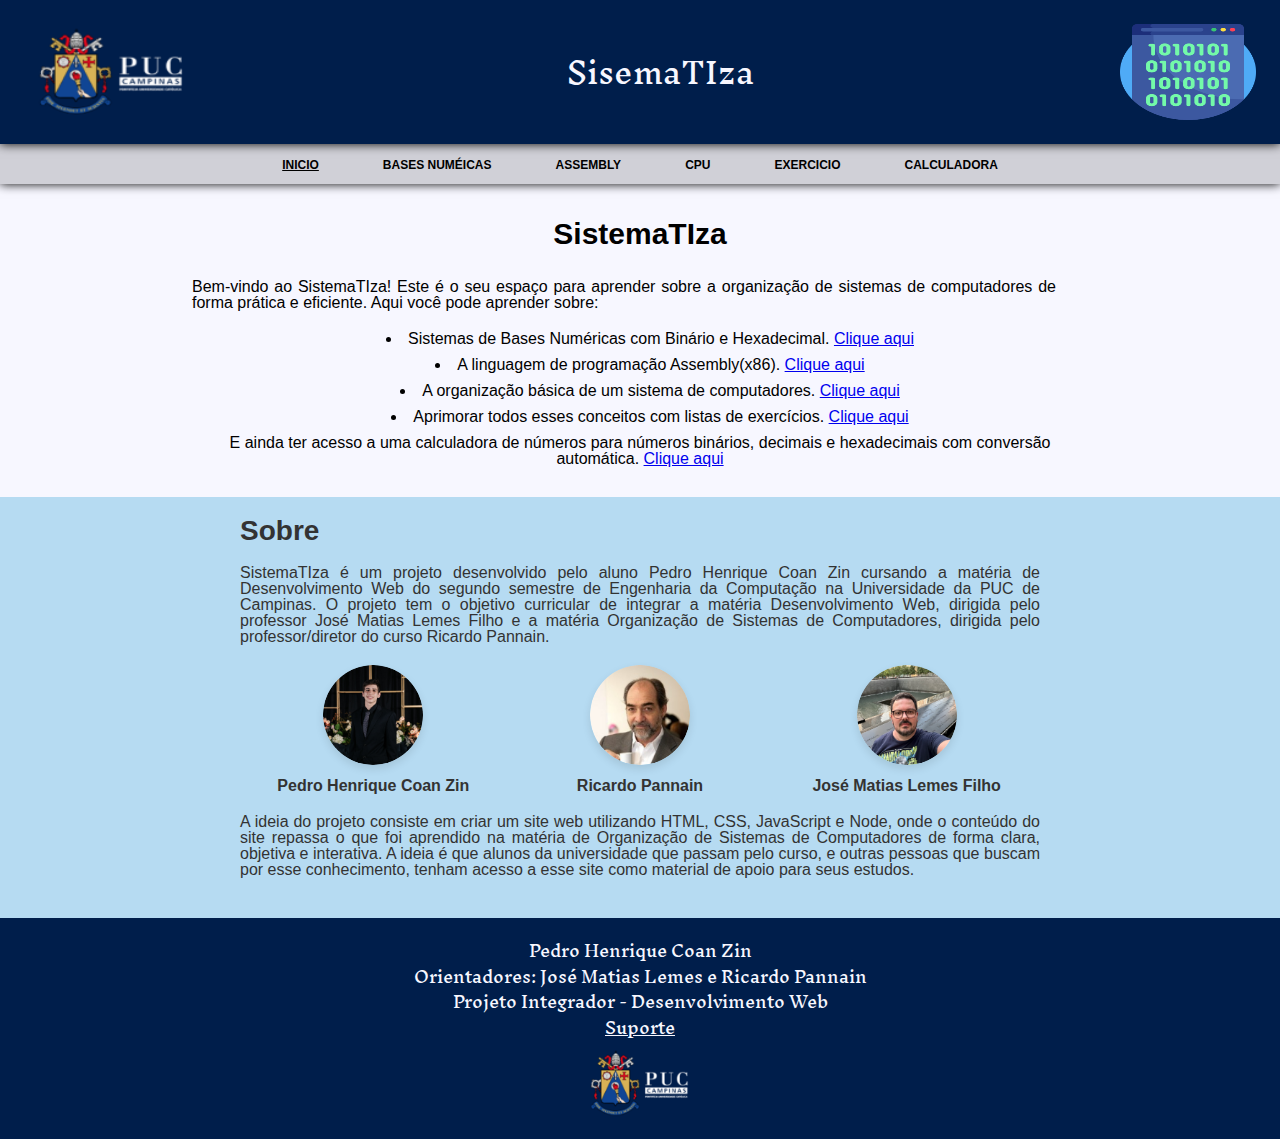
<file: index.html>
<!DOCTYPE html>
<html lang="pt-br">
<head>
    <meta charset="UTF-8">
    <meta http-equiv="X-UA-Compatible" content="IE=edge">
    <meta name="viewport" content="width=device-width, initial-scale=1.0">
    <title>SistemaTIza - Tecnologia&Informação</title>
    <link rel="stylesheet" href="public/css/reset.css">
    <link rel="stylesheet" href="public/css/style.css">
    <link rel="stylesheet" href="public/css/index.css">

    <link href="https://fonts.googleapis.com/css2?family=Inknut+Antiqua:wght@400;700&display=swap" rel="stylesheet">

</head>

<body>
    <header class="cabecalho">
        <div class="container__cabecalho">
            <img class="container__logoPUC" src="images/Logo-PUC.png" alt="Logo da PUC campinas">
            <h1 class="container__principal-titulo">SisemaTIza</h1>
            <img class="container__logoSite" src="images/Logo-SistemaTIza.png" alt="Logo do Site">
        </div>
        <div class="navegacao">
            <nav>
                <ul class="navegacao__menu">
                    <li class="navegacao__inicio"><a class="navegacao__link" href="#">Inicio</a></li>
                    <li class="navegacao__base"><a class="navegacao__link" href="public/html/bases.html">Bases Numéicas</a></li>
                    <li class="navegacao__assembly"><a class="navegacao__link" href="public/html/assembly.html">Assembly</a></li>
                    <li class="navegacao__cpu"><a class="navegacao__link" href="public/html/cpu.html">CPU</a></li>
                    <li class="navegacao__exercicio"><a class="navegacao__link" href="public/html/exercicios.html">Exercicio</a></li>
                    <li class="navegacao__calc"><a class="navegacao__link" href="public/html/calc.html">Calculadora</a></li>
                </ul>
            </nav>
        </div>
    </header> 


    <main>
        
        <div class="container__introducao">
            <h1 class="introducao__titulo">SistemaTIza</h1>
            <p class="introducao__descricao">
                Bem-vindo ao SistemaTIza! Este é o seu espaço para aprender sobre a organização de sistemas de computadores de forma prática e eficiente. Aqui você pode aprender sobre:
            </p>
            
            <ul class="introducao__lista">
                <li class="introducao__item">Sistemas de Bases Numéricas com Binário e Hexadecimal. <a href="bases.html" class="container__introducao-link">Clique aqui</a></li>
                <li class="introducao__item">A linguagem de programação Assembly(x86). <a href="#" class="container__introducao-link">Clique aqui</a></li>
                <li class="introducao__item">A organização básica de um sistema de computadores. <a href="#" class="container__introducao-link">Clique aqui</a></li>
                <li class="introducao__item">Aprimorar todos esses conceitos com listas de exercícios. <a href="#" class="container__introducao-link">Clique aqui</a></li>
            </ul> 

            <p class="introducao__calc">
                E ainda ter acesso a uma calculadora de números para números binários, decimais e hexadecimais com conversão automática. <a class="container__introducao-link" href="calc.html">Clique aqui</a>
            </p>
        </div>

        <div class="sobre__background">
            <div class="container__sobre">
                <h2 class="sobre__titulo">Sobre</h2>
                
                <p class="sobre__descricao">
                    SistemaTIza é um projeto desenvolvido pelo aluno Pedro Henrique Coan Zin cursando a matéria de Desenvolvimento Web do segundo semestre de Engenharia da Computação na Universidade da PUC de Campinas. O projeto tem o objetivo curricular de integrar a matéria Desenvolvimento Web, dirigida pelo professor José Matias Lemes Filho e a matéria Organização de Sistemas de Computadores, dirigida pelo professor/diretor do curso Ricardo Pannain.
                </p>
                
                <div class="sobre__membros">
                    <div class="membro">
                        <img src="images/Index/pedro.png" alt="Pedro Henrique Coan Zin" class="membro__foto">
                        <p class="membro__nome">Pedro Henrique Coan Zin</p>
                    </div>
                    <div class="membro">
                        <img src="images/Index/Pannain.png" alt="Ricardo Pannain" class="membro__foto">
                        <p class="membro__nome">Ricardo Pannain</p>
                    </div>
                    <div class="membro">
                        <img src="images/Index/matias.png" alt="José Matias Lemes Filho" class="membro__foto">
                        <p class="membro__nome">José Matias Lemes Filho</p>
                    </div>
                </div>
                
                <p class="sobre__descricao">
                    A ideia do projeto consiste em criar um site web utilizando HTML, CSS, JavaScript e Node, onde o conteúdo do site repassa o que foi aprendido na matéria de Organização de Sistemas de Computadores de forma clara, objetiva e interativa. A ideia é que alunos da universidade que passam pelo curso, e outras pessoas que buscam por esse conhecimento, tenham acesso a esse site como material de apoio para seus estudos.
                </p>
            </div>
        </div>
    </main>


    <footer class="rodape">
        <div class="conteudo-rodape">
            <p>Pedro Henrique Coan Zin</p>
            <p>Orientadores: José Matias Lemes e Ricardo Pannain</p>
            <p>Projeto Integrador - Desenvolvimento Web</p>
            <p><a href="public/html/forms.html">Suporte</a></p> 
            <img src="images/Logo-PUC.png" alt="Logo PUC" class="logo-puc">
        </div>
    </footer>
</body>
</html>
</file>
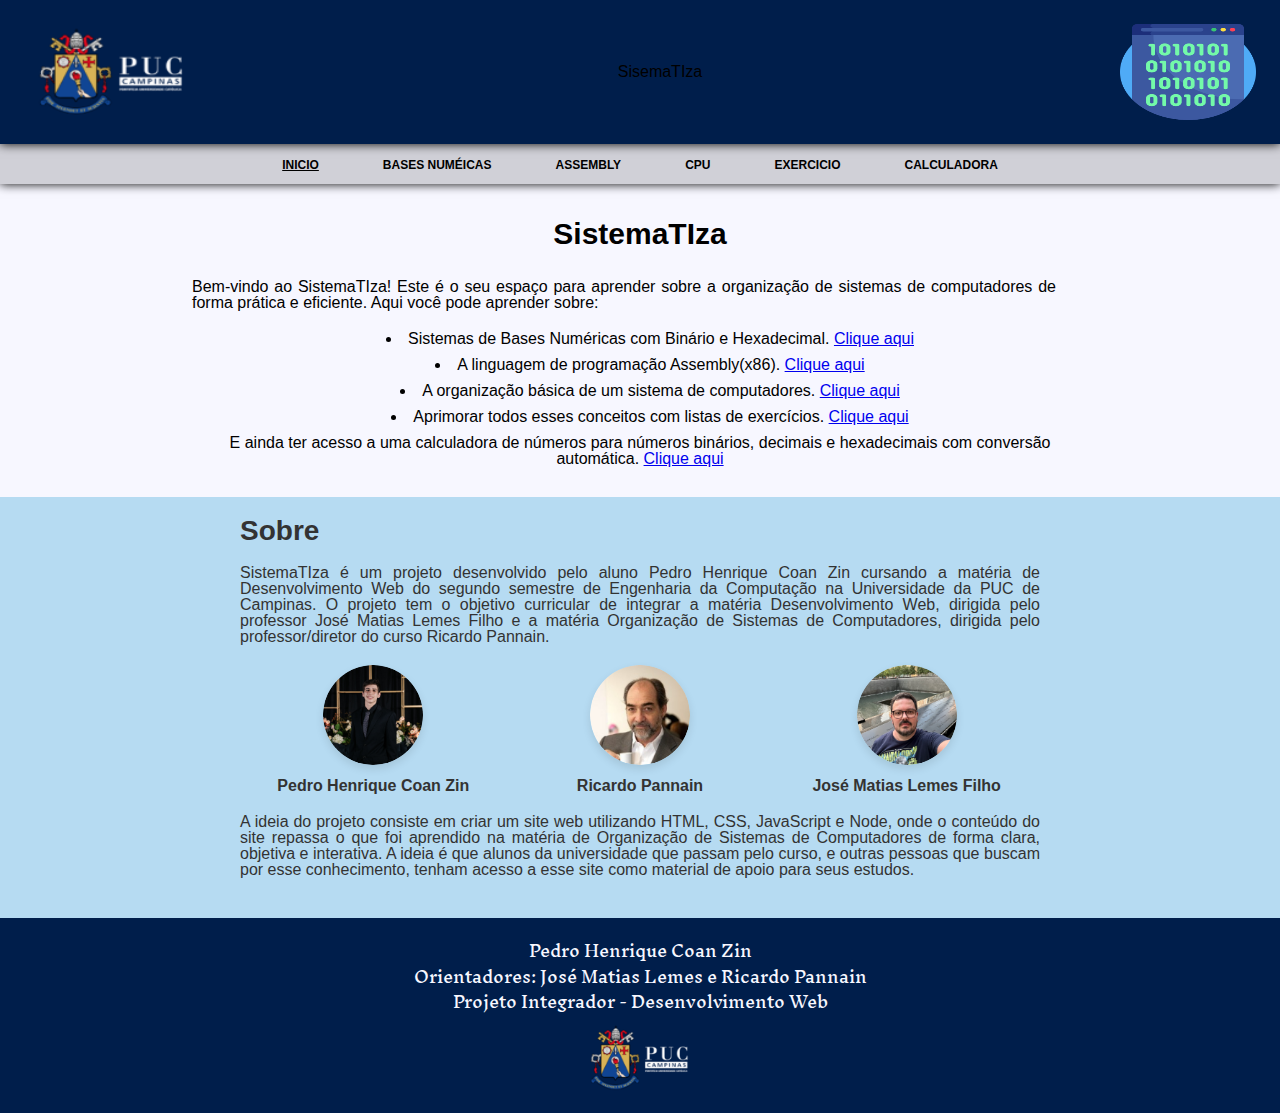
<file: public/index.html>
<!DOCTYPE html>
<html lang="pt-br">
<head>
    <meta charset="UTF-8">
    <meta http-equiv="X-UA-Compatible" content="IE=edge">
    <meta name="viewport" content="width=device-width, initial-scale=1.0">
    <title>SistemaTIza - Tecnologia&Informação</title>
    <link rel="stylesheet" href="css/reset.css">
    <link rel="stylesheet" href="css/style.css">
    <link rel="stylesheet" href="css/index.css">

    <link href="https://fonts.googleapis.com/css2?family=Inknut+Antiqua:wght@400;700&display=swap" rel="stylesheet">

</head>
<body>
    <header class="cabecalho">
        <div class="container__cabecalho">
            <img class="container__logoPUC" src="../images/Logo-PUC.png" alt="Logo da PUC campinas">
            <h1 class="container__principalTitulo">SisemaTIza</h1>
            <img class="container__logoSite" src="../images/Logo-SistemaTIza.png" alt="Logo do Site">
        </div>
        <div class="navegacao">
            <nav>
                <ul class="navegacao__menu">
                    <li class="navegacao__inicio"><a class="navegacao__link" href="/">Inicio</a></li>
                    <li class="navegacao__base"><a class="navegacao__link" href="bases.html">Bases Numéicas</a></li>
                    <li class="navegacao__assembly"><a class="navegacao__link" href="/assembly">Assembly</a></li>
                    <li class="navegacao__cpu"><a class="navegacao__link" href="/cpu">CPU</a></li>
                    <li class="navegacao__exercicio"><a class="navegacao__link" href="/execicios">Exercicio</a></li>
                    <li class="navegacao__calc"><a class="navegacao__link" href="calc.html">Calculadora</a></li>
                </ul>
            </nav>
        </div>
    </header> 


    <main>
        
        <div class="container__introducao">
            <h1 class="introducao__titulo">SistemaTIza</h1>
            <p class="introducao__descricao">
                Bem-vindo ao SistemaTIza! Este é o seu espaço para aprender sobre a organização de sistemas de computadores de forma prática e eficiente. Aqui você pode aprender sobre:
            </p>
            
            <ul class="introducao__lista">
                <li class="introducao__item">Sistemas de Bases Numéricas com Binário e Hexadecimal. <a href="bases.html" class="container__introducao-link">Clique aqui</a></li>
                <li class="introducao__item">A linguagem de programação Assembly(x86). <a href="#" class="container__introducao-link">Clique aqui</a></li>
                <li class="introducao__item">A organização básica de um sistema de computadores. <a href="#" class="container__introducao-link">Clique aqui</a></li>
                <li class="introducao__item">Aprimorar todos esses conceitos com listas de exercícios. <a href="#" class="container__introducao-link">Clique aqui</a></li>
            </ul> 

            <p class="introducao__calc">
                E ainda ter acesso a uma calculadora de números para números binários, decimais e hexadecimais com conversão automática. <a class="container__introducao-link" href="calc.html">Clique aqui</a>
            </p>
        </div>

        <div class="sobre__background">
            <div class="container__sobre">
                <h2 class="sobre__titulo">Sobre</h2>
                
                <p class="sobre__descricao">
                    SistemaTIza é um projeto desenvolvido pelo aluno Pedro Henrique Coan Zin cursando a matéria de Desenvolvimento Web do segundo semestre de Engenharia da Computação na Universidade da PUC de Campinas. O projeto tem o objetivo curricular de integrar a matéria Desenvolvimento Web, dirigida pelo professor José Matias Lemes Filho e a matéria Organização de Sistemas de Computadores, dirigida pelo professor/diretor do curso Ricardo Pannain.
                </p>
                
                <div class="sobre__membros">
                    <div class="membro">
                        <img src="../images/Index/pedro.png" alt="Pedro Henrique Coan Zin" class="membro__foto">
                        <p class="membro__nome">Pedro Henrique Coan Zin</p>
                    </div>
                    <div class="membro">
                        <img src="../images/Index/Pannain.png" alt="Ricardo Pannain" class="membro__foto">
                        <p class="membro__nome">Ricardo Pannain</p>
                    </div>
                    <div class="membro">
                        <img src="../images/Index/matias.png" alt="José Matias Lemes Filho" class="membro__foto">
                        <p class="membro__nome">José Matias Lemes Filho</p>
                    </div>
                </div>
                
                <p class="sobre__descricao">
                    A ideia do projeto consiste em criar um site web utilizando HTML, CSS, JavaScript e Node, onde o conteúdo do site repassa o que foi aprendido na matéria de Organização de Sistemas de Computadores de forma clara, objetiva e interativa. A ideia é que alunos da universidade que passam pelo curso, e outras pessoas que buscam por esse conhecimento, tenham acesso a esse site como material de apoio para seus estudos.
                </p>
            </div>
        </div>
    </main>


    <footer class="rodape">
        <div class="conteudo-rodape">
            <p>Pedro Henrique Coan Zin</p>
            <p>Orientadores: José Matias Lemes e Ricardo Pannain</p>
            <p>Projeto Integrador - Desenvolvimento Web</p>
            <img src="../images/Logo-PUC.png" alt="Logo PUC" class="logo-puc">
        </div>
    </footer>
</body>
</html>
</file>
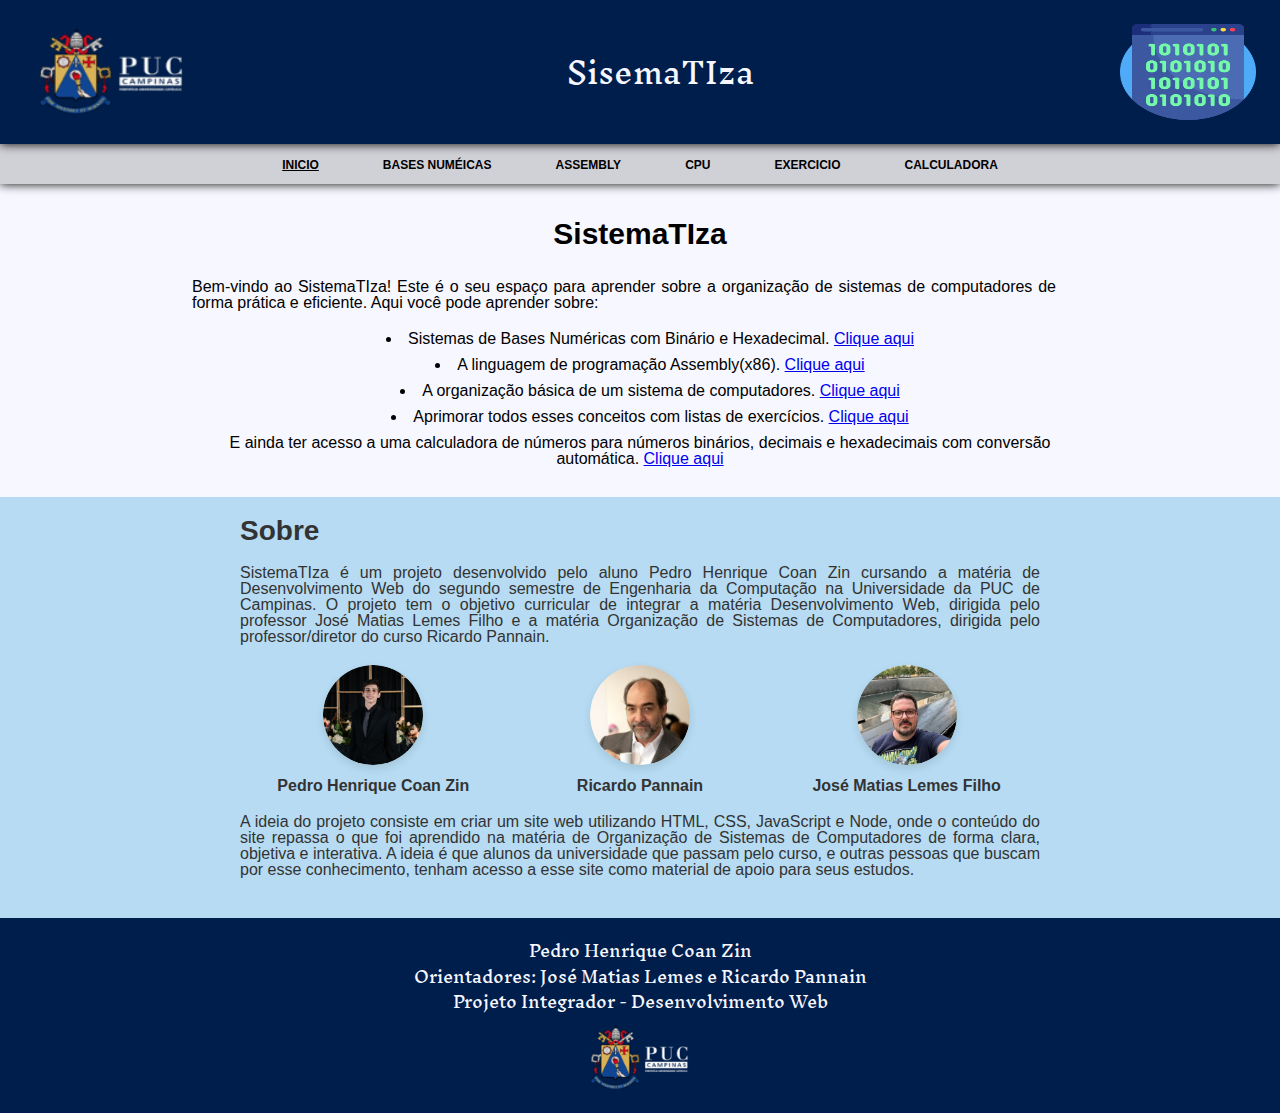
<file: public/html/index.html>
<!DOCTYPE html>
<html lang="pt-br">
<head>
    <meta charset="UTF-8">
    <meta http-equiv="X-UA-Compatible" content="IE=edge">
    <meta name="viewport" content="width=device-width, initial-scale=1.0">
    <title>SistemaTIza - Tecnologia&Informação</title>
    <link rel="stylesheet" href="../css/reset.css">
    <link rel="stylesheet" href="../css/style.css">
    <link rel="stylesheet" href="../css/index.css">

    <link href="https://fonts.googleapis.com/css2?family=Inknut+Antiqua:wght@400;700&display=swap" rel="stylesheet">

</head>
<body>
    <header class="cabecalho">
        <div class="container__cabecalho">
            <img class="container__logoPUC" src="../../images/Logo-PUC.png" alt="Logo da PUC campinas">
            <h1 class="container__principal-titulo">SisemaTIza</h1>
            <img class="container__logoSite" src="../../images/Logo-SistemaTIza.png" alt="Logo do Site">
        </div>
        <div class="navegacao">
            <nav>
                <ul class="navegacao__menu">
                    <li class="navegacao__inicio"><a class="navegacao__link" href="#">Inicio</a></li>
                    <li class="navegacao__base"><a class="navegacao__link" href="bases.html">Bases Numéicas</a></li>
                    <li class="navegacao__assembly"><a class="navegacao__link" href="assembly.html">Assembly</a></li>
                    <li class="navegacao__cpu"><a class="navegacao__link" href="cpu.html">CPU</a></li>
                    <li class="navegacao__exercicio"><a class="navegacao__link" href="exercicios.html">Exercicio</a></li>
                    <li class="navegacao__calc"><a class="navegacao__link" href="calc.html">Calculadora</a></li>
                </ul>
            </nav>
        </div>
    </header> 


    <main>
        
        <div class="container__introducao">
            <h1 class="introducao__titulo">SistemaTIza</h1>
            <p class="introducao__descricao">
                Bem-vindo ao SistemaTIza! Este é o seu espaço para aprender sobre a organização de sistemas de computadores de forma prática e eficiente. Aqui você pode aprender sobre:
            </p>
            
            <ul class="introducao__lista">
                <li class="introducao__item">Sistemas de Bases Numéricas com Binário e Hexadecimal. <a href="bases.html" class="container__introducao-link">Clique aqui</a></li>
                <li class="introducao__item">A linguagem de programação Assembly(x86). <a href="#" class="container__introducao-link">Clique aqui</a></li>
                <li class="introducao__item">A organização básica de um sistema de computadores. <a href="#" class="container__introducao-link">Clique aqui</a></li>
                <li class="introducao__item">Aprimorar todos esses conceitos com listas de exercícios. <a href="#" class="container__introducao-link">Clique aqui</a></li>
            </ul> 

            <p class="introducao__calc">
                E ainda ter acesso a uma calculadora de números para números binários, decimais e hexadecimais com conversão automática. <a class="container__introducao-link" href="calc.html">Clique aqui</a>
            </p>
        </div>

        <div class="sobre__background">
            <div class="container__sobre">
                <h2 class="sobre__titulo">Sobre</h2>
                
                <p class="sobre__descricao">
                    SistemaTIza é um projeto desenvolvido pelo aluno Pedro Henrique Coan Zin cursando a matéria de Desenvolvimento Web do segundo semestre de Engenharia da Computação na Universidade da PUC de Campinas. O projeto tem o objetivo curricular de integrar a matéria Desenvolvimento Web, dirigida pelo professor José Matias Lemes Filho e a matéria Organização de Sistemas de Computadores, dirigida pelo professor/diretor do curso Ricardo Pannain.
                </p>
                
                <div class="sobre__membros">
                    <div class="membro">
                        <img src="../../images/Index/pedro.png" alt="Pedro Henrique Coan Zin" class="membro__foto">
                        <p class="membro__nome">Pedro Henrique Coan Zin</p>
                    </div>
                    <div class="membro">
                        <img src="../../images/Index/Pannain.png" alt="Ricardo Pannain" class="membro__foto">
                        <p class="membro__nome">Ricardo Pannain</p>
                    </div>
                    <div class="membro">
                        <img src="../../images/Index/matias.png" alt="José Matias Lemes Filho" class="membro__foto">
                        <p class="membro__nome">José Matias Lemes Filho</p>
                    </div>
                </div>
                
                <p class="sobre__descricao">
                    A ideia do projeto consiste em criar um site web utilizando HTML, CSS, JavaScript e Node, onde o conteúdo do site repassa o que foi aprendido na matéria de Organização de Sistemas de Computadores de forma clara, objetiva e interativa. A ideia é que alunos da universidade que passam pelo curso, e outras pessoas que buscam por esse conhecimento, tenham acesso a esse site como material de apoio para seus estudos.
                </p>
            </div>
        </div>
    </main>


    <footer class="rodape">
        <div class="conteudo-rodape">
            <p>Pedro Henrique Coan Zin</p>
            <p>Orientadores: José Matias Lemes e Ricardo Pannain</p>
            <p>Projeto Integrador - Desenvolvimento Web</p>
            <img src="../../images/Logo-PUC.png" alt="Logo PUC" class="logo-puc">
        </div>
    </footer>
</body>
</html>
</file>
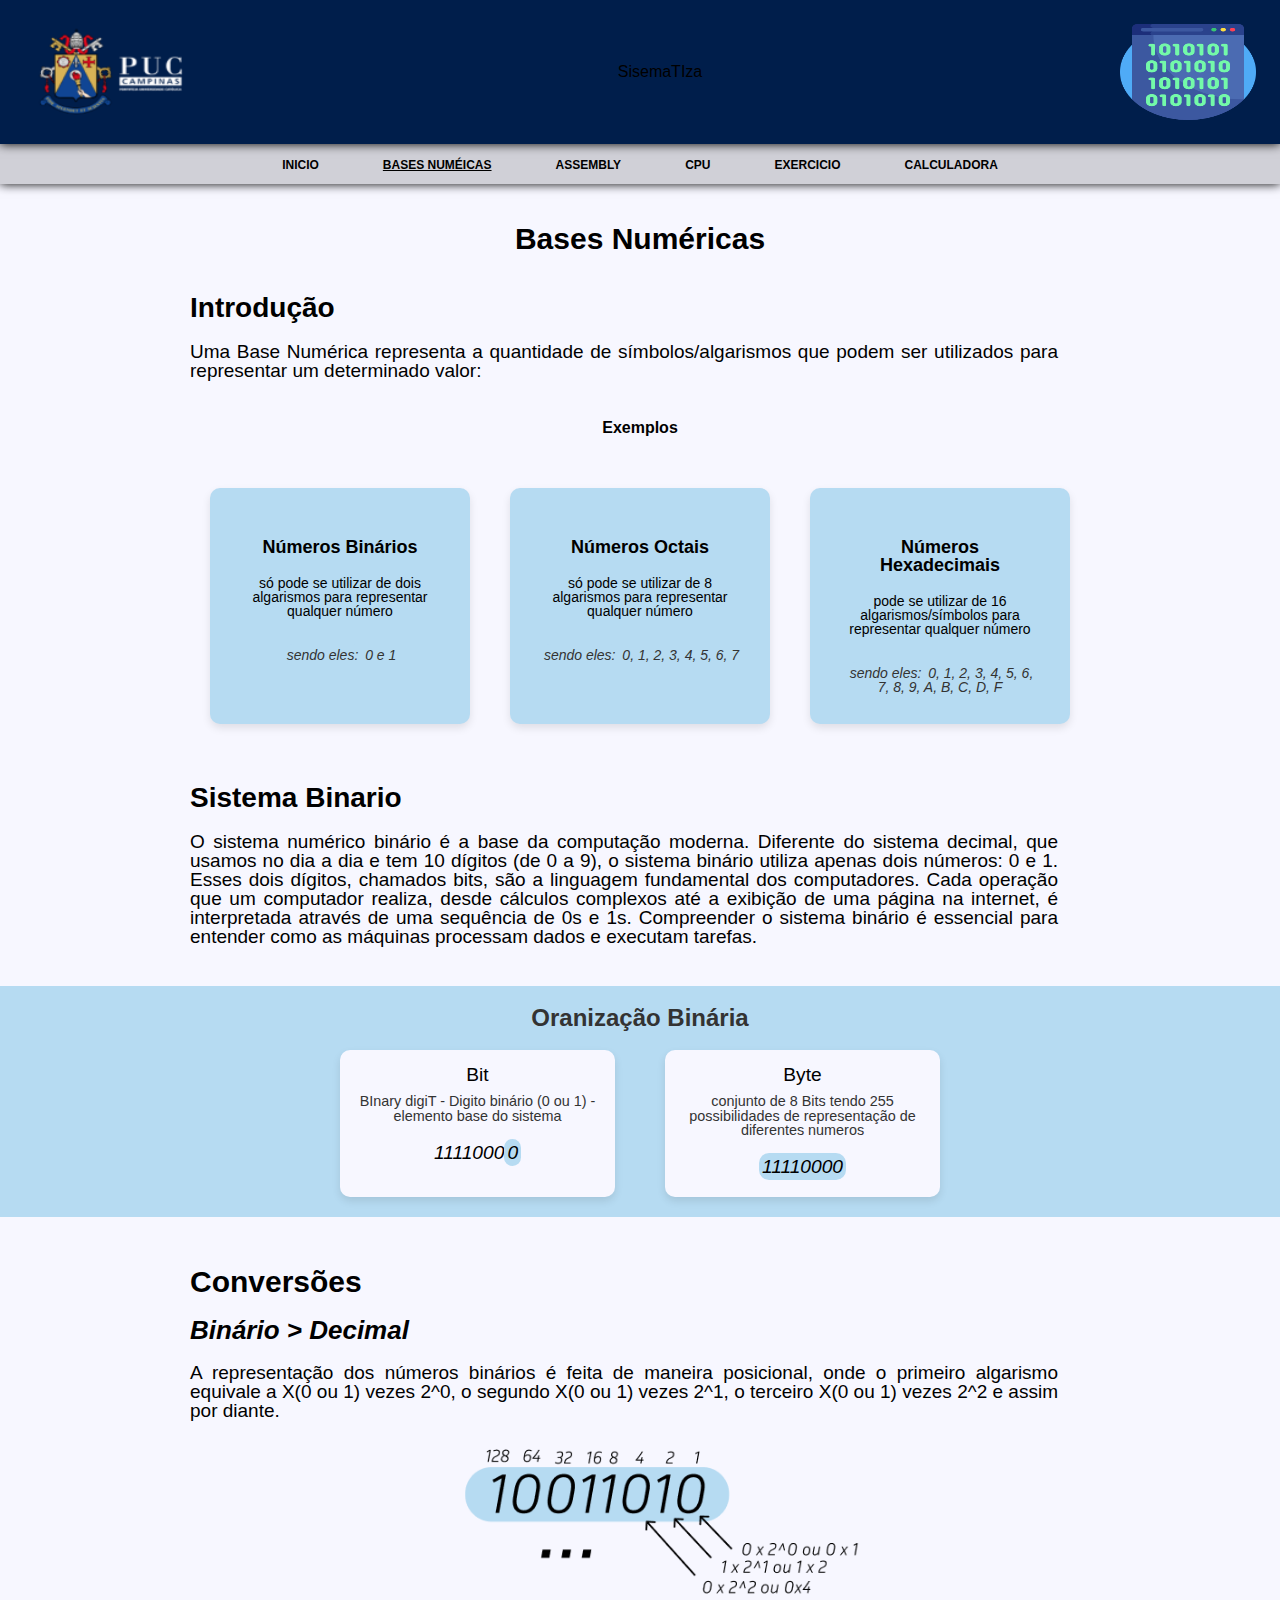
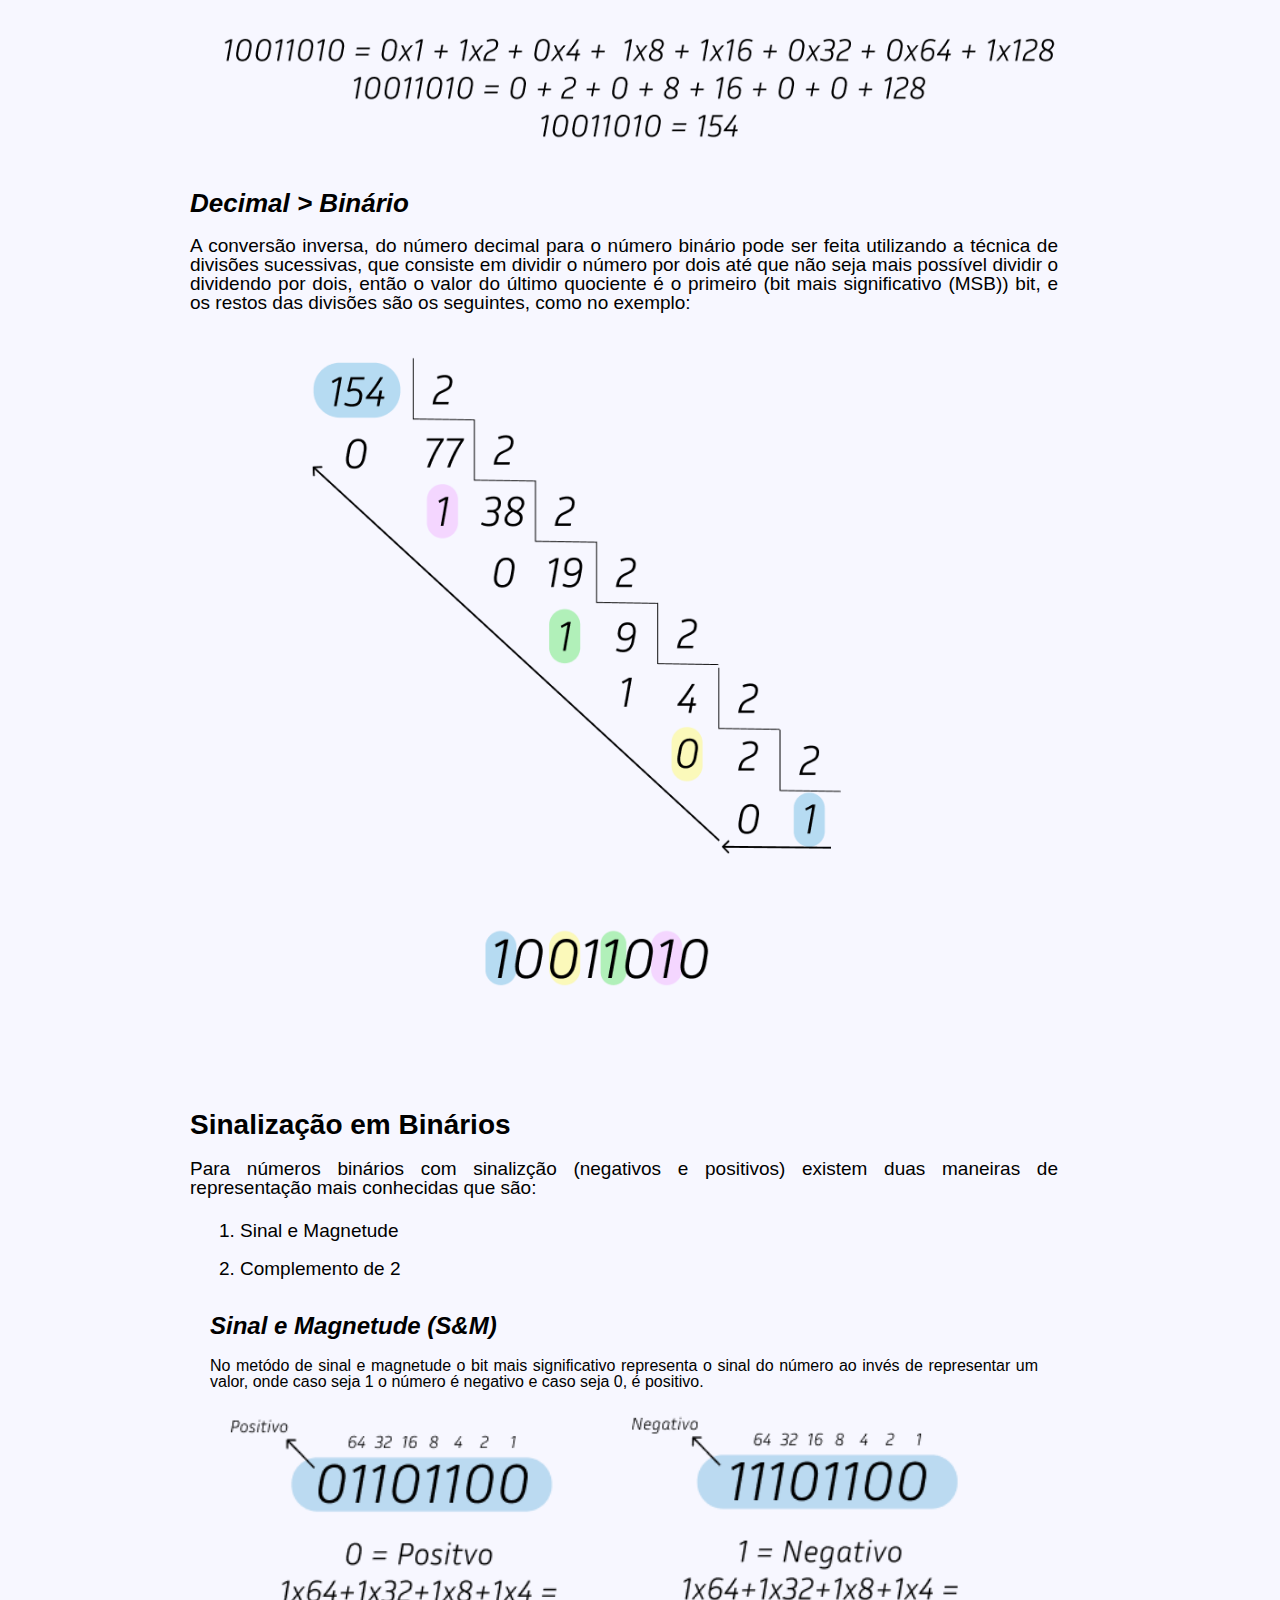
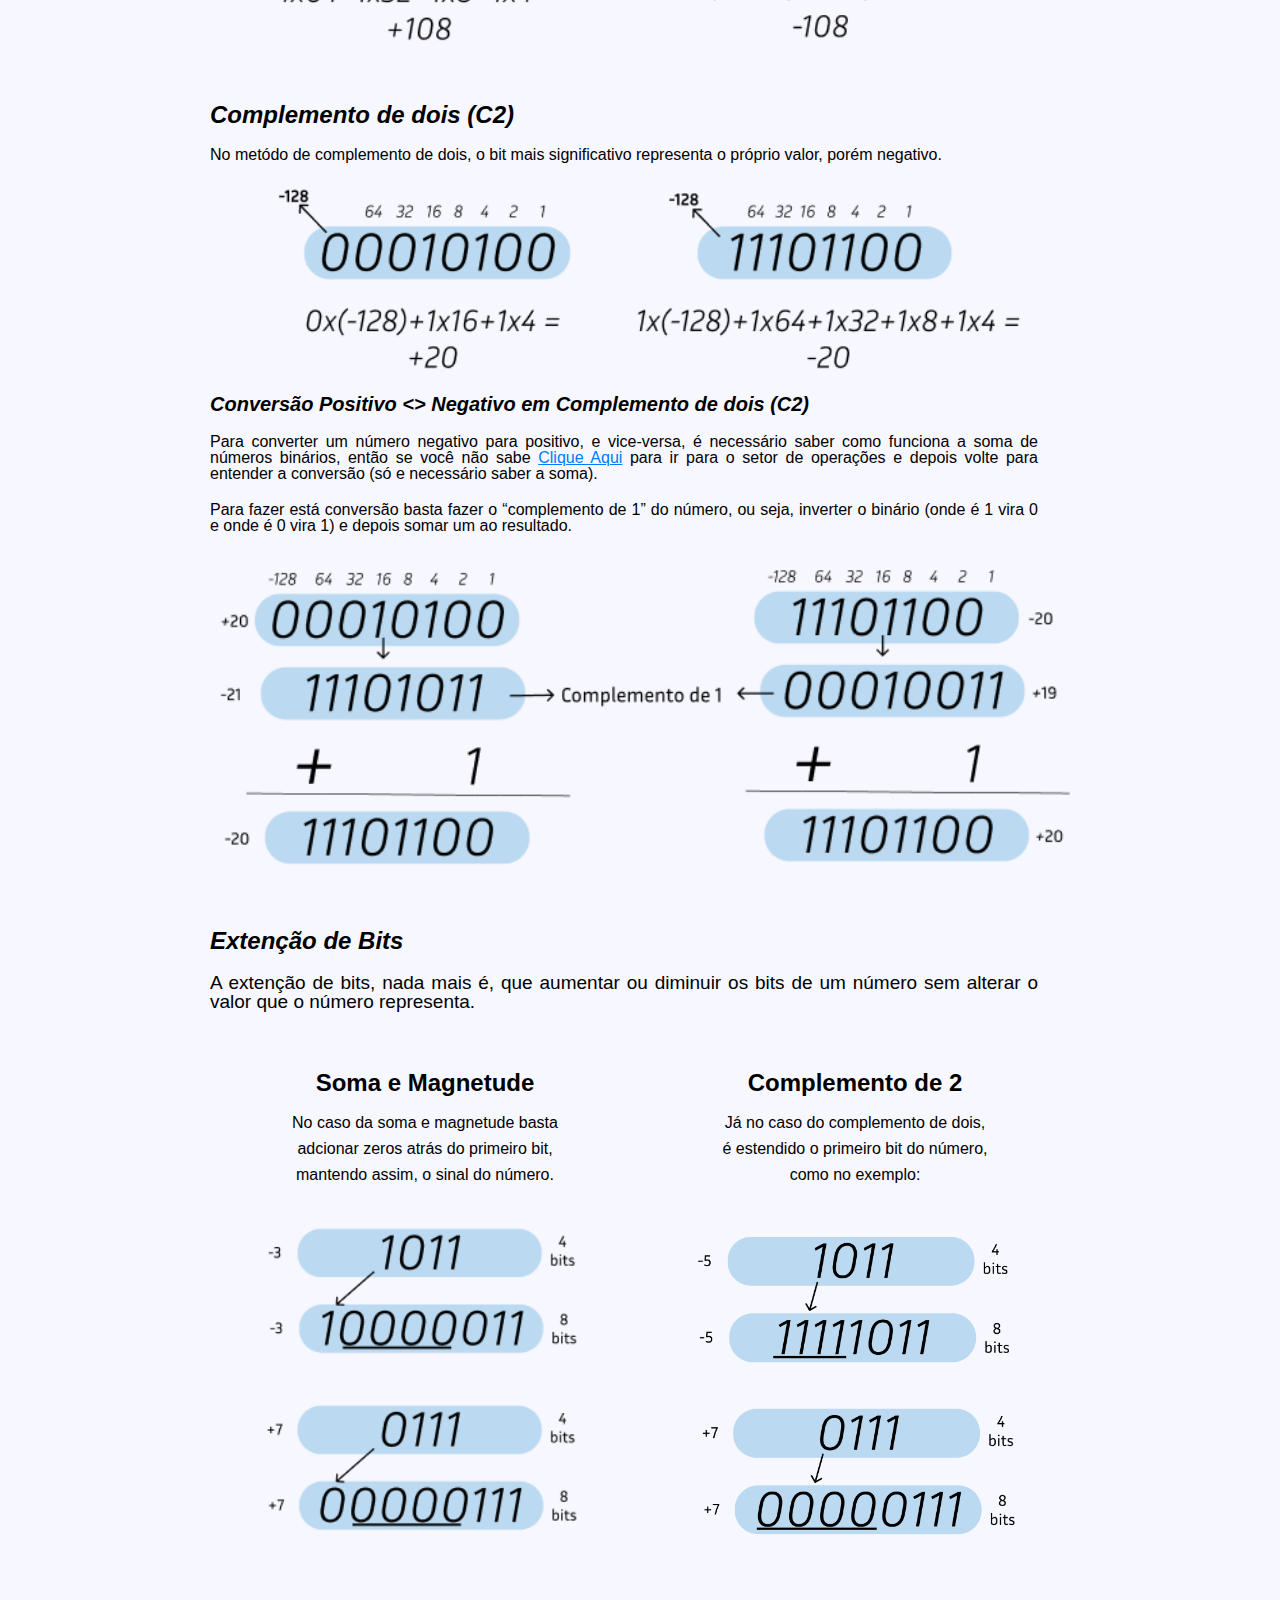
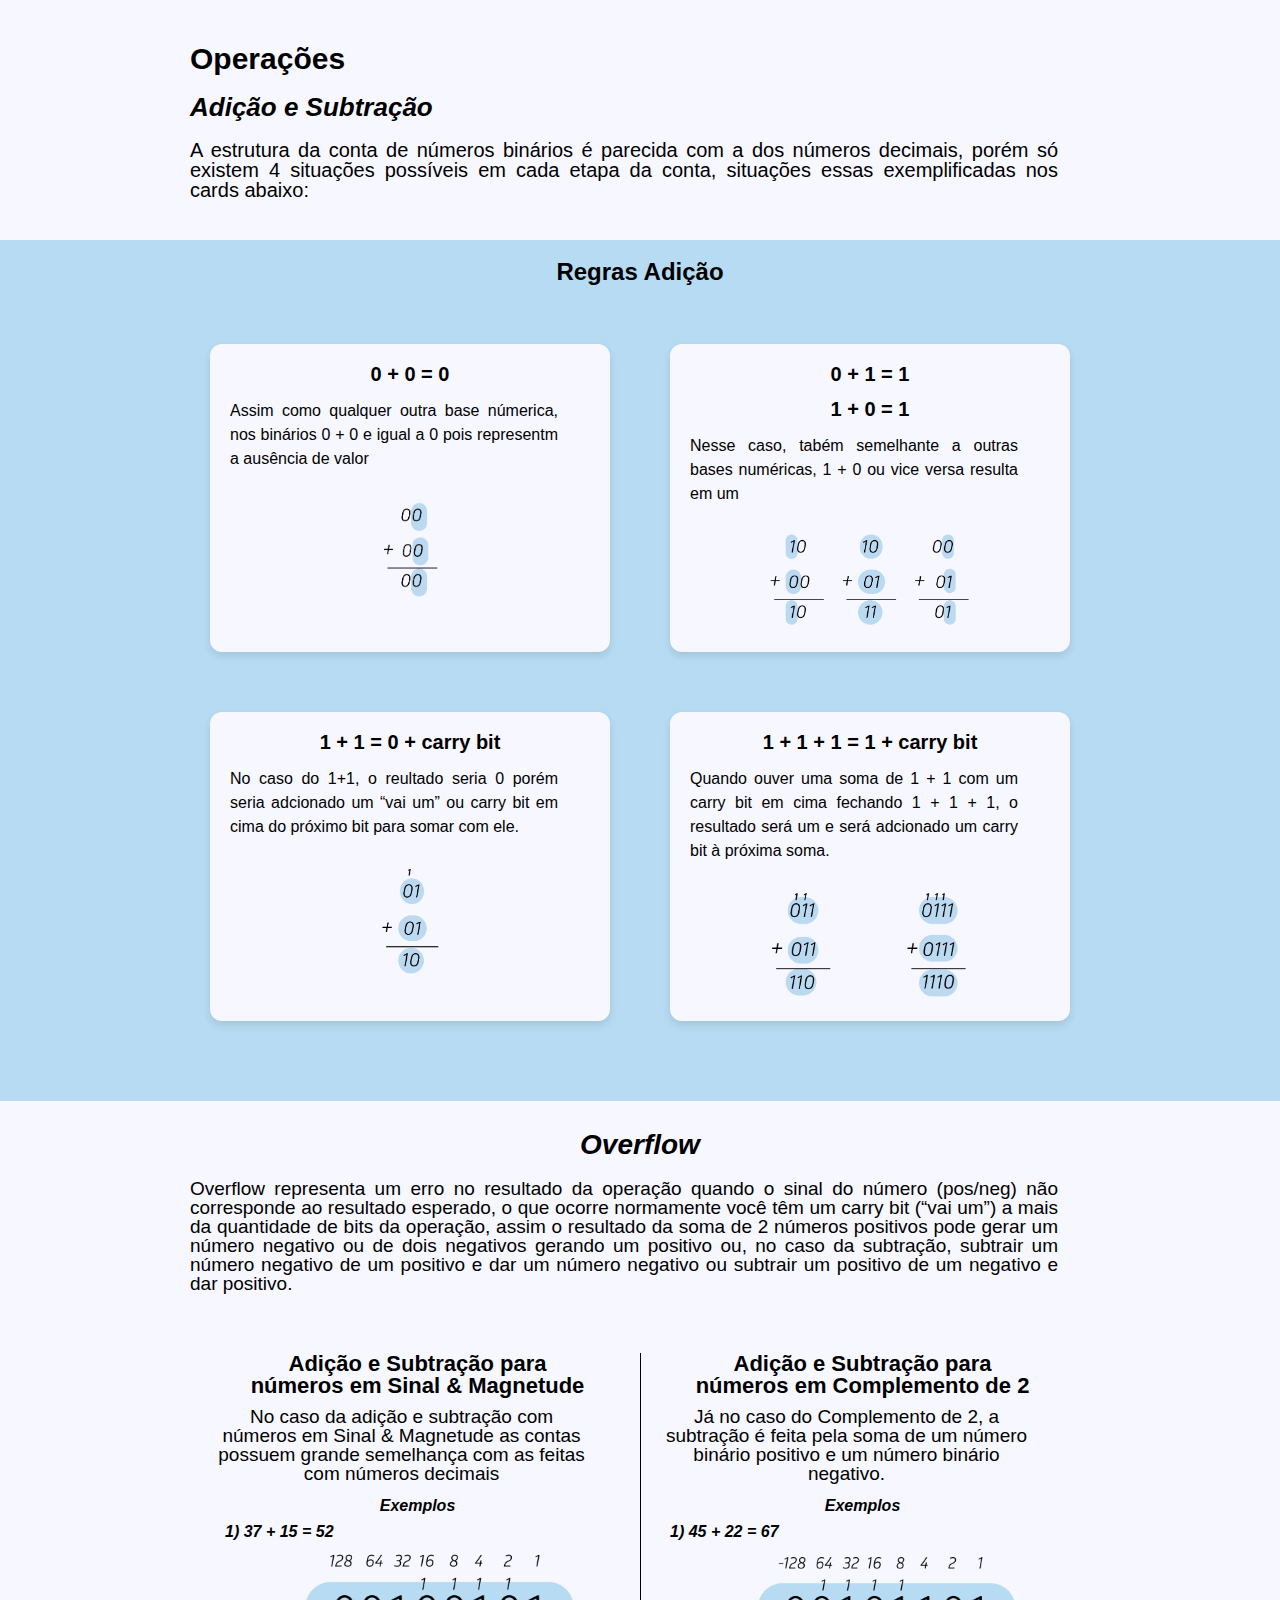
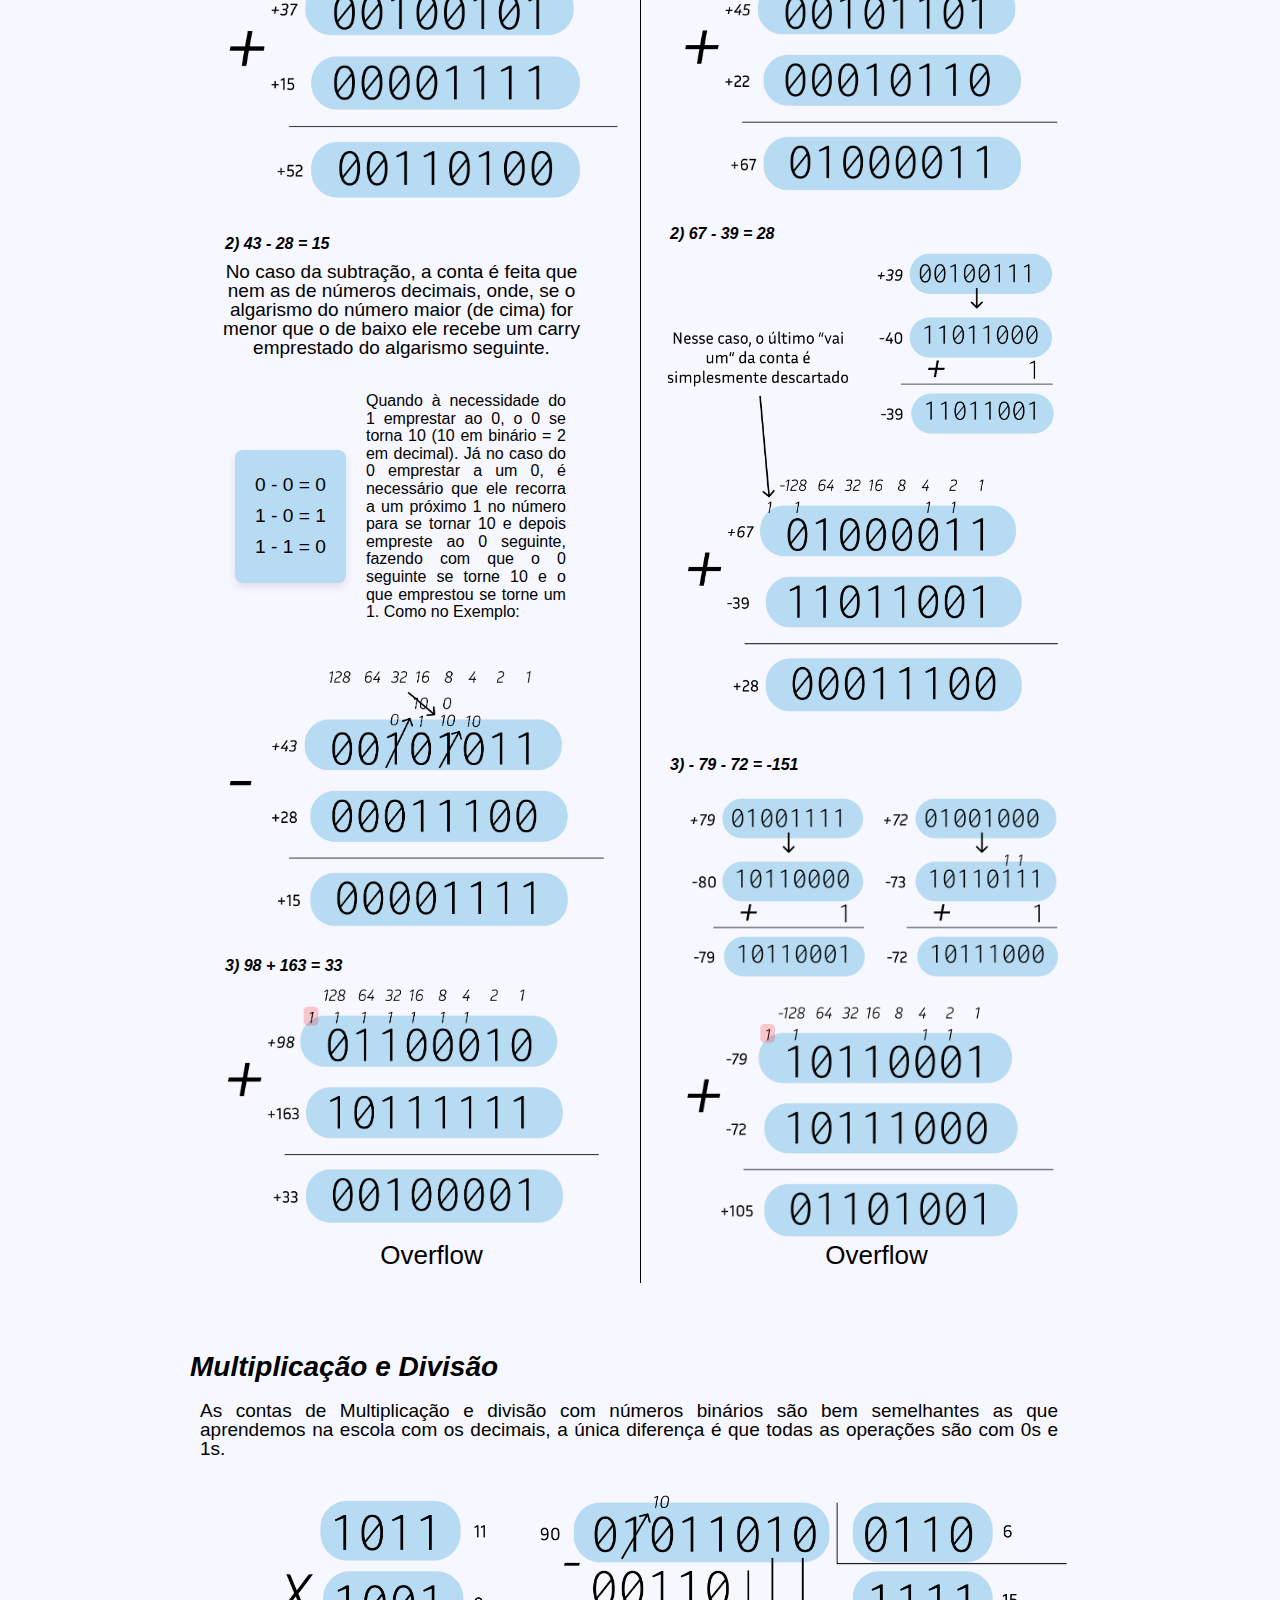
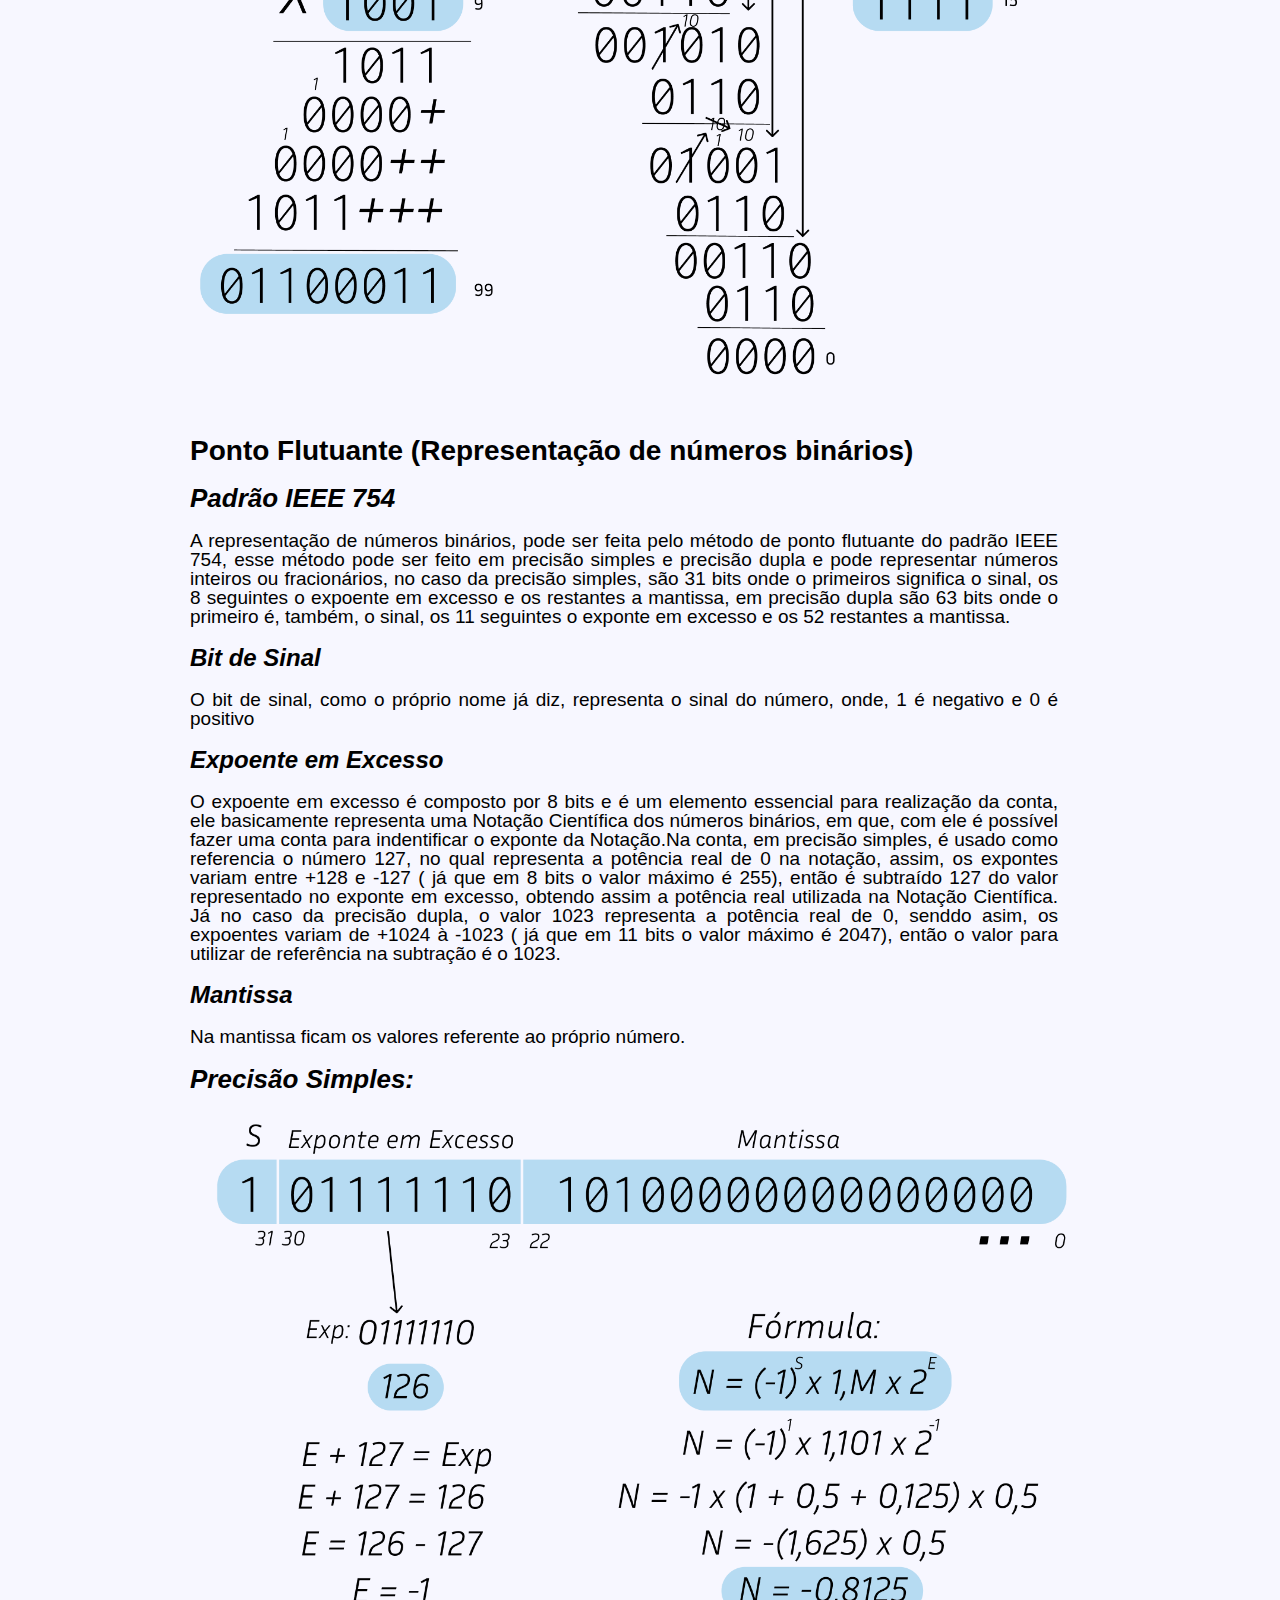
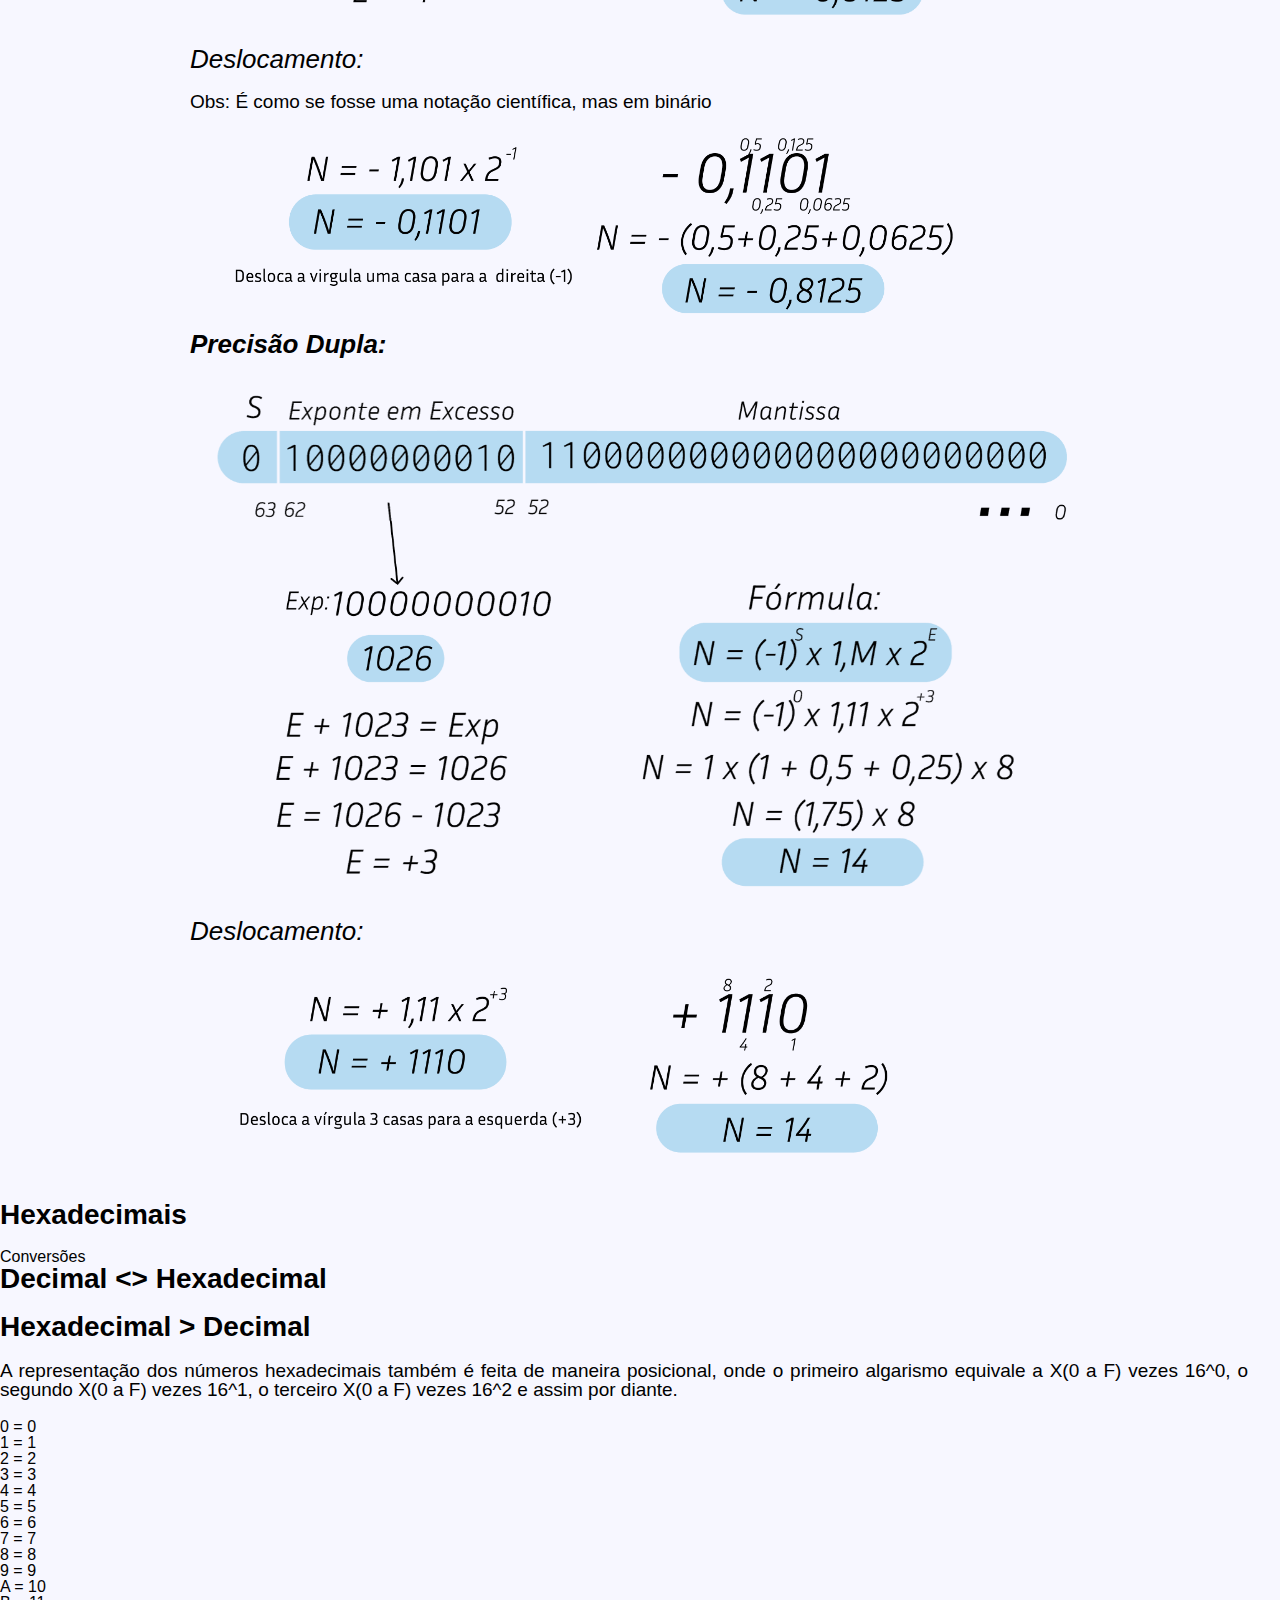
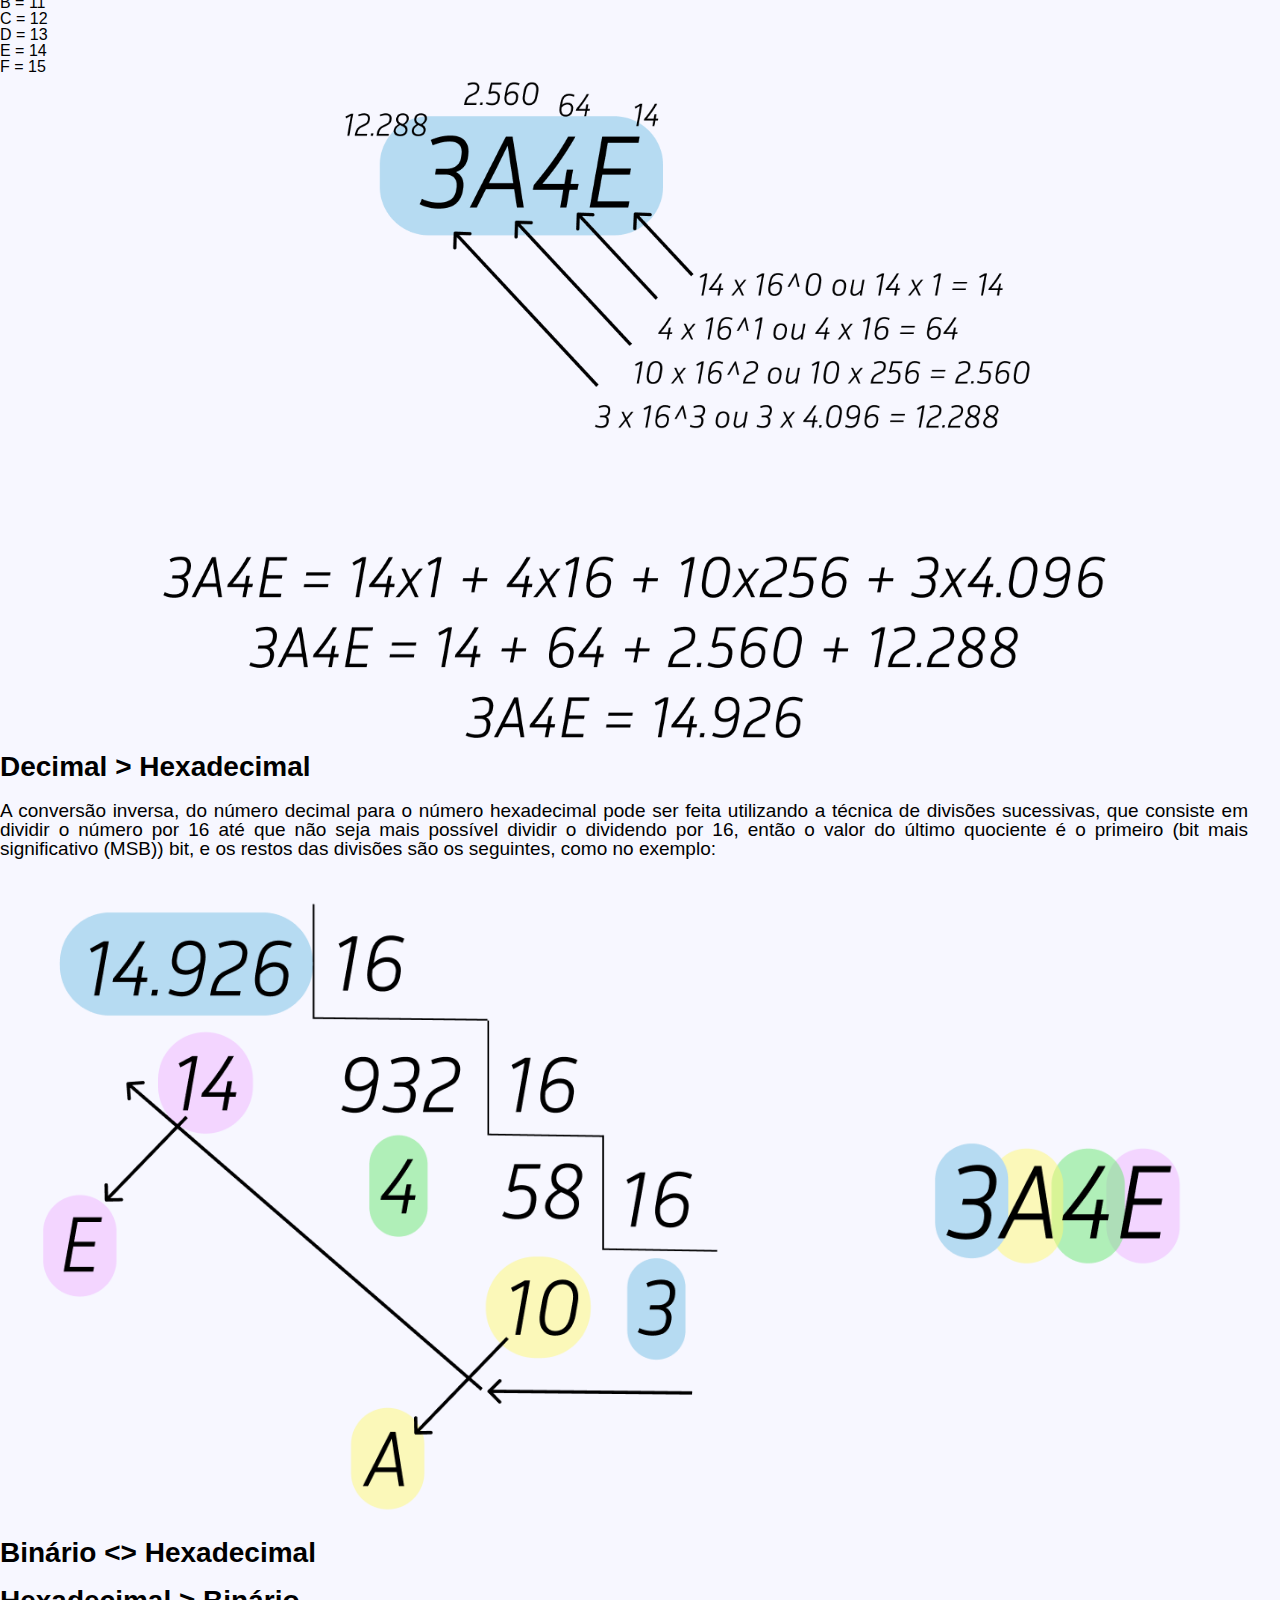
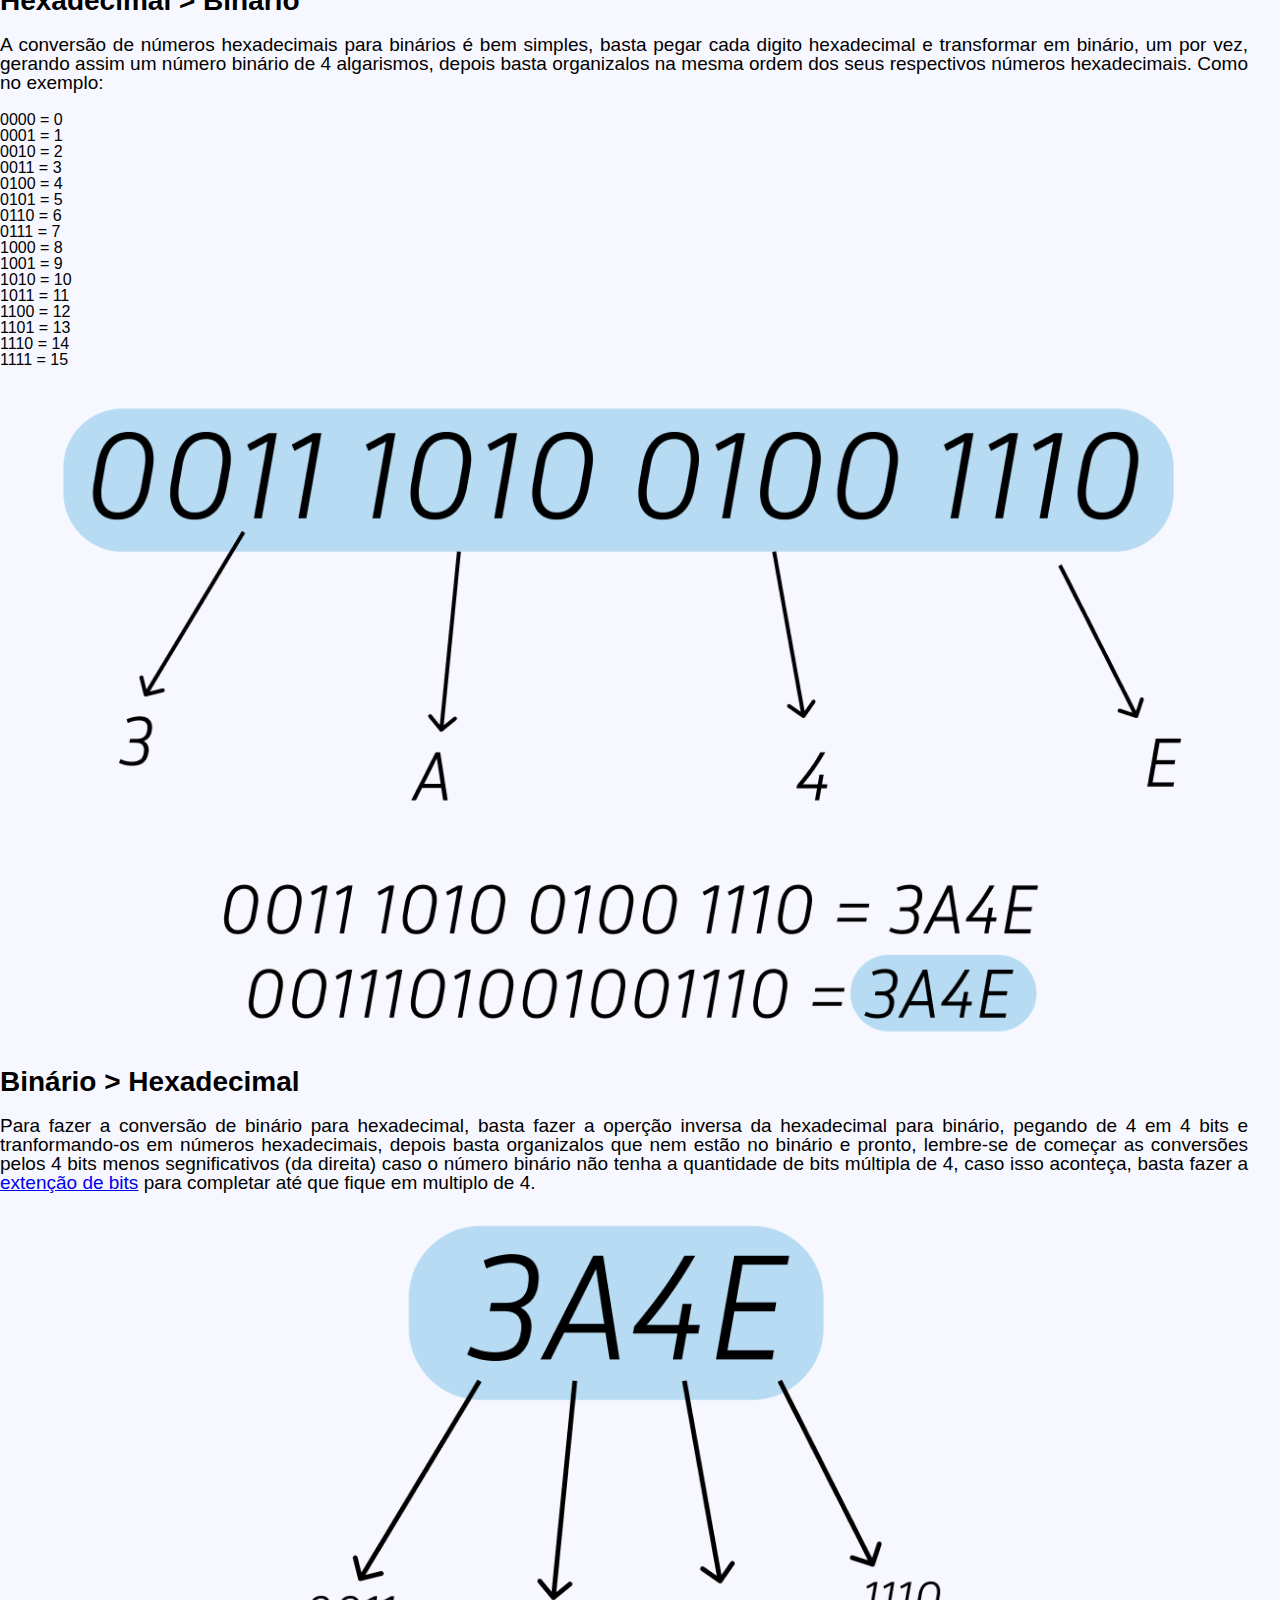
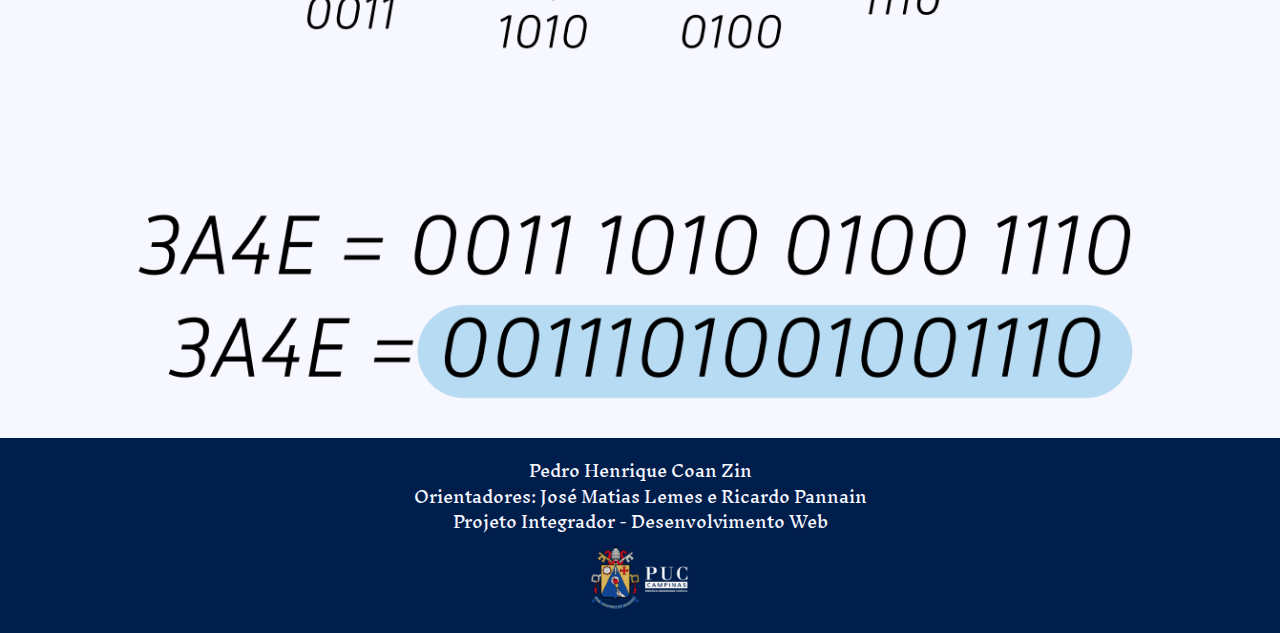
<file: public/bases.html>
<!DOCTYPE html>
<html lang="pt-br">

<head>
    <meta charset="UTF-8">
    <meta http-equiv="X-UA-Compatible" content="IE=edge">
    <meta name="viewport" content="width=device-width, initial-scale=1.0">
    <title>SistemaTIza - Tecnologia&Informação</title>
    <link rel="stylesheet" href="css/reset.css">
    <link rel="stylesheet" href="css/style.css">
    <link rel="stylesheet" href="css/bases.css">

    <link href="https://fonts.googleapis.com/css2?family=Inknut+Antiqua:wght@400;700&display=swap" rel="stylesheet">

</head>

<body>
    <header class="cabecalho">
        <div class="container__cabecalho">
            <img class="container__logoPUC" src="../images/Logo-PUC.png" alt="Logo da PUC campinas">
            <h1 class="container__principalTitulo">SisemaTIza</h1>
            <img class="container__logoSite" src="../images/Logo-SistemaTIza.png" alt="Logo do Site">
        </div>
        <div class="navegacao">
            <nav>
                <ul class="navegacao__menu">
                    <li class="navegacao__inicio"><a class="navegacao__link" href="index.html">Inicio</a></li>
                    <li class="navegacao__base"><a class="navegacao__link" href="/basesNumericas">Bases Numéicas</a>
                    </li>
                    <li class="navegacao__assembly"><a class="navegacao__link" href="/assembly">Assembly</a></li>
                    <li class="navegacao__cpu"><a class="navegacao__link" href="/cpu">CPU</a></li>
                    <li class="navegacao__exercicio"><a class="navegacao__link" href="/execicios">Exercicio</a></li>
                    <li class="navegacao__calc"><a class="navegacao__link" href="calc.html">Calculadora</a></li>
                </ul>
            </nav>
        </div>
    </header>

    <main>

        <h1 class="titulo">Bases Numéricas</h1>

        <div class="container__introducao">
            <h2 class="introducao__titulo">Introdução</h2>
            <p class="introducao__descricao">
                Uma Base Numérica representa a quantidade de símbolos/algarismos que podem ser utilizados para
                representar um determinado valor: </p>

            <div class="container__intro-exemplos">
                <h3 class="intro-exemplos__titulo">Exemplos</h3>

                <div class="cards__intro-exemplos">

                    <div class="intro-exemplos__cartao">
                        <h4 class="intro-exemplos__cartao-titulo">Números Binários</h4>
                        <p class="intro-exemplos__cartao-descricao">só pode se utilizar de dois algarismos para
                            representar qualquer número</p>
                        <p class="intro-exemplos__cartao-algarismos"><em>sendo eles:</em> 0 e 1</p>
                    </div>

                    <div class="intro-exemplos__cartao">
                        <h4 class="intro-exemplos__cartao-titulo">Números Octais</h4>
                        <p class="intro-exemplos__cartao-descricao">só pode se utilizar de 8 algarismos para representar
                            qualquer número</p>
                        <p class="intro-exemplos__cartao-algarismos"><em>sendo eles:</em> 0, 1, 2, 3, 4, 5, 6, 7</p>
                    </div>

                    <div class="intro-exemplos__cartao">
                        <h4 class="intro-exemplos__cartao-titulo">Números Hexadecimais</h4>
                        <p class="intro-exemplos__cartao-descricao">pode se utilizar de 16 algarismos/símbolos para
                            representar qualquer número</p>
                        <p class="intro-exemplos__cartao-algarismos"><em>sendo eles:</em> 0, 1, 2, 3, 4, 5, 6, 7, 8, 9,
                            A, B, C, D, F</p>
                    </div>
                </div>
            </div>
        </div>

        <div class="container__binaria">
            <h2 class="binaria__titulo">Sistema Binario</h2>
            <p class="binaria__descricao">
                O sistema numérico binário é a base da computação moderna. Diferente do sistema decimal, que usamos no
                dia a dia e tem 10 dígitos (de 0 a 9), o sistema binário utiliza apenas dois números: 0 e 1. Esses dois
                dígitos, chamados bits, são a linguagem fundamental dos computadores. Cada operação que um computador
                realiza, desde cálculos complexos até a exibição de uma página na internet, é interpretada através de
                uma sequência de 0s e 1s. Compreender o sistema binário é essencial para entender como as máquinas
                processam dados e executam tarefas.
            </p>
        </div>
        <div class="binaria__organizacao__background">
            <div class="binaria__organizacao">
                <h3 class="binaria__organizacao-titulo">Oranização Binária</h3>
                <div class="cards__orgBinaria">

                    <div class="orgBinaria__cartao">
                        <h4 class="orgBinaria__cartao-titulo">Bit</h4>
                        <p class="orgBinaria__cartao-descricao">BInary digiT - Digito binário (0 ou 1) - elemento base
                            do sistema</p>
                        <p class="orgBinaria__cartao-algarismos">1111000<em>0</em></p>
                    </div>

                    <div class="orgBinaria__cartao">
                        <h4 class="orgBinaria__cartao-titulo">Byte</h4>
                        <p class="orgBinaria__cartao-descricao">conjunto de 8 Bits tendo 255 possibilidades de
                            representação de diferentes numeros</p>
                        <p class="orgBinaria__cartao-algarismos"><em>11110000</em></p>
                    </div>
                </div>
            </div>
        </div>

        <div class="container__conversoes">
            <h2 class="conversoes__titulo">Conversões</h2>
            <div class="conversoes__bindec">
                <h3 class="bindec__titulo">Binário > Decimal</h2>
                    <p class="bindec__descricao">
                        A representação dos números binários é feita de maneira posicional, onde o primeiro algarismo
                        equivale a X(0 ou 1) vezes 2^0, o segundo X(0 ou 1) vezes 2^1, o terceiro X(0 ou 1) vezes 2^2 e
                        assim por diante.
                    </p>
                    <img class="bindec__img" src="../images/Bases/BinDec.png"
                        alt="Demonstração do cálculo para conversão de binário para decimal">
            </div>

            <div class="conversoes__decbin">
                <h3 class="decbin__titulo">Decimal > Binário</h2>
                    <p class="decbin__descricao">
                        A conversão inversa, do número decimal para o número binário pode ser feita utilizando a técnica
                        de divisões sucessivas, que consiste em dividir o número por dois até que não seja mais possível
                        dividir o dividendo por dois, então o valor do último quociente é o primeiro (bit mais
                        significativo (MSB)) bit, e os restos das divisões são os seguintes, como no exemplo: </p>
                    <img class="decbin__img" src="../images/Bases/DecBin.png"
                        alt="Demonstração do cálculo para conversão de decimal para binário">
            </div>
        </div>

        <div class="container__sinalizacao">
            <h2 class="sinalizacao__titulo">Sinalização em Binários</h2>
            <p class="sinalizacao__descricao">
                Para números binários com sinalizção (negativos e positivos) existem duas maneiras de representação mais
                conhecidas que são:
            </p>
            <ol class="sinalizacao__lista">
                <li>
                    <p>Sinal e Magnetude</p>
                </li>
                <li>
                    <p>Complemento de 2</p>
                </li>
            </ol>
            <div class="sinalizacao__SeM">
                <h3 class="SeM__titulo">Sinal e Magnetude (S&M)</h3>
                <p class="SeM__descricao">
                    No metódo de sinal e magnetude o bit mais significativo representa o sinal do número ao invés de
                    representar um valor, onde caso seja 1 o número é negativo e caso seja 0, é positivo.
                </p>
                <img src="../images/Bases/SeM.png"
                    alt="Demonstração de um número binário positivo e um negativo em Sinal e Magnetude"
                    class="SeM__img">
            </div>
            <div class="sinalizacao__C2">
                <h3 class="C2__titulo">Complemento de dois (C2)</h3>
                <p class="C2__descricao">
                    No metódo de complemento de dois, o bit mais significativo representa o próprio valor, porém
                    negativo.
                </p>
                <img src="../images/Bases/C2.png"
                    alt="Demonstração de um número binário positivo e um negativo em Complemento de 2" class="C2__img">
                <div class="C2__conversao">
                    <h4 class="C2__conversao__titulo">Conversão Positivo <> Negativo em Complemento de dois (C2)</h4>
                    <p class="C2__conversao__descricao">
                        Para converter um número negativo para positivo, e vice-versa, é necessário saber como funciona
                        a soma de números binários, então se você não sabe <a class="C2__conversao__descricao-link" href="#operacoes-ancora">Clique Aqui</a> para ir para o setor de operações e
                        depois volte para entender a conversão (só e necessário saber a soma).
                    </p>
                    <p class="C2__conversao__descricao">
                        Para fazer está conversão basta fazer o “complemento de 1” do número, ou seja, inverter o
                        binário (onde é 1 vira 0 e onde é 0 vira 1) e depois somar um ao resultado.
                    </p>
                    <img src="../images/Bases/C2_conversao.png"
                        alt="Demonstração do cáculo para tranformar números em Complemento de 2 de positivos para negativos e vice-versa"
                        class="C2__conversao__img">
                </div>
            </div>
            <div class="sinalizacao__extencao" id="estencao-ancora">
                <h3 class="extencao__titulo">Extenção de Bits</h3>
                <p class="extencao__descricao">
                    A extenção de bits, nada mais é, que aumentar ou diminuir os bits de um número sem alterar o valor
                    que o número representa.
                </p>
                <div class="extencao__demonstracao">
                    <div class="extencao__SeM">
                        <h4 class="extencao__SeM__titulo">Soma e Magnetude</h4>
                        <p class="extencao__SeM__descricao">
                            No caso da soma e magnetude basta adcionar zeros atrás do primeiro bit, mantendo assim, o
                            sinal do número.
                        </p>
                        <img src="../images/Bases/extençaoSeM.png"
                            alt="Demonstração da extenção de bits em números binários em Sinal e Magnetude"
                            class="extencao__SeM__img">
                    </div>
                    <div class="extencao__C2">
                        <h4 class="extencao__C2__titulo">Complemento de 2</h4>
                        <p class="extencao__C2__descricao">
                            Já no caso do complemento de dois, é estendido o primeiro bit do número, como no exemplo:
                        </p>
                        <img src="../images/Bases/extençaoC2.png"
                            alt="Demonstração da extenção de bits em números binários em Complemento de 2"
                            class="extencao__C2__img">
                    </div>
                </div>
            </div>
        </div>

        <div class="container__operacoes" id="operacoes-ancora">
            <h2 class="operacoes__titulo">Operações</h2>
            <div class="operacoes__AdSub">
                <h3 class="AdSub__titulo">Adição e Subtração</h3>
                <p class="AdSub__descricao">
                    A estrutura da conta de números binários é parecida com a dos números decimais, porém só existem 4
                    situações possíveis em cada etapa da conta, situações essas exemplificadas nos cards abaixo:
                </p>
            </div>
            </div>
            <div class="RegrasAd__background">
                <div class="container__operacoes">
                    <h4 class="RegrasAd__titulo">Regras Adição</h4>
                    <div class="RegrasAd__cartoes">
                        <div class="RegrasAd__cartao">
                            <h5 class="RegrasAd__cartao__titulo">0 + 0 = 0</h5>
                            <p class="RegrasAd__cartao__descricao">Assim como qualquer outra base númerica, nos binários 0 +
                                0 e igual a 0 pois representm a ausência de valor</p>
                            <img src="../images/Bases/Ad00.png" alt="Demontração de conta em binário de 00 + 00 = 00"
                                class="RegrasAd__cartao__img img00">
                        </div>
                        <div class="RegrasAd__cartao">
                            <h5 class="RegrasAd__cartao__titulo">0 + 1 = 1</h5>
                            <h5 class="RegrasAd__cartao__titulo">1 + 0 = 1</h5>
                            <p class="RegrasAd__cartao__descricao">Nesse caso, tabém semelhante a outras bases numéricas, 1
                                + 0 ou vice versa resulta em um</p>
                            <img src="../images/Bases/Ad01.png" alt="Demontração de conta em binário de 00 + 00 = 00"
                                class="RegrasAd__cartao__img img01">
                        </div>
                        <div class="RegrasAd__cartao">
                            <h5 class="RegrasAd__cartao__titulo">1 + 1 = 0 + carry bit</h5>
                            <p class="RegrasAd__cartao__descricao">No caso do 1+1, o reultado seria 0 porém seria adcionado
                                um “vai um” ou carry bit em cima do próximo bit para somar com ele.</p>
                            <img src="../images/Bases/Ad11.png" alt="Demontração de conta em binário de 00 + 00 = 00"
                                class="RegrasAd__cartao__img img11">
                        </div>
                        <div class="RegrasAd__cartao">
                            <h5 class="RegrasAd__cartao__titulo">1 + 1 + 1 = 1 + carry bit</h5>
                            <p class="RegrasAd__cartao__descricao">Quando ouver uma soma de 1 + 1 com um carry bit em cima
                                fechando 1 + 1 + 1, o resultado será um e será adcionado um carry bit à próxima soma.</p>
                            <img src="../images/Bases/Ad111.png" alt="Demontração de conta em binário de 00 + 00 = 00"
                                class="RegrasAd__cartao__img img111">
                        </div>
                    </div>
                </div>
            </div>

            <div class="container__overflow">
                <h2 class="overflow__titulo">Overflow</h2>
                <p class="overflow__descricao">Overflow representa um erro no resultado da operação quando o sinal do número (pos/neg) não corresponde ao resultado esperado, o que ocorre normamente você têm um carry bit (“vai um”) a mais da quantidade de bits da operação, assim o resultado da soma de 2 números positivos pode gerar um número negativo ou de dois negativos gerando um positivo ou, no caso da subtração, subtrair um número negativo de um positivo e dar um número negativo ou subtrair um positivo de um negativo e dar positivo.</p>
            </div>

            <div class="container__adicaoSubtracao">
                <div class="adicaoSubtracao__item">
                    <h4 class="adicaoSubtracao__titulo">Adição e Subtração para<br>números em Sinal & Magnetude</h4>
                    <p class="adicaoSubtracao__descricao">
                        No caso da adição e subtração com números em Sinal & Magnetude as contas possuem grande semelhança com as feitas com números decimais
                    </p>
                    <p class="adicaoSubtracao__exemplo">Exemplos</p>
                    <p class="adicaoSubtracao__conta">1) 37 + 15 = 52</p>
                    <img class="adicaoSubtracao__img" src="../images/Bases/adicao_sem.png" alt="Demonstração de conta para adição de números binários em Sinal e Magnetude">
                    <p class="adicaoSubtracao__conta">2) 43 - 28 = 15</p>
                    <p class="adicaoSubtracao__descricao">
                        No caso da subtração, a conta é feita que nem as de números decimais, onde, se o algarismo do número maior (de cima) for menor que o de baixo ele recebe um carry emprestado do algarismo seguinte. 
                    </p>
                    <div class="adicaoSubtracao__regraSeM">
                        <div class="regraSeM__caixa">
                            <p>0 - 0 = 0<br>1 - 0 = 1<br>1 - 1 = 0</p>
                        </div>
                        <div class="regraSeM__descricao">
                            <p>
                                Quando à necessidade do 1 emprestar ao 0, o 0 se torna 10 (10 em binário = 2 em decimal). Já no caso do 0 emprestar a um 0, é necessário que ele recorra a um próximo 1 no número para se tornar 10 e depois empreste ao 0 seguinte, fazendo com que o 0 seguinte se torne 10 e o que emprestou se torne um 1. Como no Exemplo:
                            </p>
                        </div>
                    </div>
                    <img class="adicaoSubtracao__img" src="../images/Bases/subtracao_sem.png" alt="Demonstração de conta para subtração de números binários em Sinal e Magnetude">
                    <p class="adicaoSubtracao__conta">3) 98 + 163 = 33</p>
                    <img class="adicaoSubtracao__img" src="../images/Bases/overflow_sem.png" alt="Demonstração de conta para adição de números binários em Sinal e Magnetude em que o resultado dá Overflow">
                    <p class="adicaoSubtracao__descricao AdSubOverflow">Overflow</p>
                </div>
            
                <div class="adicaoSubtracao__item">
                    <h4 class="adicaoSubtracao__titulo">Adição e Subtração para<br>números em Complemento de 2</h4>
                    <p class="adicaoSubtracao__descricao">
                        Já no caso do Complemento de 2, a subtração é feita pela soma de um número binário positivo e um número binário negativo.
                    </p>
                    <p class="adicaoSubtracao__exemplo">Exemplos</p>
                    <p class="adicaoSubtracao__conta">1) 45 + 22 = 67</p>
                    <img class="adicaoSubtracao__img" src="../images/Bases/adicao_c2.png" alt="Demonstração de conta para adição de números binários em Complemento de 2">
                    <p class="adicaoSubtracao__conta">2) 67 - 39 = 28</p>
                    <img class="adicaoSubtracao__img" src="../images/Bases/subtracao_c2.png" alt="Demonstração de conta para subtração de números binários em Complemento de 2">
                    <p class="adicaoSubtracao__conta">3) - 79 - 72 = -151</p>
                    <img class="adicaoSubtracao__img" src="../images/Bases/overflow_c2.png" alt="Demonstração de conta para adição de números binários em Complemento de 2 em que o reultado dá Overflow">
                    <p class="adicaoSubtracao__descricao AdSubOverflow">Overflow</p>
                </div>
            </div>

            <div class="container__multdiv">
                <h3 class="multdiv__titulo">Multiplicação e Divisão</h3>
                <p class="multdiv__descricao">As contas de Multiplicação e divisão com números binários são bem semelhantes as que aprendemos na escola com os decimais, a única diferença é que todas as operações são com 0s e 1s.</p>
                <img src="../images/Bases/multdiv.png" alt="Demonstração de conta para multiplicação e divisão de números binários" class="multdiv__img">
            </div>

        <div class="container__pFlutuante">
            <h2 class="pFlutuante__titulo">Ponto Flutuante (Representação de números binários)</h2>
            <h3 class="pFlutuante__subtitulo">Padrão IEEE 754</h3>
            <p class="pFlutuante__descricao">A representação de números binários, pode ser feita pelo método de ponto flutuante do padrão IEEE 754,  esse método pode ser feito em precisão simples e precisão dupla e pode representar números inteiros ou fracionários, no caso da precisão simples, são 31 bits onde o primeiros significa o sinal, os 8 seguintes o expoente em excesso e os restantes a mantissa, em precisão dupla são 63 bits onde o primeiro é, também, o sinal, os 11 seguintes o exponte em excesso e os 52 restantes a mantissa.</p>
            
            <div class="pFlutuante__explicacao">
                <h4 class="pFlutuante-explicacao__titulo">Bit de Sinal</h4>
                <p class="pFlutuante-explicacao__descricao">O bit de sinal, como o próprio nome já diz, representa o sinal do número, onde, 1 é negativo e 0 é positivo</p>

                <h4 class="pFlutuante-explicacao__titulo">Expoente em Excesso</h4>
                <p class="pFlutuante-explicacao__descricao">O expoente em excesso é composto por 8 bits e é um elemento essencial para realização da conta, ele basicamente representa uma Notação Científica dos números binários, em que, com ele é possível fazer uma conta para indentificar o exponte da Notação.Na conta, em precisão simples, é usado como referencia o número 127, no qual representa a potência real de 0 na notação, assim, os expontes variam entre +128 e -127 ( já que em 8 bits o valor máximo é 255), então é subtraído 127 do valor representado no exponte em excesso, obtendo assim a potência real utilizada na Notação Científica. Já no caso da precisão dupla, o valor 1023 representa a potência real de 0, senddo asim, os expoentes variam de +1024 à -1023 ( já que em 11 bits o valor máximo é 2047), então o valor para utilizar de referência na subtração é o 1023.</p>

                <h4 class="pFlutuante-explicacao__titulo">Mantissa</h4>
                <p class="pFlutuante-explicacao__descricao">Na mantissa ficam os valores referente ao próprio número.</p>
            </div>
            <div class="pFlutuante__demonstracao">
                <h3 class="pFlutuante-demonstracao__titulo">Precisão Simples:</h3>
                <img class="pFlutuante-demonstracao__img" src="../images/Bases/pflutuante_simples.png" alt="Demonstração do funcionamento do ponto flutuante em precisão simples.">
                <h4 class="pFlutuante-demonstracao-deslocamento__titulo">Deslocamento:</h4>
                <p class="pFlutuante-demonstracao-deslocamento__descricao">Obs: É como se fosse uma notação científica, mas em binário</p>
                <img class="pFlutuante-demonstracao__img" src="../images/Bases/pflutuante_simples_deslocamento.png" alt="Demonstração do funcionamento do ponto flutuante em precisão simples.">
                <h3 class="pFlutuante-demonstracao__titulo">Precisão Dupla:</h3>
                <img class="pFlutuante-demonstracao__img" src="../images/Bases/pflutuante_dupla.png" alt="Demonstração do funcionamento do ponto flutuante em precisão simples.">
                <h4 class="pFlutuante-demonstracao-deslocamento__titulo">Deslocamento:</h4>
                <img class="pFlutuante-demonstracao__img" src="../images/Bases/pflutuante_dupla_deslocamento.png" alt="Demonstração do funcionamento do ponto flutuante em precisão simples.">
            </div>
        </div>

        <div class="container__hexadecimal">
            <h2 class="hexadecimal__titulo">Hexadecimais</h2>
            <h3 class="hexadecimal__subtitulo">Conversões</h3>
            <h3 class="hexadecimal__titulo-conversoes">Decimal <> Hexadecimal</h3>


            <div class="hexadecimal__hexdec">
                <h3 class="hexdec__titulo">Hexadecimal > Decimal  </h3>
                <p class="hexdec__descricao">A representação dos números hexadecimais também é feita de maneira posicional, onde o primeiro algarismo equivale a X(0 a F) vezes 16^0, o segundo X(0 a F) vezes 16^1, o terceiro X(0 a F) vezes 16^2 e assim por diante.</p>
                <div class="hexdec__demontracao">
                    <ul class="hexdec__conversoes">
                        <li class="hexdec__conversoes-item"><p class="hexdec__conversoes-texto">0 = 0</p></li>
                        <li class="hexdec__conversoes-item"><p class="hexdec__conversoes-texto">1 = 1</p></li>
                        <li class="hexdec__conversoes-item"><p class="hexdec__conversoes-texto">2 = 2</p></li>
                        <li class="hexdec__conversoes-item"><p class="hexdec__conversoes-texto">3 = 3</p></li>
                        <li class="hexdec__conversoes-item"><p class="hexdec__conversoes-texto">4 = 4</p></li>
                        <li class="hexdec__conversoes-item"><p class="hexdec__conversoes-texto">5 = 5</p></li>
                        <li class="hexdec__conversoes-item"><p class="hexdec__conversoes-texto">6 = 6</p></li>
                        <li class="hexdec__conversoes-item"><p class="hexdec__conversoes-texto">7 = 7</p></li>
                        <li class="hexdec__conversoes-item"><p class="hexdec__conversoes-texto">8 = 8</p></li>
                        <li class="hexdec__conversoes-item"><p class="hexdec__conversoes-texto">9 = 9</p></li>
                        <li class="hexdec__conversoes-item"><p class="hexdec__conversoes-texto">A = 10</p></li>
                        <li class="hexdec__conversoes-item"><p class="hexdec__conversoes-texto">B = 11</p></li>
                        <li class="hexdec__conversoes-item"><p class="hexdec__conversoes-texto">C = 12</p></li>
                        <li class="hexdec__conversoes-item"><p class="hexdec__conversoes-texto">D = 13</p></li>
                        <li class="hexdec__conversoes-item"><p class="hexdec__conversoes-texto">E = 14</p></li>
                        <li class="hexdec__conversoes-item"><p class="hexdec__conversoes-texto">F = 15</p></li>
                    </ul>

                    <img class="hexdec__img" src="../images/Bases/hexdec.png" alt="Demonstração da conta para conversão de um número hexadecimal para decimal.">
                </div>
            </div>

            <div class="hexadecimal__dechex">
                <h3 class="dechex__titulo">Decimal > Hexadecimal</h3>
                <p class="dechex__descricao">A conversão inversa, do número decimal para o número hexadecimal pode ser feita utilizando a técnica de divisões sucessivas, que consiste em dividir o número por 16 até que não seja mais possível dividir o dividendo por 16, então o valor do último quociente é o primeiro (bit mais significativo (MSB)) bit, e os restos das divisões são os seguintes, como no exemplo:</p>
                <img src="../images/Bases/dechex.png" alt="Demonstração da conta para conversão de um número decimal para hexadecimal." class="dechex__img">
            </div>

            <h3 class="hexadecimal__titulo-conversoes">Binário <> Hexadecimal</h3>

            <div class="hexadecimal__hexdec">
                <h3 class="hexdec__titulo">Hexadecimal > Binário</h3>
                <p class="hexdec__descricao">A conversão de números hexadecimais para binários é bem simples, basta pegar cada digito hexadecimal e transformar em binário, um por vez, gerando assim um número binário de 4 algarismos, depois basta organizalos na mesma ordem dos seus respectivos números hexadecimais. Como no exemplo:</p>
                <div class="hexdec__demontracao">
                    <ul class="hexdec__conversoes">
                        <li class="hexdec__conversoes-item"><p class="hexdec__conversoes-texto">0000 = 0</p></li>
                        <li class="hexdec__conversoes-item"><p class="hexdec__conversoes-texto">0001 = 1</p></li>
                        <li class="hexdec__conversoes-item"><p class="hexdec__conversoes-texto">0010 = 2</p></li>
                        <li class="hexdec__conversoes-item"><p class="hexdec__conversoes-texto">0011 = 3</p></li>
                        <li class="hexdec__conversoes-item"><p class="hexdec__conversoes-texto">0100 = 4</p></li>
                        <li class="hexdec__conversoes-item"><p class="hexdec__conversoes-texto">0101 = 5</p></li>
                        <li class="hexdec__conversoes-item"><p class="hexdec__conversoes-texto">0110 = 6</p></li>
                        <li class="hexdec__conversoes-item"><p class="hexdec__conversoes-texto">0111 = 7</p></li>
                        <li class="hexdec__conversoes-item"><p class="hexdec__conversoes-texto">1000 = 8</p></li>
                        <li class="hexdec__conversoes-item"><p class="hexdec__conversoes-texto">1001 = 9</p></li>
                        <li class="hexdec__conversoes-item"><p class="hexdec__conversoes-texto">1010 = 10</p></li>
                        <li class="hexdec__conversoes-item"><p class="hexdec__conversoes-texto">1011 = 11</p></li>
                        <li class="hexdec__conversoes-item"><p class="hexdec__conversoes-texto">1100 = 12</p></li>
                        <li class="hexdec__conversoes-item"><p class="hexdec__conversoes-texto">1101 = 13</p></li>
                        <li class="hexdec__conversoes-item"><p class="hexdec__conversoes-texto">1110 = 14</p></li>
                        <li class="hexdec__conversoes-item"><p class="hexdec__conversoes-texto">1111 = 15</p></li>
                    </ul>

                    <img class="hexdec__img" src="../images/Bases/binhex.png" alt="Demonstração da conta para conversão de um número hexadecimal para decimal.">
                </div>
            </div>

            <div class="hexadecimal__dechex">
                <h3 class="dechex__titulo">Binário > Hexadecimal</h3>
                <p class="dechex__descricao">Para fazer a conversão de binário para hexadecimal, basta fazer a operção inversa da hexadecimal para binário, pegando de 4 em 4 bits e tranformando-os em números hexadecimais, depois basta organizalos que nem estão no binário e pronto, lembre-se de começar as conversões pelos 4 bits menos segnificativos (da direita) caso o número binário não tenha a quantidade de bits múltipla de 4, caso isso aconteça, basta fazer a <a href="#estencao-ancora" class="hexadecimal__link">extenção de bits</a> para completar até que fique em multiplo de 4.</p>
                <img src="../images/Bases/hexbin.png" alt="Demonstração da conta para conversão de um número decimal para hexadecimal." class="dechex__img">
            </div>
        </div>
    </main>
    <footer class="rodape">
        <div class="conteudo-rodape">
            <p>Pedro Henrique Coan Zin</p>
            <p>Orientadores: José Matias Lemes e Ricardo Pannain</p>
            <p>Projeto Integrador - Desenvolvimento Web</p>
            <img src="../images/Logo-PUC.png" alt="Logo PUC" class="logo-puc">
        </div>
    </footer>
</file>
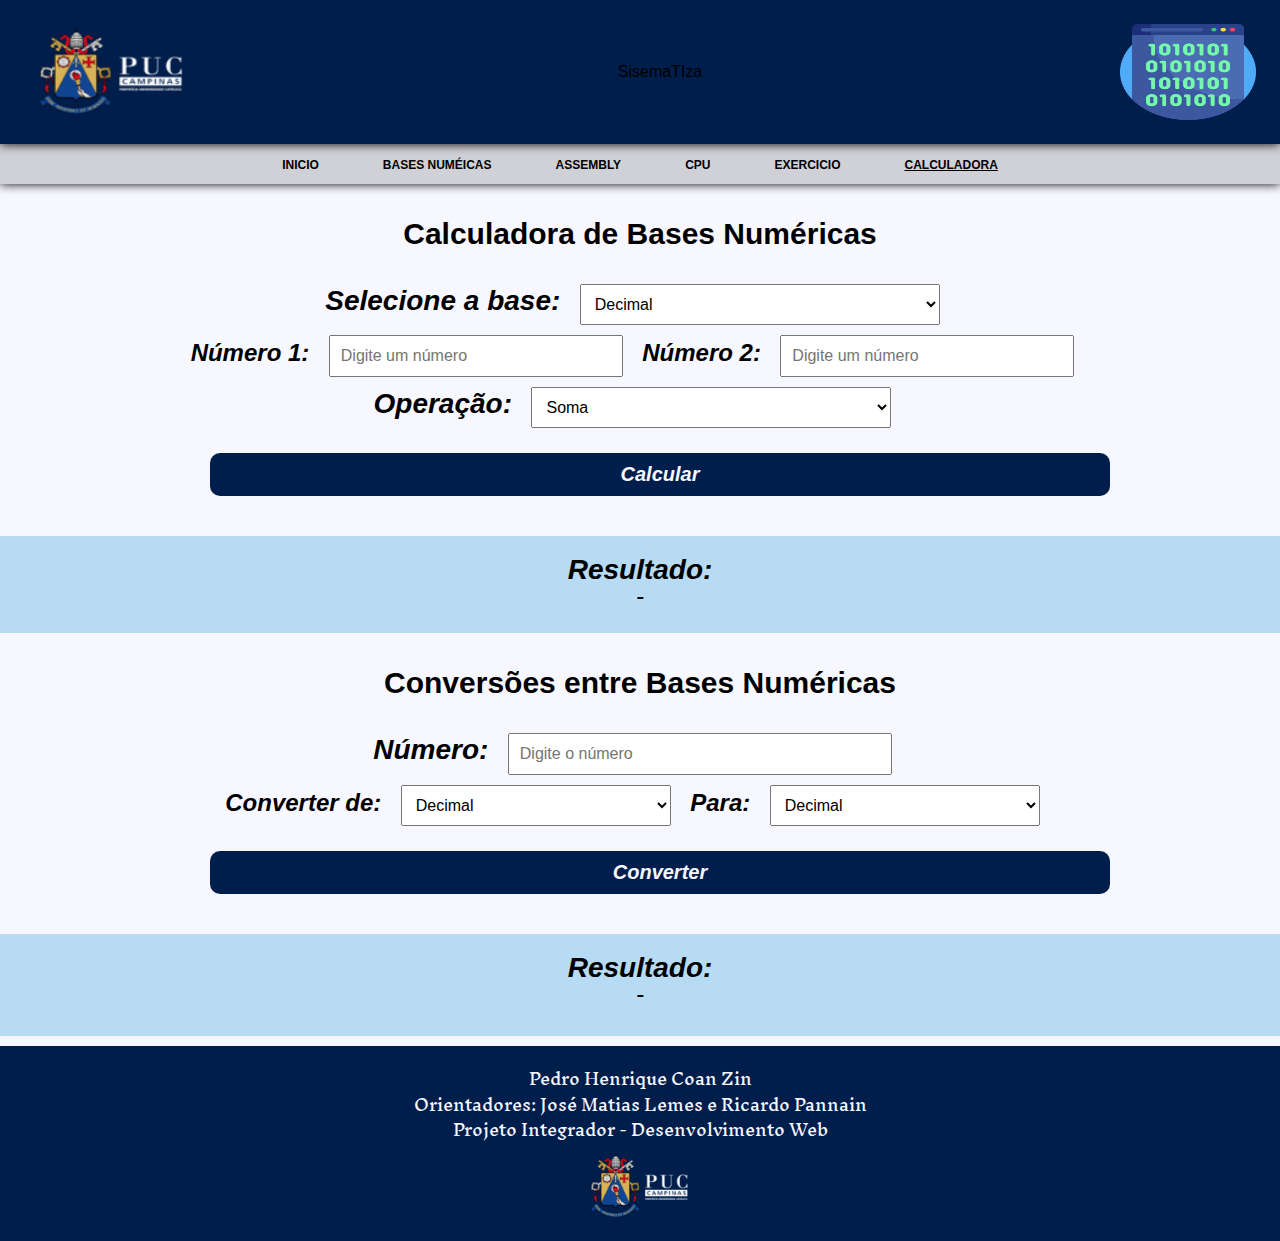
<file: public/calc.html>
<!DOCTYPE html>
<html lang="pt-br">
<head>
    <meta charset="UTF-8">
    <meta http-equiv="X-UA-Compatible" content="IE=edge">
    <meta name="viewport" content="width=device-width, initial-scale=1.0">
    <title>SistemaTIza - Tecnologia&Informação</title>
    <link rel="stylesheet" href="css/reset.css">
    <link rel="stylesheet" href="css/style.css">
    <link rel="stylesheet" href="css/calc.css">

    <link href="https://fonts.googleapis.com/css2?family=Inknut+Antiqua:wght@400;700&display=swap" rel="stylesheet">

</head>
<body>
    <header class="cabecalho">
        <div class="container__cabecalho">
            <img class="container__logoPUC" src="../images/Logo-PUC.png" alt="Logo da PUC campinas">
            <h1 class="container__principalTitulo">SisemaTIza</h1>
            <img class="container__logoSite" src="../images/Logo-SistemaTIza.png" alt="Logo do Site">
        </div>
        <div class="navegacao">
            <nav>
                <ul class="navegacao__menu">
                    <li class="navegacao__inicio"><a class="navegacao__link" href="index.html">Inicio</a></li>
                    <li class="navegacao__base"><a class="navegacao__link" href="bases.html">Bases Numéicas</a></li>
                    <li class="navegacao__assembly"><a class="navegacao__link" href="/assembly">Assembly</a></li>
                    <li class="navegacao__cpu"><a class="navegacao__link" href="/cpu">CPU</a></li>
                    <li class="navegacao__exercicio"><a class="navegacao__link" href="/execicios">Exercicio</a></li>
                    <li class="navegacao__calc"><a class="navegacao__link" href="calc.html">Calculadora</a></li>
                </ul>
            </nav>
        </div>
    </header> 

    <main>
        <div class="ContainerCalc">
            <h1 class="TituloCalc">Calculadora de Bases Numéricas</h1>
    
            <!-- Seletor de base -->
            <div class="SelecaoBase">
                <label class="LabelBase" for="base">Selecione a base:</label>
                <select class="SeletorBase" id="base">
                    <option value="decimal">Decimal</option>
                    <option value="binary">Binário</option>
                    <option value="hexadecimal">Hexadecimal</option>
                </select>
            </div>
    
            <!-- Entrada de números -->
            <div class="EntradaNumCalc">
                <div class="Numeros">
                    <label class="LabelNum" for="num1">Número 1:</label>
                    <input class="EntraNum" type="text" id="num1" placeholder="Digite um número" />
        
                    <label class="LabelNum" for="num2">Número 2:</label>
                    <input class="EntraNum" type="text" id="num2" placeholder="Digite um número" />
                </div>
                <label class="LabelCalc" for="operation">Operação:</label>
                <select class="SeletorCalc" id="operation">
                    <option value="add">Soma</option>
                    <option value="subtract">Subtração</option>
                    <option value="multiply">Multiplicação</option>
                    <option value="divide">Divisão</option>
                </select>
            </div>

            <!-- Botão de cálculo -->
            <button class="Botao" id="calculate-btn">Calcular</button>

        </div>
        <div class="ResultadoBackground">
            <div class="ContainerCalc">
                <!-- Resultado -->
                <div class="ResultadoCalc">
                    <h2 class="ResultadoTitulo">Resultado:</h2>
                    <p class="ResultadoTexto"><span id="result">-</span></p>
                </div>
            </div>
        </div>
        
        <!-- Conversão entre bases -->
        <div class="ContainerConversao">
            <h1 class="TituloConversao">Conversões entre Bases Numéricas</h1>
            <label class="LabelNumConversao" for="convert-from">Número:</label>
            <input class="EntraNumConversao" type="text" id="convert-from" placeholder="Digite o número" />

            <div>
                <label class="LabelConversao" for="convert-from">Converter de:</label>
                <select class="SeletorConversao" id="base-from">
                    <option value="decimal">Decimal</option>
                    <option value="binary">Binário</option>
                    <option value="hexadecimal">Hexadecimal</option>
                </select>
        
                <label class="LabelConversao" for="convert-to">Para:</label>
                <select class="SeletorConversao" id="base-to">
                    <option value="decimal">Decimal</option>
                    <option value="binary">Binário</option>
                    <option value="hexadecimal">Hexadecimal</option>
                </select>
            </div>

            <button class="Botao" id="convert-btn">Converter</button>
        </div>
        <div class="ResultadoBackground ResultadoConversao">
            <div class="ContainerConversao">
                <!-- Resultado -->
                <div class="ResultadoConversao">
                    <h2 class="ResultadoTitulo">Resultado:</h2>
                    <p class="ResultadoTexto"><span id="conversion-result">-</span></p>
                </div>
            </div>
        </div>
    
        <script src="calc.js"></script>
    </main>

    <footer class="rodape">
        <div class="conteudo-rodape">
            <p>Pedro Henrique Coan Zin</p>
            <p>Orientadores: José Matias Lemes e Ricardo Pannain</p>
            <p>Projeto Integrador - Desenvolvimento Web</p>
            <img src="../images/Logo-PUC.png" alt="Logo PUC" class="logo-puc">
        </div>
    </footer>
</body>
</html>
</file>
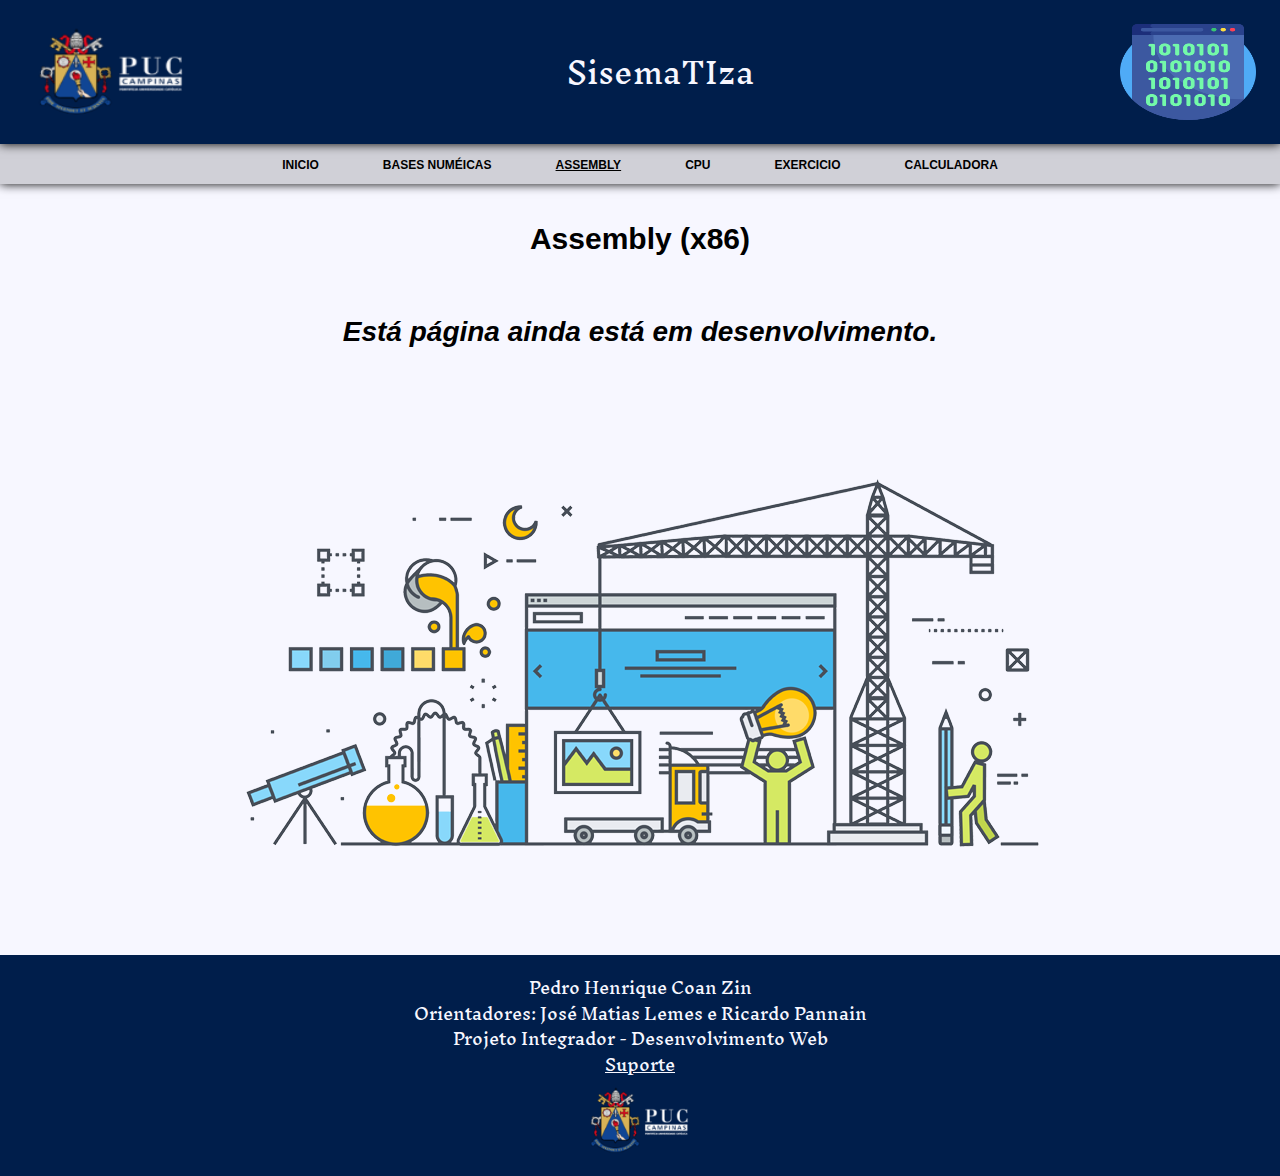
<file: public/html/assembly.html>
<!DOCTYPE html>
<html lang="pt-br">
<head>
    <meta charset="UTF-8">
    <meta http-equiv="X-UA-Compatible" content="IE=edge">
    <meta name="viewport" content="width=device-width, initial-scale=1.0">
    <title>SistemaTIza - Tecnologia&Informação</title>
    <link rel="stylesheet" href="../css/reset.css">
    <link rel="stylesheet" href="../css/style.css">
    <link rel="stylesheet" href="../css/assembly.css">

    <link href="https://fonts.googleapis.com/css2?family=Inknut+Antiqua:wght@400;700&display=swap" rel="stylesheet">

</head>
<body>
    <header class="cabecalho">
        <div class="container__cabecalho">
            <img class="container__logoPUC" src="../../images/Logo-PUC.png" alt="Logo da PUC campinas">
            <h1 class="container__principal-titulo">SisemaTIza</h1>
            <img class="container__logoSite" src="../../images/Logo-SistemaTIza.png" alt="Logo do Site">
        </div>
        <div class="navegacao">
            <nav>
                <ul class="navegacao__menu">
                    <li class="navegacao__inicio"><a class="navegacao__link" href="../../index.html">Inicio</a></li>
                    <li class="navegacao__base"><a class="navegacao__link" href="bases.html">Bases Numéicas</a></li>
                    <li class="navegacao__assembly"><a class="navegacao__link" href="#">Assembly</a></li>
                    <li class="navegacao__cpu"><a class="navegacao__link" href="cpu.html">CPU</a></li>
                    <li class="navegacao__exercicio"><a class="navegacao__link" href="exercicios.html">Exercicio</a></li>
                    <li class="navegacao__calc"><a class="navegacao__link" href="calc.html">Calculadora</a></li>
                </ul>
            </nav>
        </div>
    </header> 

    <main>
        <h1 class="Titulo">Assembly (x86)</h1>
        <div class="Container">
            <h2 class="ContainerTitulo">Está página ainda está em desenvolvimento.</h2>
            <img class="ContainerImg" src="../../images/desenvolvimento.png" alt="Imagem ilustrando que a página está em desenvolvimento">
        </div>
    </main>

    <footer class="rodape">
        <div class="conteudo-rodape">
            <p>Pedro Henrique Coan Zin</p>
            <p>Orientadores: José Matias Lemes e Ricardo Pannain</p>
            <p>Projeto Integrador - Desenvolvimento Web</p>
            <p><a href="forms.html">Suporte</a></p> 
            <img src="../../images/Logo-PUC.png" alt="Logo PUC" class="logo-puc">
        </div>
    </footer>
</body>
</html>
</file>
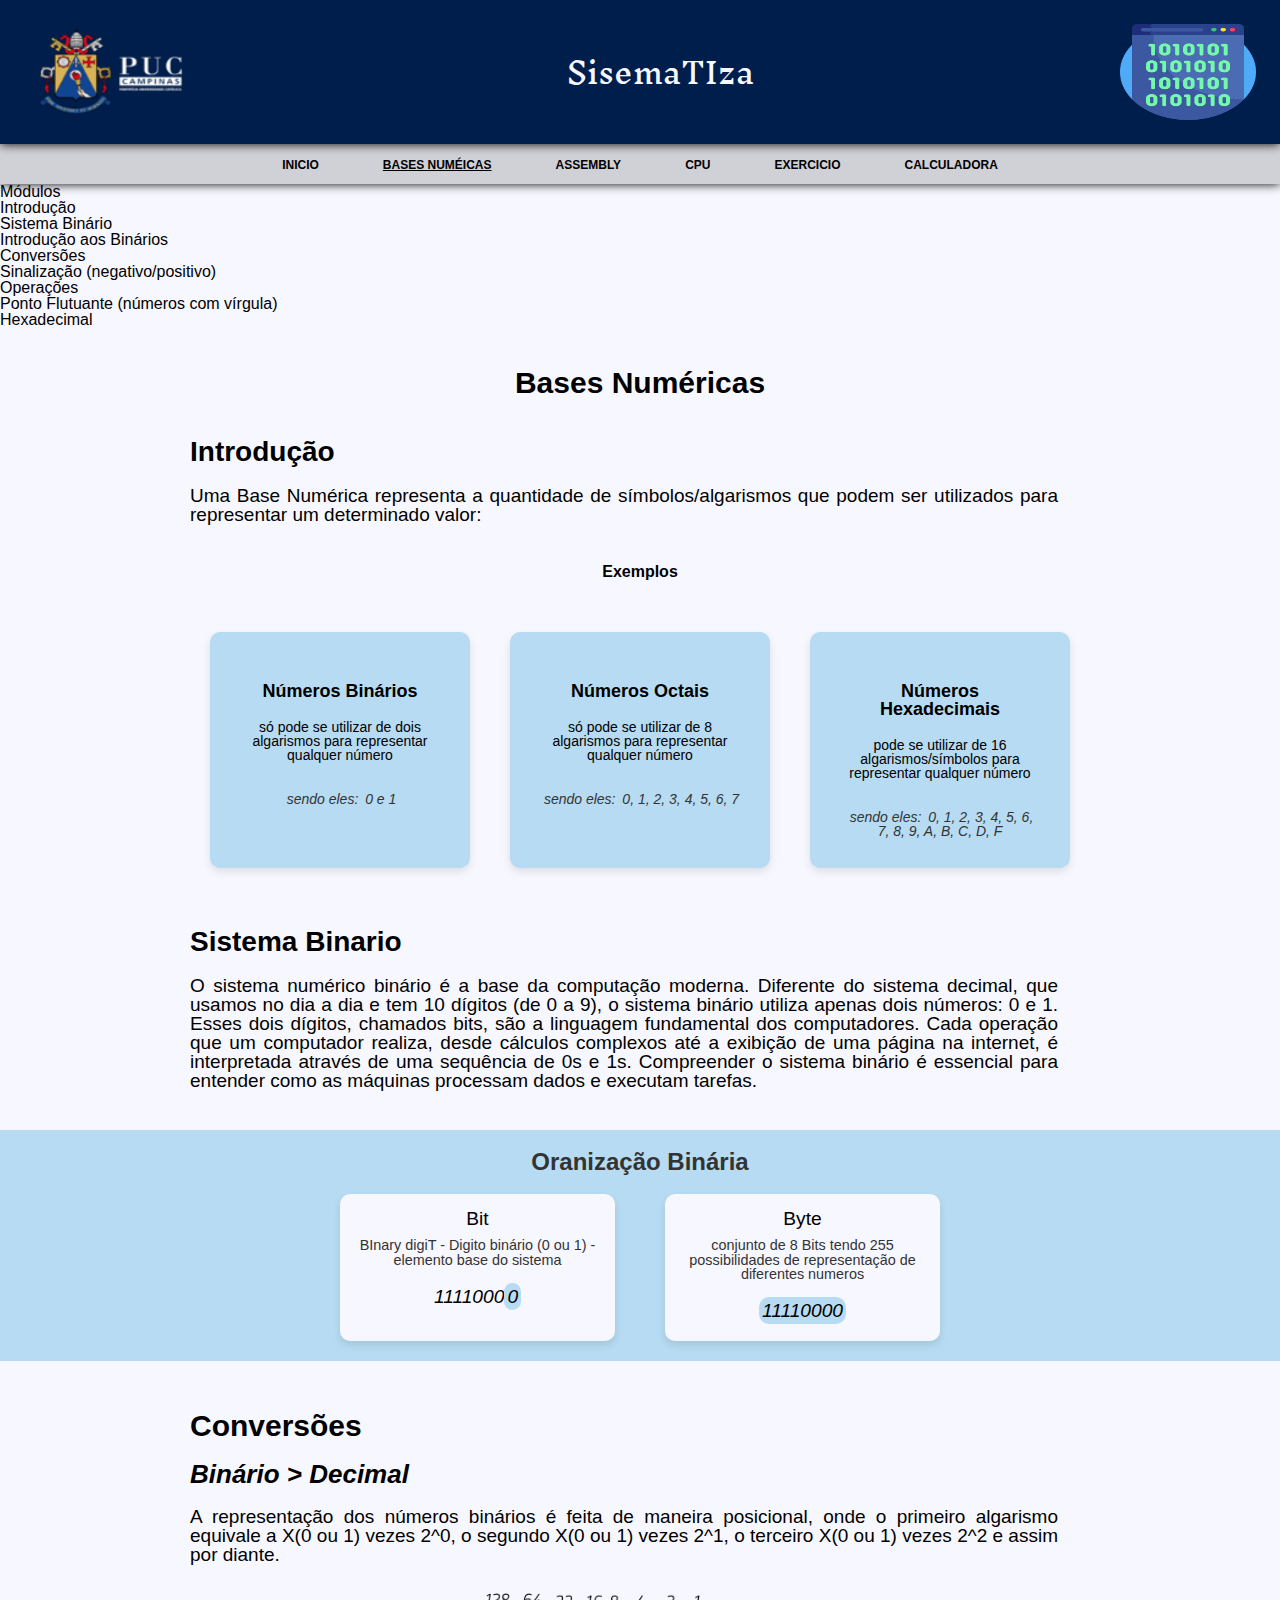
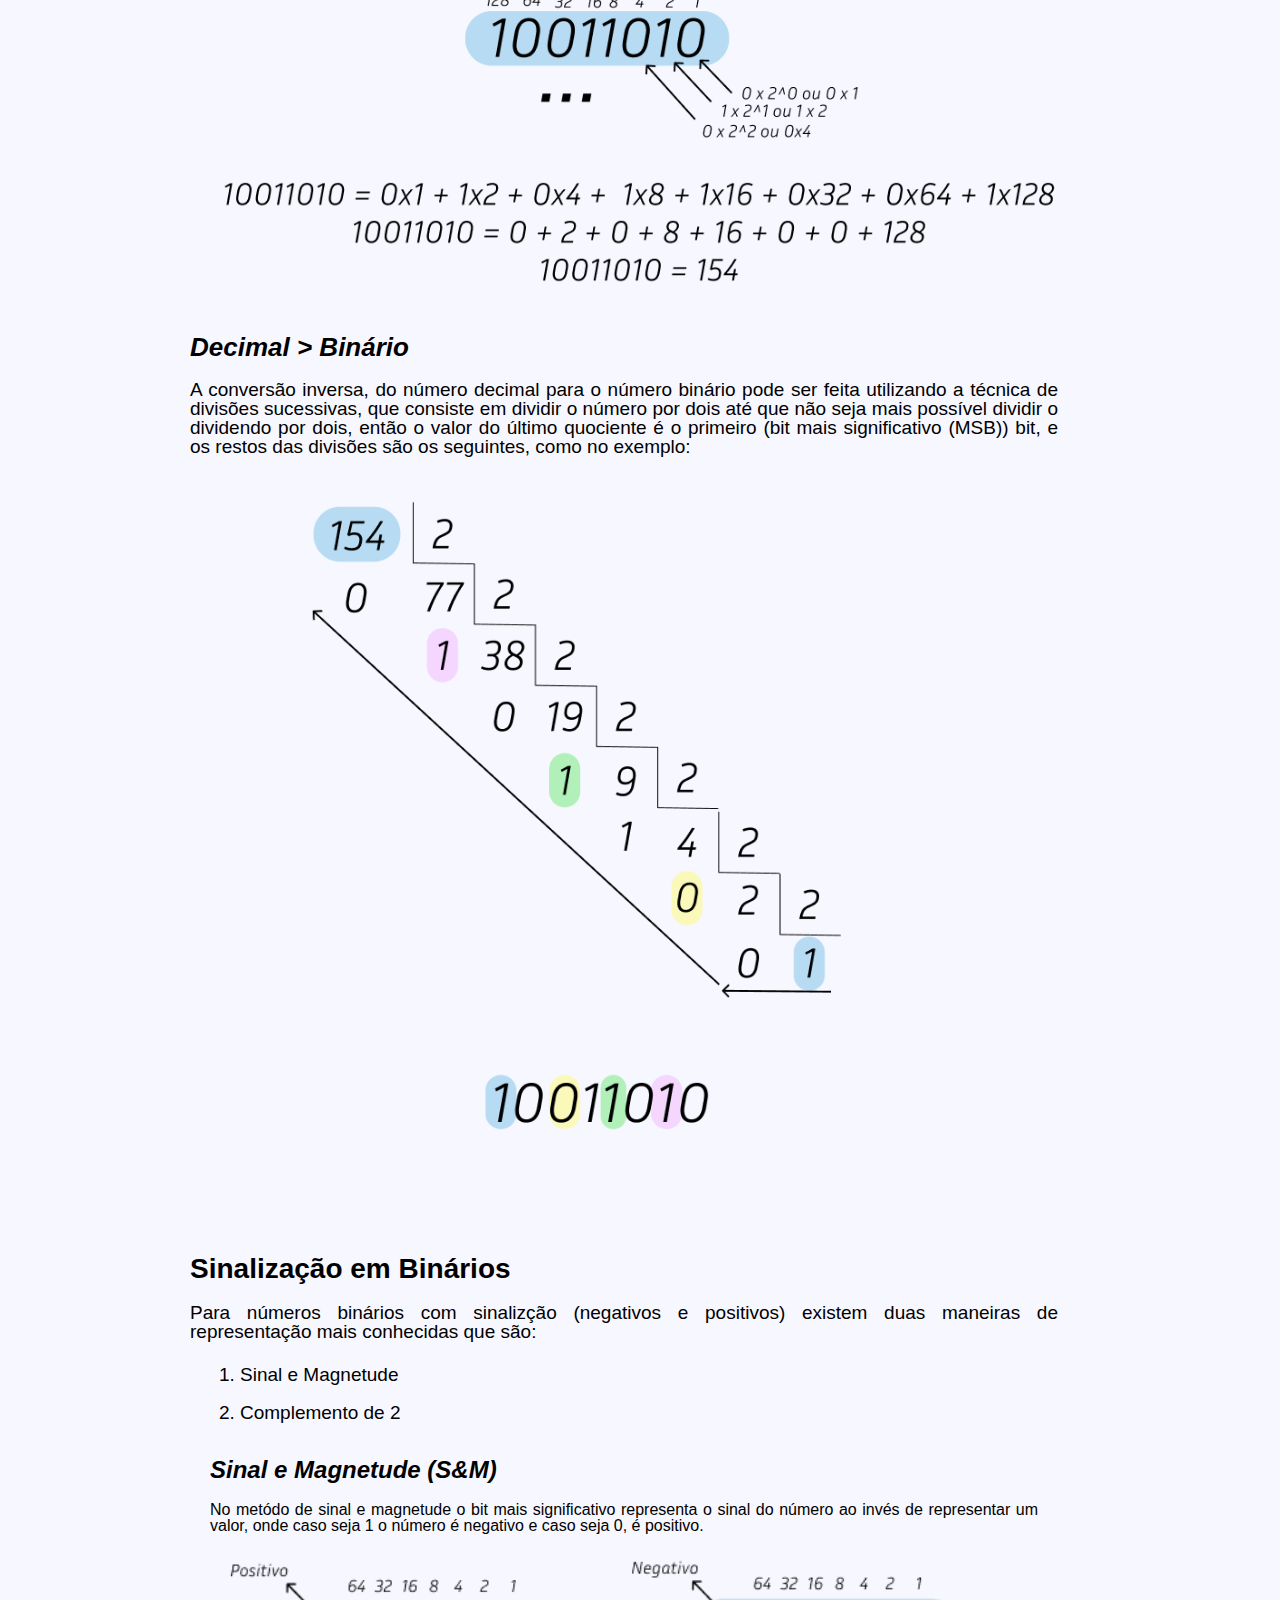
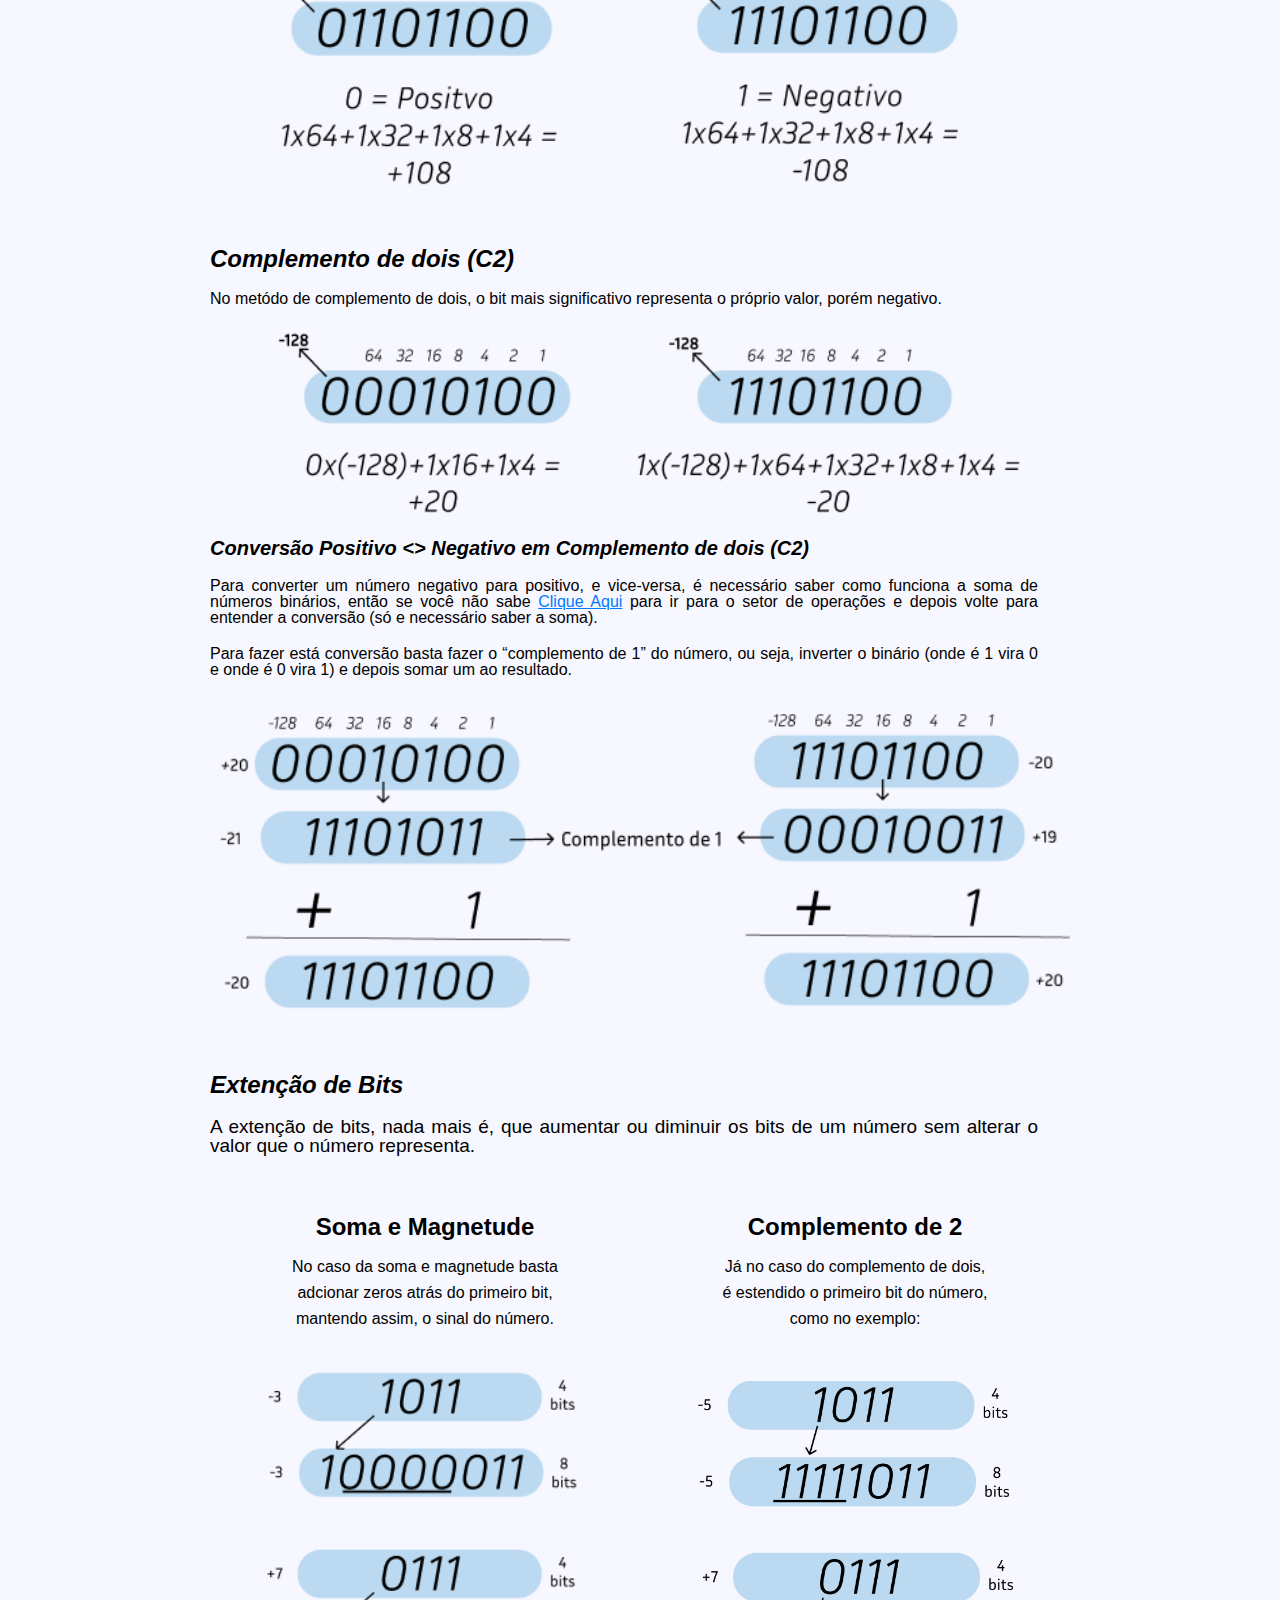
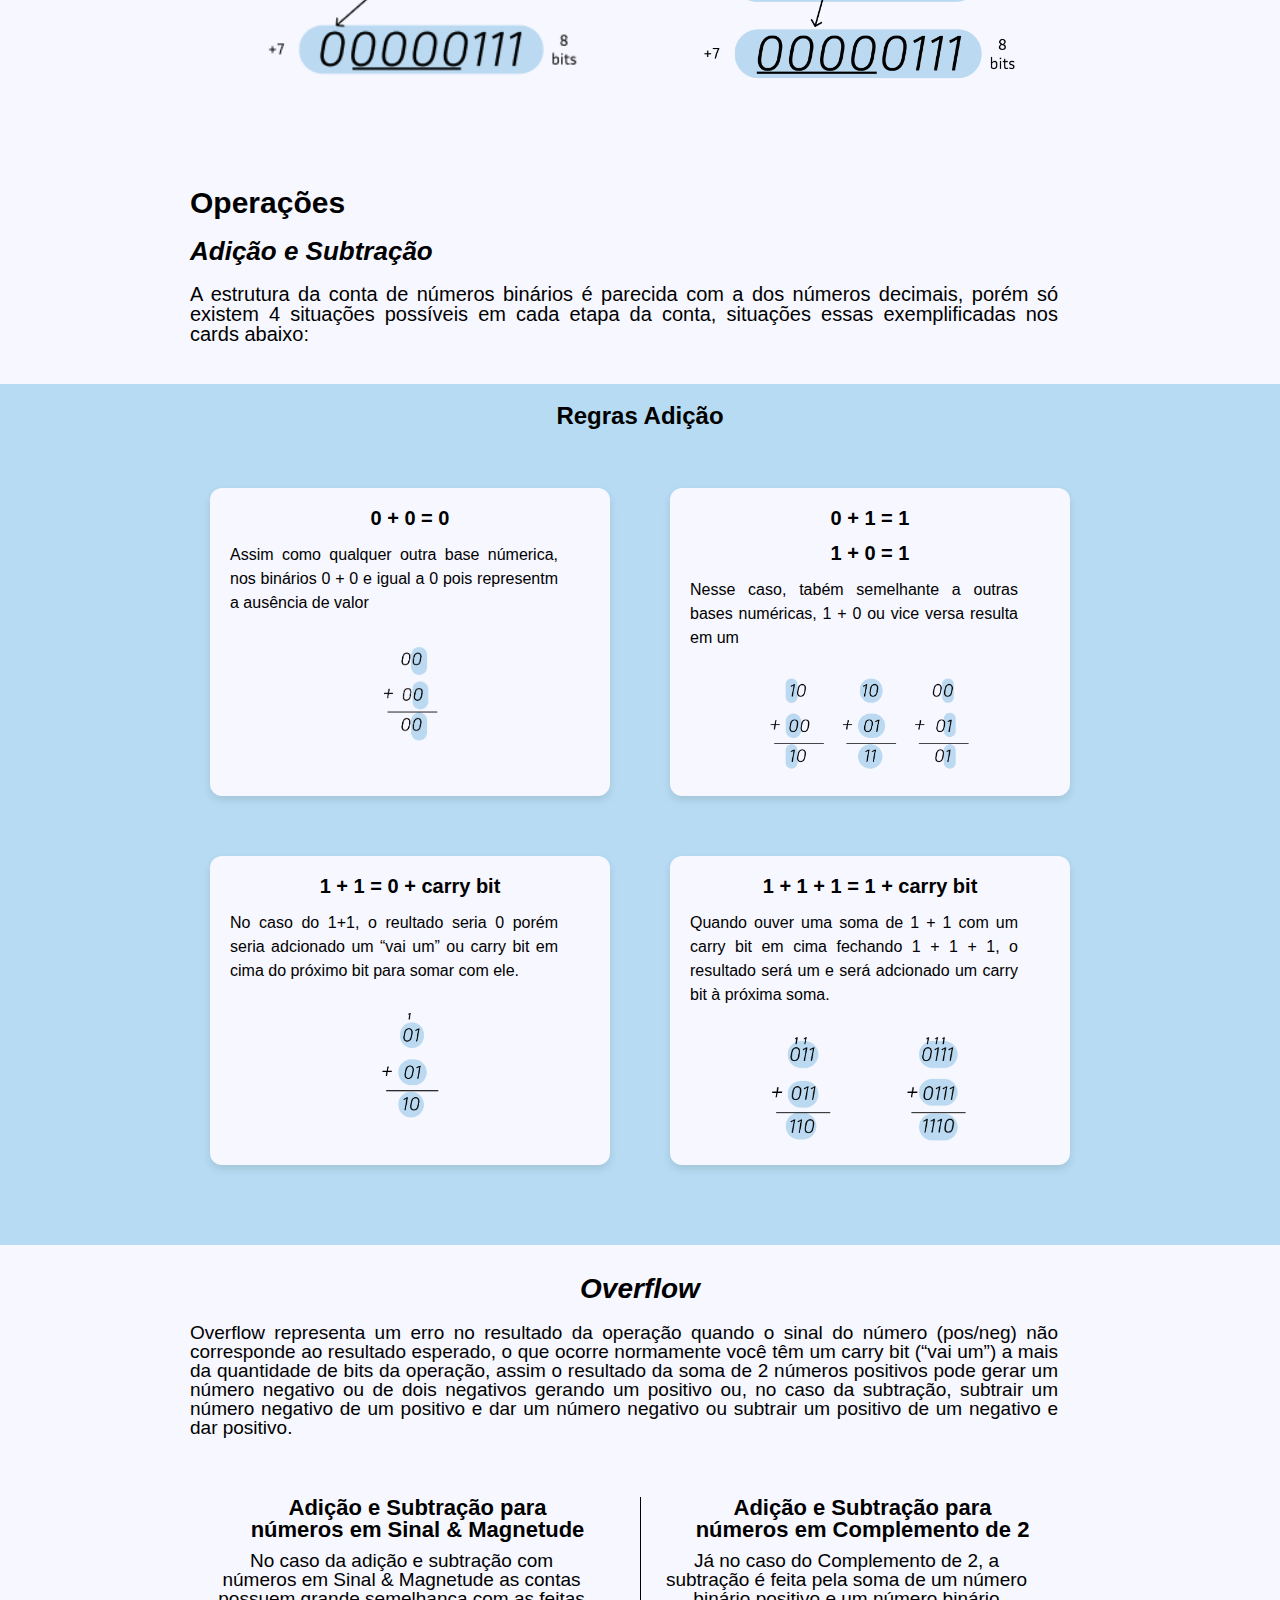
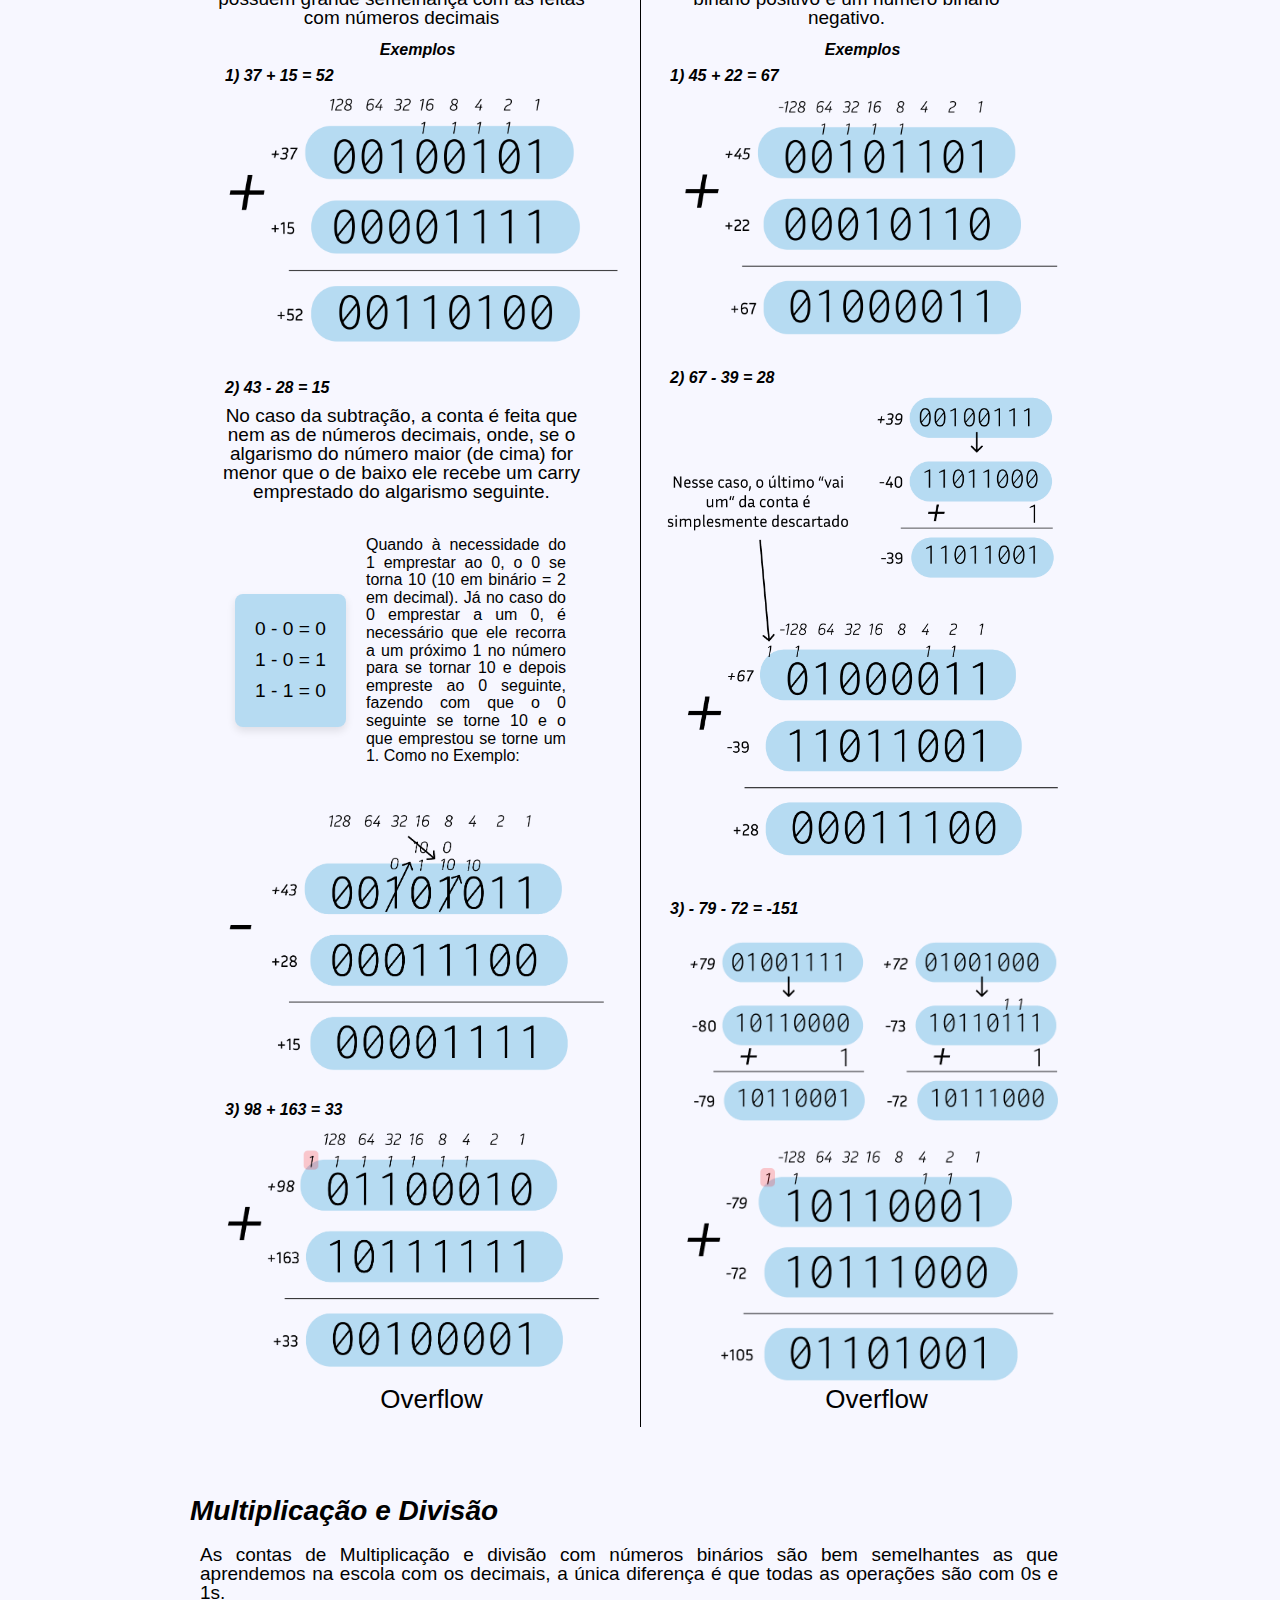
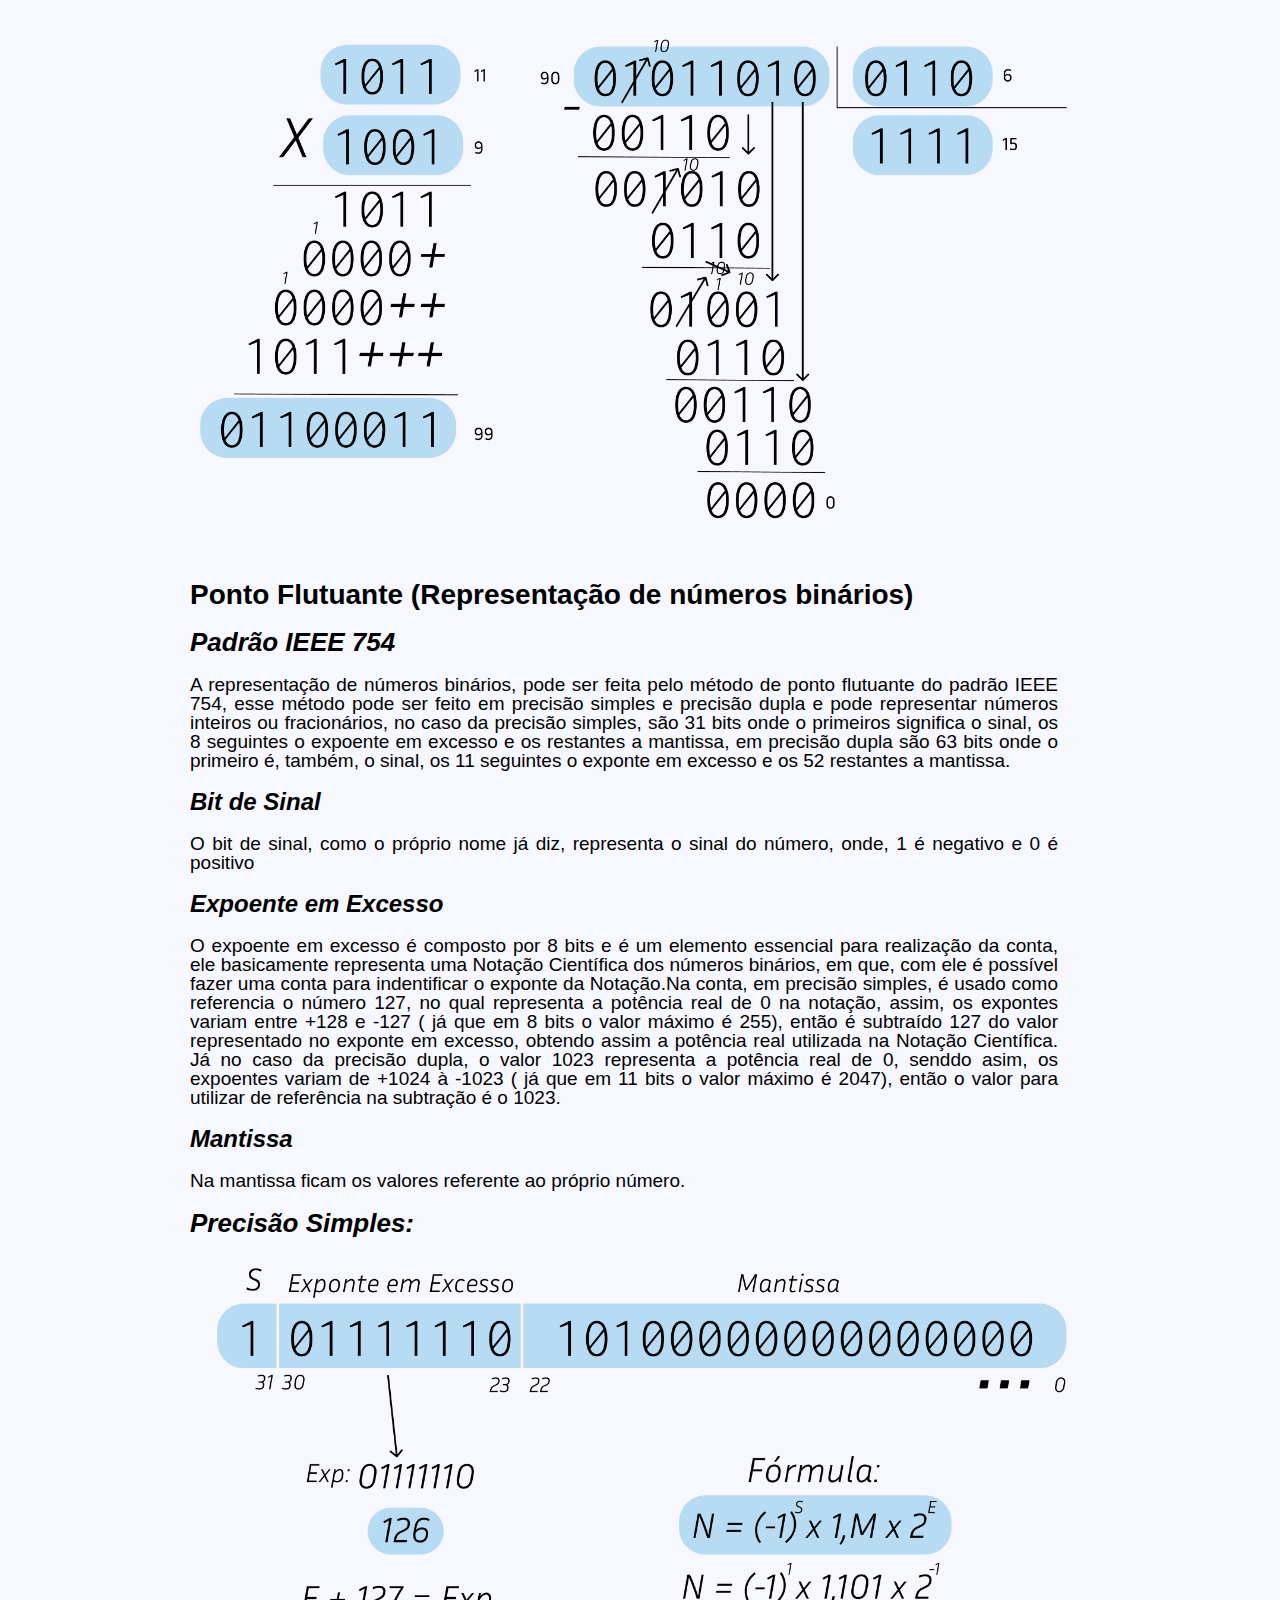
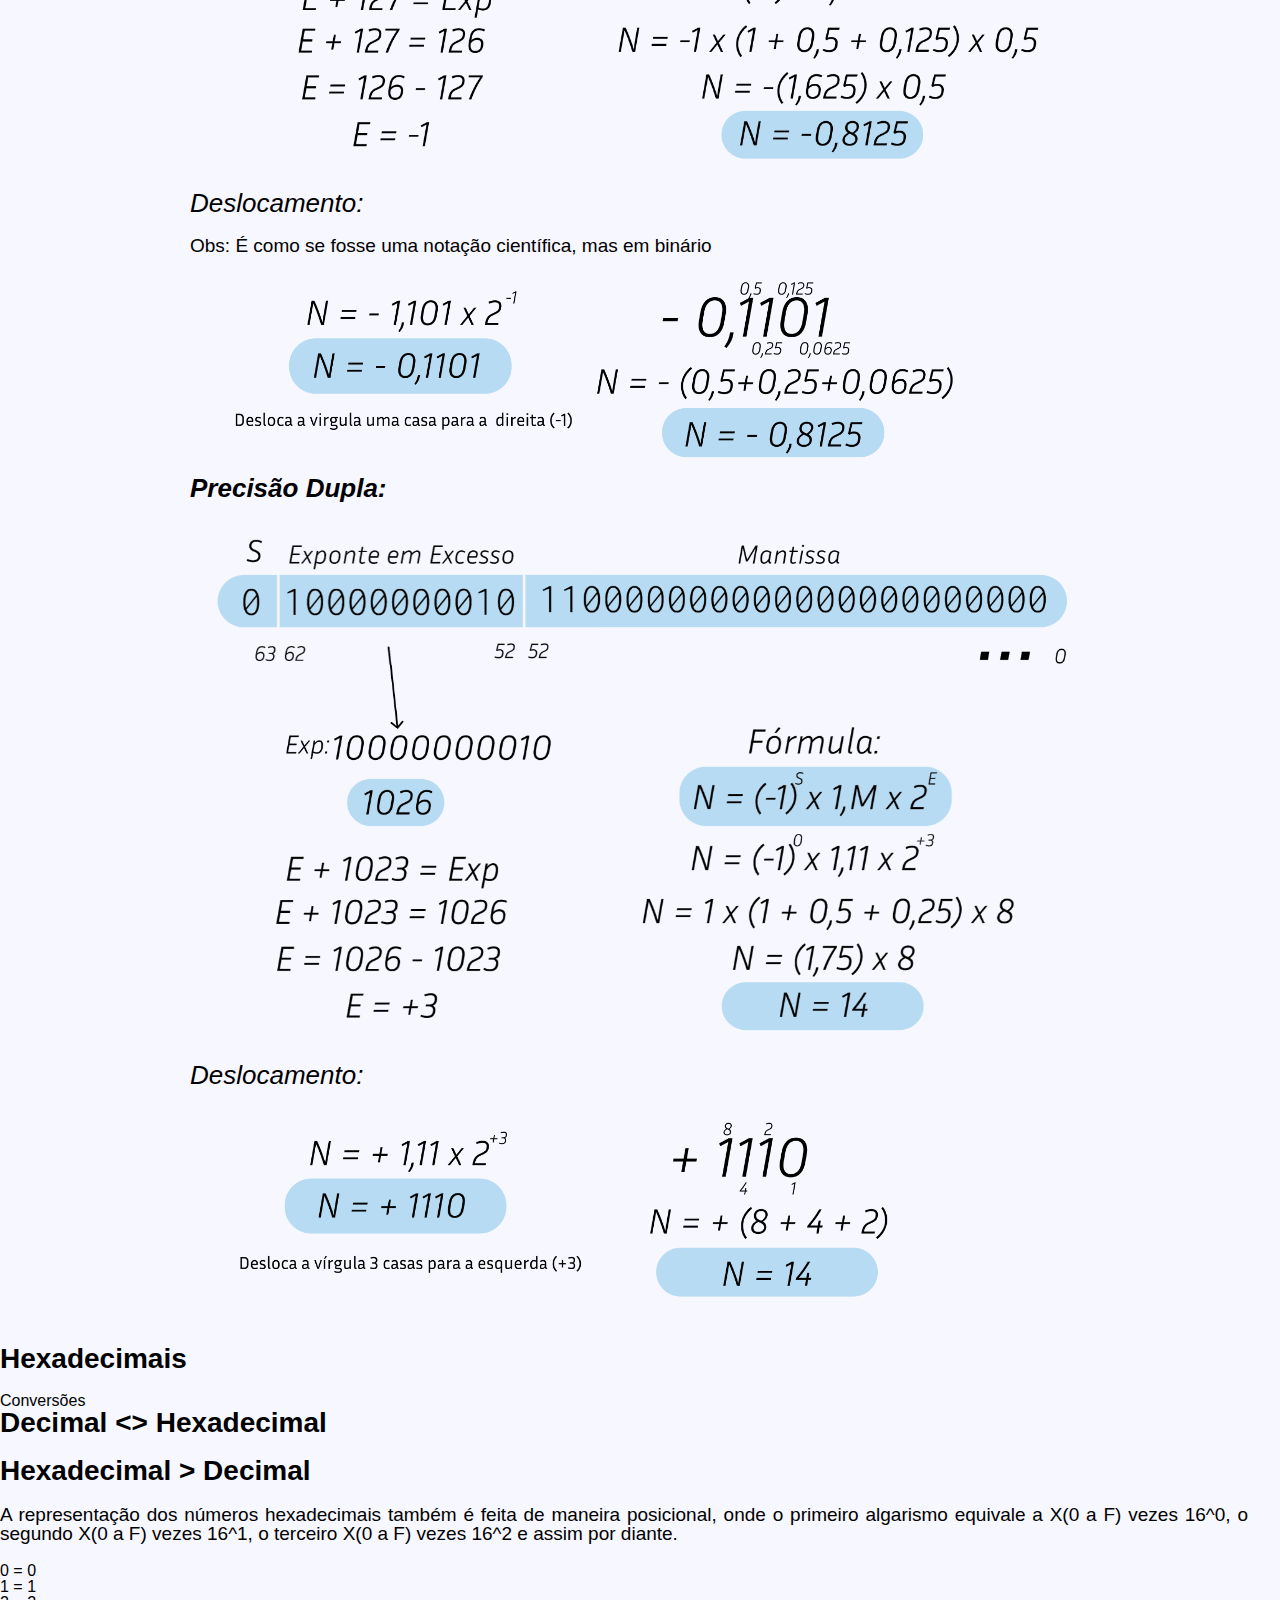
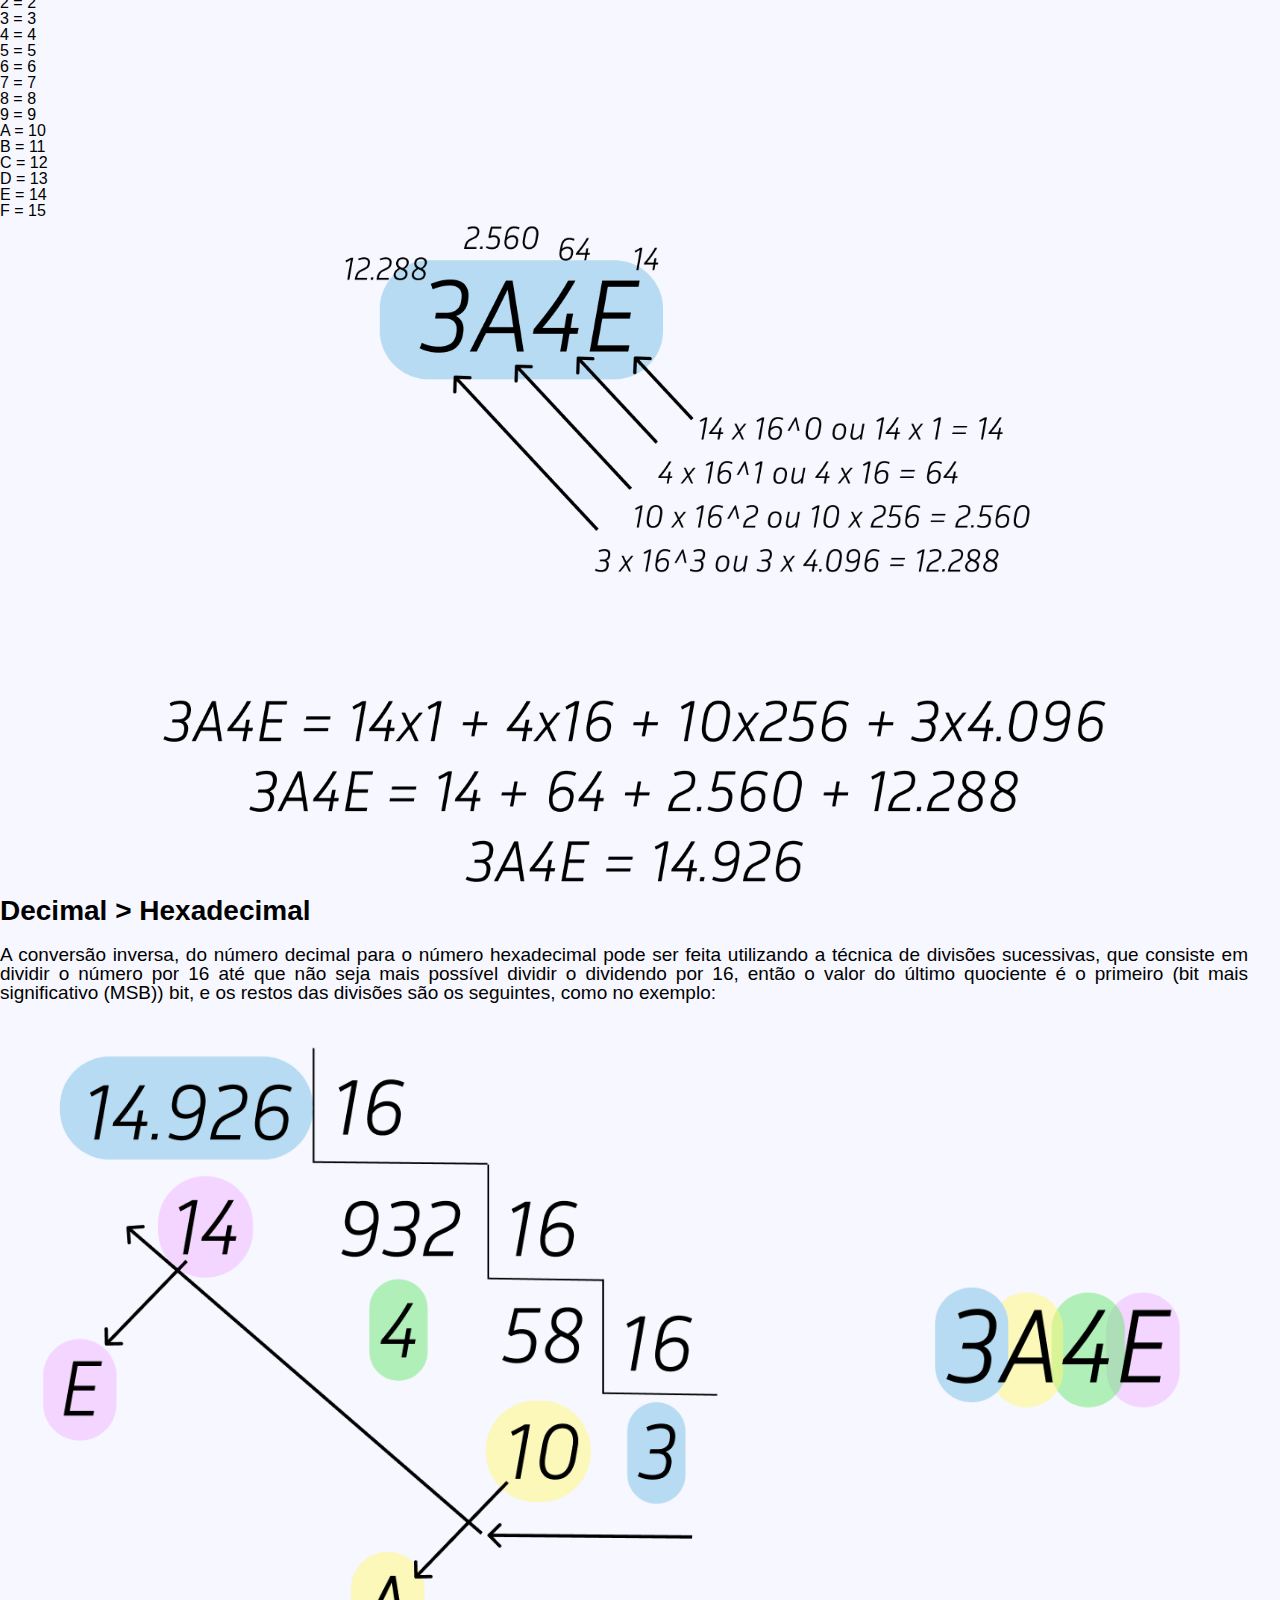
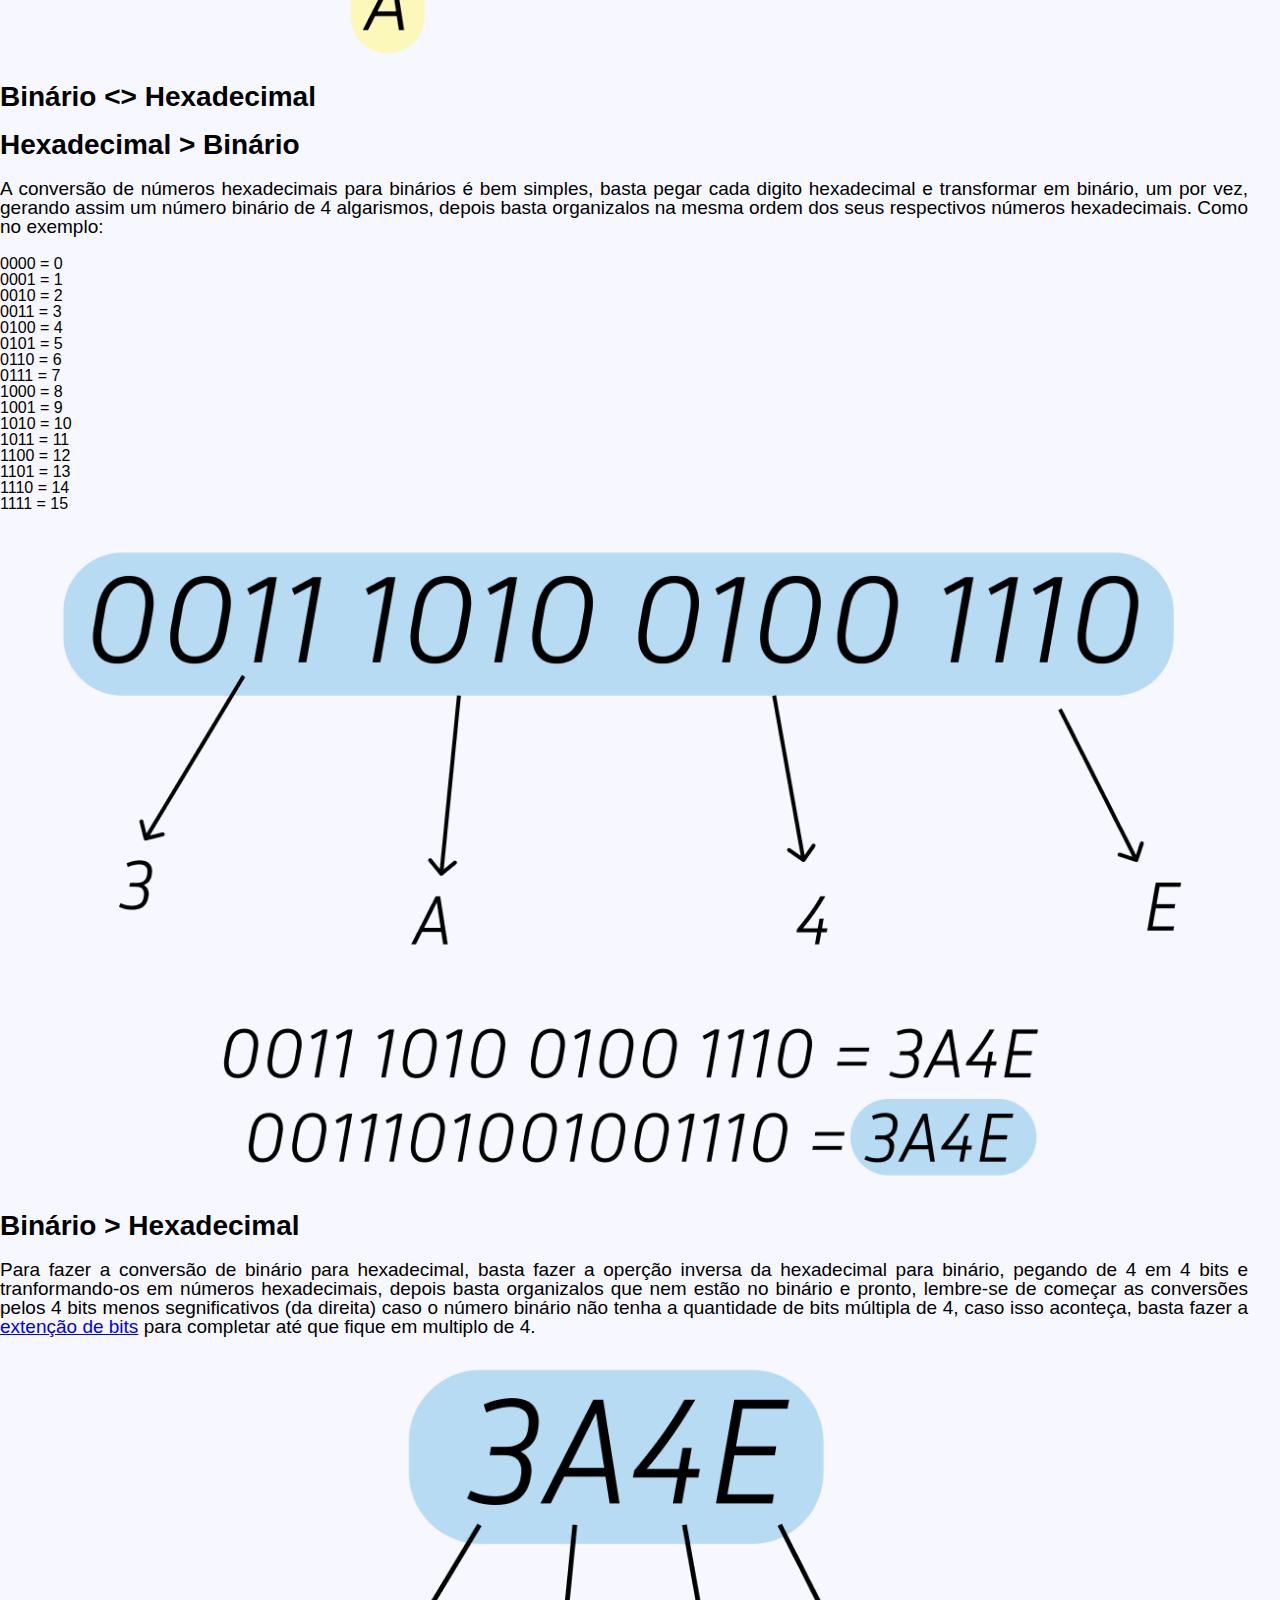
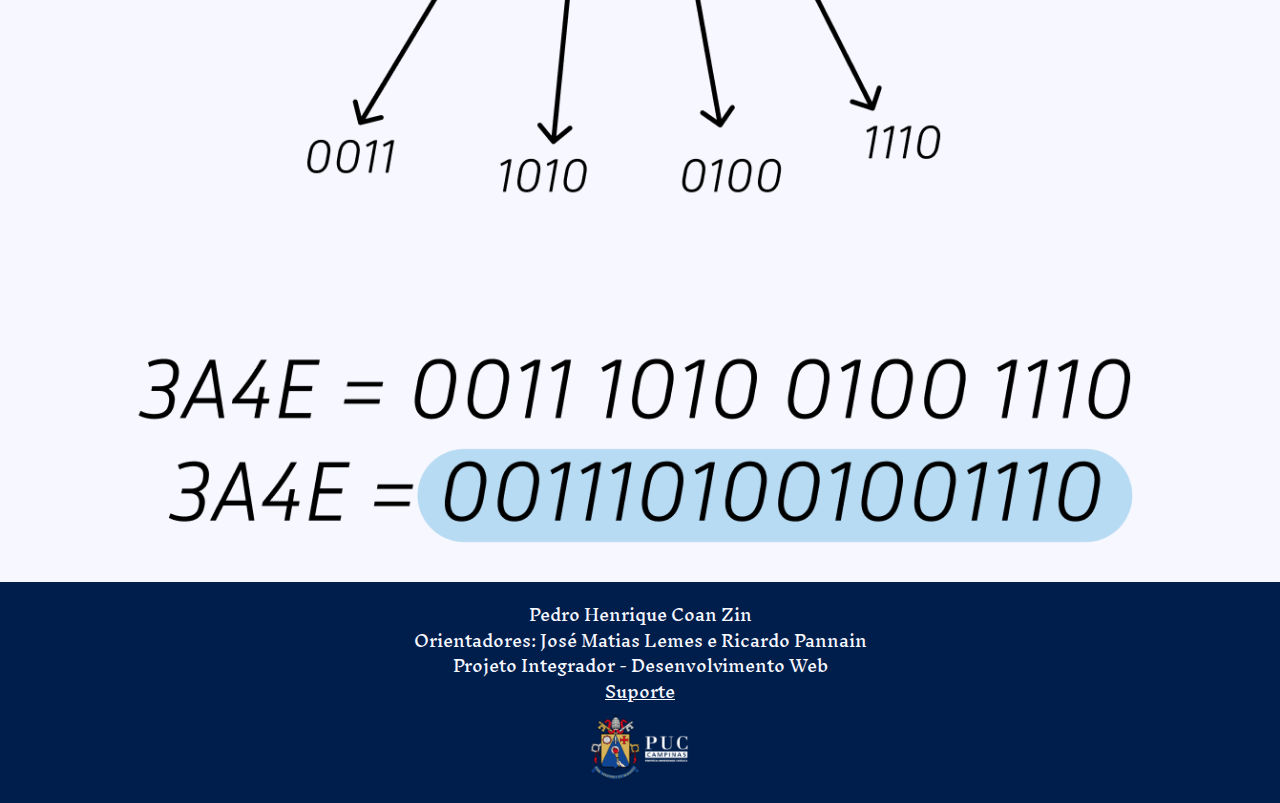
<file: public/html/bases.html>
<!DOCTYPE html>
<html lang="pt-br">

<head>
    <meta charset="UTF-8">
    <meta http-equiv="X-UA-Compatible" content="IE=edge">
    <meta name="viewport" content="width=device-width, initial-scale=1.0">
    <title>SistemaTIza - Tecnologia&Informação</title>
    <link rel="stylesheet" href="../css/reset.css">
    <link rel="stylesheet" href="../css/style.css">
    <link rel="stylesheet" href="../css/bases.css">

    <link href="https://fonts.googleapis.com/css2?family=Inknut+Antiqua:wght@400;700&display=swap" rel="stylesheet">

</head>

<body>
    <header class="cabecalho">
        <div class="container__cabecalho">
            <img class="container__logoPUC" src="../../images/Logo-PUC.png" alt="Logo da PUC campinas">
            <h1 class="container__principal-titulo">SisemaTIza</h1>
            <img class="container__logoSite" src="../../images/Logo-SistemaTIza.png" alt="Logo do Site">
        </div>
        <div class="navegacao">
            <nav>
                <ul class="navegacao__menu">
                    <li class="navegacao__inicio"><a class="navegacao__link" href="../../index.html">Inicio</a></li>
                    <li class="navegacao__base"><a class="navegacao__link" href="#">Bases Numéicas</a></li>
                    <li class="navegacao__assembly"><a class="navegacao__link" href="assembly.html">Assembly</a></li>
                    <li class="navegacao__cpu"><a class="navegacao__link" href="cpu.html">CPU</a></li>
                    <li class="navegacao__exercicio"><a class="navegacao__link" href="exercicios.html">Exercicio</a></li>
                    <li class="navegacao__calc"><a class="navegacao__link" href="calc.html">Calculadora</a></li>
                </ul>
            </nav>
        </div>
    </header>

    <main>
        <div class="ContainerMenu">
            <div class="MenuHamburguer">
                <div class="HamburguerLinha"></div>
                <div class="HamburguerLinha"></div>
                <div class="HamburguerLinha"></div>
            </div>
            <nav class="MenuNavegacao">
                <h2 class="MenuTitulo">Módulos</h2>
                <ul class="MenuLista">
                    <li class="MenuItem MenuIntro">Introdução</li>
                    <li class="MenuItem MenuBinario">Sistema Binário</li>
                    <ul>
                        <li class="MenuItem">Introdução aos Binários</li>
                        <li class="MenuItem">Conversões</li>
                        <li class="MenuItem">Sinalização (negativo/positivo)</li>
                        <li class="MenuItem">Operações</li>
                        <li class="MenuItem">Ponto Flutuante (números com vírgula)</li>
                    </ul>
                    <li class="MenuItem MenuHexa">Hexadecimal</li>
                </ul>
            </nav>
        </div>

        <h1 class="titulo">Bases Numéricas</h1>

        <div class="container__introducao">
            <h2 class="introducao__titulo">Introdução</h2>
            <p class="introducao__descricao">
                Uma Base Numérica representa a quantidade de símbolos/algarismos que podem ser utilizados para
                representar um determinado valor: </p>

            <div class="container__intro-exemplos">
                <h3 class="intro-exemplos__titulo">Exemplos</h3>

                <div class="cards__intro-exemplos">

                    <div class="intro-exemplos__cartao">
                        <h4 class="intro-exemplos__cartao-titulo">Números Binários</h4>
                        <p class="intro-exemplos__cartao-descricao">só pode se utilizar de dois algarismos para
                            representar qualquer número</p>
                        <p class="intro-exemplos__cartao-algarismos"><em>sendo eles:</em> 0 e 1</p>
                    </div>

                    <div class="intro-exemplos__cartao">
                        <h4 class="intro-exemplos__cartao-titulo">Números Octais</h4>
                        <p class="intro-exemplos__cartao-descricao">só pode se utilizar de 8 algarismos para representar
                            qualquer número</p>
                        <p class="intro-exemplos__cartao-algarismos"><em>sendo eles:</em> 0, 1, 2, 3, 4, 5, 6, 7</p>
                    </div>

                    <div class="intro-exemplos__cartao">
                        <h4 class="intro-exemplos__cartao-titulo">Números Hexadecimais</h4>
                        <p class="intro-exemplos__cartao-descricao">pode se utilizar de 16 algarismos/símbolos para
                            representar qualquer número</p>
                        <p class="intro-exemplos__cartao-algarismos"><em>sendo eles:</em> 0, 1, 2, 3, 4, 5, 6, 7, 8, 9,
                            A, B, C, D, F</p>
                    </div>
                </div>
            </div>
        </div>

        <div class="container__binaria">
            <h2 class="binaria__titulo">Sistema Binario</h2>
            <p class="binaria__descricao">
                O sistema numérico binário é a base da computação moderna. Diferente do sistema decimal, que usamos no
                dia a dia e tem 10 dígitos (de 0 a 9), o sistema binário utiliza apenas dois números: 0 e 1. Esses dois
                dígitos, chamados bits, são a linguagem fundamental dos computadores. Cada operação que um computador
                realiza, desde cálculos complexos até a exibição de uma página na internet, é interpretada através de
                uma sequência de 0s e 1s. Compreender o sistema binário é essencial para entender como as máquinas
                processam dados e executam tarefas.
            </p>
        </div>
        <div class="binaria__organizacao__background">
            <div class="binaria__organizacao">
                <h3 class="binaria__organizacao-titulo">Oranização Binária</h3>
                <div class="cards__orgBinaria">

                    <div class="orgBinaria__cartao">
                        <h4 class="orgBinaria__cartao-titulo">Bit</h4>
                        <p class="orgBinaria__cartao-descricao">BInary digiT - Digito binário (0 ou 1) - elemento base
                            do sistema</p>
                        <p class="orgBinaria__cartao-algarismos">1111000<em>0</em></p>
                    </div>

                    <div class="orgBinaria__cartao">
                        <h4 class="orgBinaria__cartao-titulo">Byte</h4>
                        <p class="orgBinaria__cartao-descricao">conjunto de 8 Bits tendo 255 possibilidades de
                            representação de diferentes numeros</p>
                        <p class="orgBinaria__cartao-algarismos"><em>11110000</em></p>
                    </div>
                </div>
            </div>
        </div>

        <div class="container__conversoes">
            <h2 class="conversoes__titulo">Conversões</h2>
            <div class="conversoes__bindec">
                <h3 class="bindec__titulo">Binário > Decimal</h2>
                    <p class="bindec__descricao">
                        A representação dos números binários é feita de maneira posicional, onde o primeiro algarismo
                        equivale a X(0 ou 1) vezes 2^0, o segundo X(0 ou 1) vezes 2^1, o terceiro X(0 ou 1) vezes 2^2 e
                        assim por diante.
                    </p>
                    <img class="bindec__img" src="../../images/Bases/BinDec.png"
                        alt="Demonstração do cálculo para conversão de binário para decimal">
            </div>

            <div class="conversoes__decbin">
                <h3 class="decbin__titulo">Decimal > Binário</h2>
                    <p class="decbin__descricao">
                        A conversão inversa, do número decimal para o número binário pode ser feita utilizando a técnica
                        de divisões sucessivas, que consiste em dividir o número por dois até que não seja mais possível
                        dividir o dividendo por dois, então o valor do último quociente é o primeiro (bit mais
                        significativo (MSB)) bit, e os restos das divisões são os seguintes, como no exemplo: </p>
                    <img class="decbin__img" src="../../images/Bases/DecBin.png"
                        alt="Demonstração do cálculo para conversão de decimal para binário">
            </div>
        </div>

        <div class="container__sinalizacao">
            <h2 class="sinalizacao__titulo">Sinalização em Binários</h2>
            <p class="sinalizacao__descricao">
                Para números binários com sinalizção (negativos e positivos) existem duas maneiras de representação mais
                conhecidas que são:
            </p>
            <ol class="sinalizacao__lista">
                <li>
                    <p>Sinal e Magnetude</p>
                </li>
                <li>
                    <p>Complemento de 2</p>
                </li>
            </ol>
            <div class="sinalizacao__SeM">
                <h3 class="SeM__titulo">Sinal e Magnetude (S&M)</h3>
                <p class="SeM__descricao">
                    No metódo de sinal e magnetude o bit mais significativo representa o sinal do número ao invés de
                    representar um valor, onde caso seja 1 o número é negativo e caso seja 0, é positivo.
                </p>
                <img src="../../images/Bases/SeM.png"
                    alt="Demonstração de um número binário positivo e um negativo em Sinal e Magnetude"
                    class="SeM__img">
            </div>
            <div class="sinalizacao__C2">
                <h3 class="C2__titulo">Complemento de dois (C2)</h3>
                <p class="C2__descricao">
                    No metódo de complemento de dois, o bit mais significativo representa o próprio valor, porém
                    negativo.
                </p>
                <img src="../../images/Bases/C2.png"
                    alt="Demonstração de um número binário positivo e um negativo em Complemento de 2" class="C2__img">
                <div class="C2__conversao">
                    <h4 class="C2__conversao__titulo">Conversão Positivo <> Negativo em Complemento de dois (C2)</h4>
                    <p class="C2__conversao__descricao">
                        Para converter um número negativo para positivo, e vice-versa, é necessário saber como funciona
                        a soma de números binários, então se você não sabe <a class="C2__conversao__descricao-link" href="#operacoes-ancora">Clique Aqui</a> para ir para o setor de operações e
                        depois volte para entender a conversão (só e necessário saber a soma).
                    </p>
                    <p class="C2__conversao__descricao">
                        Para fazer está conversão basta fazer o “complemento de 1” do número, ou seja, inverter o
                        binário (onde é 1 vira 0 e onde é 0 vira 1) e depois somar um ao resultado.
                    </p>
                    <img src="../../images/Bases/C2_conversao.png"
                        alt="Demonstração do cáculo para tranformar números em Complemento de 2 de positivos para negativos e vice-versa"
                        class="C2__conversao__img">
                </div>
            </div>
            <div class="sinalizacao__extencao" id="estencao-ancora">
                <h3 class="extencao__titulo">Extenção de Bits</h3>
                <p class="extencao__descricao">
                    A extenção de bits, nada mais é, que aumentar ou diminuir os bits de um número sem alterar o valor
                    que o número representa.
                </p>
                <div class="extencao__demonstracao">
                    <div class="extencao__SeM">
                        <h4 class="extencao__SeM__titulo">Soma e Magnetude</h4>
                        <p class="extencao__SeM__descricao">
                            No caso da soma e magnetude basta adcionar zeros atrás do primeiro bit, mantendo assim, o
                            sinal do número.
                        </p>
                        <img src="../../images/Bases/extençaoSeM.png"
                            alt="Demonstração da extenção de bits em números binários em Sinal e Magnetude"
                            class="extencao__SeM__img">
                    </div>
                    <div class="extencao__C2">
                        <h4 class="extencao__C2__titulo">Complemento de 2</h4>
                        <p class="extencao__C2__descricao">
                            Já no caso do complemento de dois, é estendido o primeiro bit do número, como no exemplo:
                        </p>
                        <img src="../../images/Bases/extençaoC2.png"
                            alt="Demonstração da extenção de bits em números binários em Complemento de 2"
                            class="extencao__C2__img">
                    </div>
                </div>
            </div>
        </div>

        <div class="container__operacoes" id="operacoes-ancora">
            <h2 class="operacoes__titulo">Operações</h2>
            <div class="operacoes__AdSub">
                <h3 class="AdSub__titulo">Adição e Subtração</h3>
                <p class="AdSub__descricao">
                    A estrutura da conta de números binários é parecida com a dos números decimais, porém só existem 4
                    situações possíveis em cada etapa da conta, situações essas exemplificadas nos cards abaixo:
                </p>
            </div>
            </div>
            <div class="RegrasAd__background">
                <div class="container__operacoes">
                    <h4 class="RegrasAd__titulo">Regras Adição</h4>
                    <div class="RegrasAd__cartoes">
                        <div class="RegrasAd__cartao">
                            <h5 class="RegrasAd__cartao__titulo">0 + 0 = 0</h5>
                            <p class="RegrasAd__cartao__descricao">Assim como qualquer outra base númerica, nos binários 0 +
                                0 e igual a 0 pois representm a ausência de valor</p>
                            <img src="../../images/Bases/Ad00.png" alt="Demontração de conta em binário de 00 + 00 = 00"
                                class="RegrasAd__cartao__img img00">
                        </div>
                        <div class="RegrasAd__cartao">
                            <h5 class="RegrasAd__cartao__titulo">0 + 1 = 1</h5>
                            <h5 class="RegrasAd__cartao__titulo">1 + 0 = 1</h5>
                            <p class="RegrasAd__cartao__descricao">Nesse caso, tabém semelhante a outras bases numéricas, 1
                                + 0 ou vice versa resulta em um</p>
                            <img src="../../images/Bases/Ad01.png" alt="Demontração de conta em binário de 00 + 00 = 00"
                                class="RegrasAd__cartao__img img01">
                        </div>
                        <div class="RegrasAd__cartao">
                            <h5 class="RegrasAd__cartao__titulo">1 + 1 = 0 + carry bit</h5>
                            <p class="RegrasAd__cartao__descricao">No caso do 1+1, o reultado seria 0 porém seria adcionado
                                um “vai um” ou carry bit em cima do próximo bit para somar com ele.</p>
                            <img src="../../images/Bases/Ad11.png" alt="Demontração de conta em binário de 00 + 00 = 00"
                                class="RegrasAd__cartao__img img11">
                        </div>
                        <div class="RegrasAd__cartao">
                            <h5 class="RegrasAd__cartao__titulo">1 + 1 + 1 = 1 + carry bit</h5>
                            <p class="RegrasAd__cartao__descricao">Quando ouver uma soma de 1 + 1 com um carry bit em cima
                                fechando 1 + 1 + 1, o resultado será um e será adcionado um carry bit à próxima soma.</p>
                            <img src="../../images/Bases/Ad111.png" alt="Demontração de conta em binário de 00 + 00 = 00"
                                class="RegrasAd__cartao__img img111">
                        </div>
                    </div>
                </div>
            </div>

            <div class="container__overflow">
                <h2 class="overflow__titulo">Overflow</h2>
                <p class="overflow__descricao">Overflow representa um erro no resultado da operação quando o sinal do número (pos/neg) não corresponde ao resultado esperado, o que ocorre normamente você têm um carry bit (“vai um”) a mais da quantidade de bits da operação, assim o resultado da soma de 2 números positivos pode gerar um número negativo ou de dois negativos gerando um positivo ou, no caso da subtração, subtrair um número negativo de um positivo e dar um número negativo ou subtrair um positivo de um negativo e dar positivo.</p>
            </div>

            <div class="container__adicaoSubtracao">
                <div class="adicaoSubtracao__item">
                    <h4 class="adicaoSubtracao__titulo">Adição e Subtração para<br>números em Sinal & Magnetude</h4>
                    <p class="adicaoSubtracao__descricao">
                        No caso da adição e subtração com números em Sinal & Magnetude as contas possuem grande semelhança com as feitas com números decimais
                    </p>
                    <p class="adicaoSubtracao__exemplo">Exemplos</p>
                    <p class="adicaoSubtracao__conta">1) 37 + 15 = 52</p>
                    <img class="adicaoSubtracao__img" src="../../images/Bases/adicao_sem.png" alt="Demonstração de conta para adição de números binários em Sinal e Magnetude">
                    <p class="adicaoSubtracao__conta">2) 43 - 28 = 15</p>
                    <p class="adicaoSubtracao__descricao">
                        No caso da subtração, a conta é feita que nem as de números decimais, onde, se o algarismo do número maior (de cima) for menor que o de baixo ele recebe um carry emprestado do algarismo seguinte. 
                    </p>
                    <div class="adicaoSubtracao__regraSeM">
                        <div class="regraSeM__caixa">
                            <p>0 - 0 = 0<br>1 - 0 = 1<br>1 - 1 = 0</p>
                        </div>
                        <div class="regraSeM__descricao">
                            <p>
                                Quando à necessidade do 1 emprestar ao 0, o 0 se torna 10 (10 em binário = 2 em decimal). Já no caso do 0 emprestar a um 0, é necessário que ele recorra a um próximo 1 no número para se tornar 10 e depois empreste ao 0 seguinte, fazendo com que o 0 seguinte se torne 10 e o que emprestou se torne um 1. Como no Exemplo:
                            </p>
                        </div>
                    </div>
                    <img class="adicaoSubtracao__img" src="../../images/Bases/subtracao_sem.png" alt="Demonstração de conta para subtração de números binários em Sinal e Magnetude">
                    <p class="adicaoSubtracao__conta">3) 98 + 163 = 33</p>
                    <img class="adicaoSubtracao__img" src="../../images/Bases/overflow_sem.png" alt="Demonstração de conta para adição de números binários em Sinal e Magnetude em que o resultado dá Overflow">
                    <p class="adicaoSubtracao__descricao AdSubOverflow">Overflow</p>
                </div>
            
                <div class="adicaoSubtracao__item">
                    <h4 class="adicaoSubtracao__titulo">Adição e Subtração para<br>números em Complemento de 2</h4>
                    <p class="adicaoSubtracao__descricao">
                        Já no caso do Complemento de 2, a subtração é feita pela soma de um número binário positivo e um número binário negativo.
                    </p>
                    <p class="adicaoSubtracao__exemplo">Exemplos</p>
                    <p class="adicaoSubtracao__conta">1) 45 + 22 = 67</p>
                    <img class="adicaoSubtracao__img" src="../../images/Bases/adicao_c2.png" alt="Demonstração de conta para adição de números binários em Complemento de 2">
                    <p class="adicaoSubtracao__conta">2) 67 - 39 = 28</p>
                    <img class="adicaoSubtracao__img" src="../../images/Bases/subtracao_c2.png" alt="Demonstração de conta para subtração de números binários em Complemento de 2">
                    <p class="adicaoSubtracao__conta">3) - 79 - 72 = -151</p>
                    <img class="adicaoSubtracao__img" src="../../images/Bases/overflow_c2.png" alt="Demonstração de conta para adição de números binários em Complemento de 2 em que o reultado dá Overflow">
                    <p class="adicaoSubtracao__descricao AdSubOverflow">Overflow</p>
                </div>
            </div>

            <div class="container__multdiv">
                <h3 class="multdiv__titulo">Multiplicação e Divisão</h3>
                <p class="multdiv__descricao">As contas de Multiplicação e divisão com números binários são bem semelhantes as que aprendemos na escola com os decimais, a única diferença é que todas as operações são com 0s e 1s.</p>
                <img src="../../images/Bases/multdiv.png" alt="Demonstração de conta para multiplicação e divisão de números binários" class="multdiv__img">
            </div>

        <div class="container__pFlutuante">
            <h2 class="pFlutuante__titulo">Ponto Flutuante (Representação de números binários)</h2>
            <h3 class="pFlutuante__subtitulo">Padrão IEEE 754</h3>
            <p class="pFlutuante__descricao">A representação de números binários, pode ser feita pelo método de ponto flutuante do padrão IEEE 754,  esse método pode ser feito em precisão simples e precisão dupla e pode representar números inteiros ou fracionários, no caso da precisão simples, são 31 bits onde o primeiros significa o sinal, os 8 seguintes o expoente em excesso e os restantes a mantissa, em precisão dupla são 63 bits onde o primeiro é, também, o sinal, os 11 seguintes o exponte em excesso e os 52 restantes a mantissa.</p>
            
            <div class="pFlutuante__explicacao">
                <h4 class="pFlutuante-explicacao__titulo">Bit de Sinal</h4>
                <p class="pFlutuante-explicacao__descricao">O bit de sinal, como o próprio nome já diz, representa o sinal do número, onde, 1 é negativo e 0 é positivo</p>

                <h4 class="pFlutuante-explicacao__titulo">Expoente em Excesso</h4>
                <p class="pFlutuante-explicacao__descricao">O expoente em excesso é composto por 8 bits e é um elemento essencial para realização da conta, ele basicamente representa uma Notação Científica dos números binários, em que, com ele é possível fazer uma conta para indentificar o exponte da Notação.Na conta, em precisão simples, é usado como referencia o número 127, no qual representa a potência real de 0 na notação, assim, os expontes variam entre +128 e -127 ( já que em 8 bits o valor máximo é 255), então é subtraído 127 do valor representado no exponte em excesso, obtendo assim a potência real utilizada na Notação Científica. Já no caso da precisão dupla, o valor 1023 representa a potência real de 0, senddo asim, os expoentes variam de +1024 à -1023 ( já que em 11 bits o valor máximo é 2047), então o valor para utilizar de referência na subtração é o 1023.</p>

                <h4 class="pFlutuante-explicacao__titulo">Mantissa</h4>
                <p class="pFlutuante-explicacao__descricao">Na mantissa ficam os valores referente ao próprio número.</p>
            </div>
            <div class="pFlutuante__demonstracao">
                <h3 class="pFlutuante-demonstracao__titulo">Precisão Simples:</h3>
                <img class="pFlutuante-demonstracao__img" src="../../images/Bases/pflutuante_simples.png" alt="Demonstração do funcionamento do ponto flutuante em precisão simples.">
                <h4 class="pFlutuante-demonstracao-deslocamento__titulo">Deslocamento:</h4>
                <p class="pFlutuante-demonstracao-deslocamento__descricao">Obs: É como se fosse uma notação científica, mas em binário</p>
                <img class="pFlutuante-demonstracao__img" src="../../images/Bases/pflutuante_simples_deslocamento.png" alt="Demonstração do funcionamento do ponto flutuante em precisão simples.">
                <h3 class="pFlutuante-demonstracao__titulo">Precisão Dupla:</h3>
                <img class="pFlutuante-demonstracao__img" src="../../images/Bases/pflutuante_dupla.png" alt="Demonstração do funcionamento do ponto flutuante em precisão simples.">
                <h4 class="pFlutuante-demonstracao-deslocamento__titulo">Deslocamento:</h4>
                <img class="pFlutuante-demonstracao__img" src="../../images/Bases/pflutuante_dupla_deslocamento.png" alt="Demonstração do funcionamento do ponto flutuante em precisão simples.">
            </div>
        </div>

        <div class="container__hexadecimal">
            <h2 class="hexadecimal__titulo">Hexadecimais</h2>
            <h3 class="hexadecimal__subtitulo">Conversões</h3>
            <h3 class="hexadecimal__titulo-conversoes">Decimal <> Hexadecimal</h3>


            <div class="hexadecimal__hexdec">
                <h3 class="hexdec__titulo">Hexadecimal > Decimal  </h3>
                <p class="hexdec__descricao">A representação dos números hexadecimais também é feita de maneira posicional, onde o primeiro algarismo equivale a X(0 a F) vezes 16^0, o segundo X(0 a F) vezes 16^1, o terceiro X(0 a F) vezes 16^2 e assim por diante.</p>
                <div class="hexdec__demontracao">
                    <ul class="hexdec__conversoes">
                        <li class="hexdec__conversoes-item"><p class="hexdec__conversoes-texto">0 = 0</p></li>
                        <li class="hexdec__conversoes-item"><p class="hexdec__conversoes-texto">1 = 1</p></li>
                        <li class="hexdec__conversoes-item"><p class="hexdec__conversoes-texto">2 = 2</p></li>
                        <li class="hexdec__conversoes-item"><p class="hexdec__conversoes-texto">3 = 3</p></li>
                        <li class="hexdec__conversoes-item"><p class="hexdec__conversoes-texto">4 = 4</p></li>
                        <li class="hexdec__conversoes-item"><p class="hexdec__conversoes-texto">5 = 5</p></li>
                        <li class="hexdec__conversoes-item"><p class="hexdec__conversoes-texto">6 = 6</p></li>
                        <li class="hexdec__conversoes-item"><p class="hexdec__conversoes-texto">7 = 7</p></li>
                        <li class="hexdec__conversoes-item"><p class="hexdec__conversoes-texto">8 = 8</p></li>
                        <li class="hexdec__conversoes-item"><p class="hexdec__conversoes-texto">9 = 9</p></li>
                        <li class="hexdec__conversoes-item"><p class="hexdec__conversoes-texto">A = 10</p></li>
                        <li class="hexdec__conversoes-item"><p class="hexdec__conversoes-texto">B = 11</p></li>
                        <li class="hexdec__conversoes-item"><p class="hexdec__conversoes-texto">C = 12</p></li>
                        <li class="hexdec__conversoes-item"><p class="hexdec__conversoes-texto">D = 13</p></li>
                        <li class="hexdec__conversoes-item"><p class="hexdec__conversoes-texto">E = 14</p></li>
                        <li class="hexdec__conversoes-item"><p class="hexdec__conversoes-texto">F = 15</p></li>
                    </ul>

                    <img class="hexdec__img" src="../../images/Bases/hexdec.png" alt="Demonstração da conta para conversão de um número hexadecimal para decimal.">
                </div>
            </div>

            <div class="hexadecimal__dechex">
                <h3 class="dechex__titulo">Decimal > Hexadecimal</h3>
                <p class="dechex__descricao">A conversão inversa, do número decimal para o número hexadecimal pode ser feita utilizando a técnica de divisões sucessivas, que consiste em dividir o número por 16 até que não seja mais possível dividir o dividendo por 16, então o valor do último quociente é o primeiro (bit mais significativo (MSB)) bit, e os restos das divisões são os seguintes, como no exemplo:</p>
                <img src="../../images/Bases/dechex.png" alt="Demonstração da conta para conversão de um número decimal para hexadecimal." class="dechex__img">
            </div>

            <h3 class="hexadecimal__titulo-conversoes">Binário <> Hexadecimal</h3>

            <div class="hexadecimal__hexdec">
                <h3 class="hexdec__titulo">Hexadecimal > Binário</h3>
                <p class="hexdec__descricao">A conversão de números hexadecimais para binários é bem simples, basta pegar cada digito hexadecimal e transformar em binário, um por vez, gerando assim um número binário de 4 algarismos, depois basta organizalos na mesma ordem dos seus respectivos números hexadecimais. Como no exemplo:</p>
                <div class="hexdec__demontracao">
                    <ul class="hexdec__conversoes">
                        <li class="hexdec__conversoes-item"><p class="hexdec__conversoes-texto">0000 = 0</p></li>
                        <li class="hexdec__conversoes-item"><p class="hexdec__conversoes-texto">0001 = 1</p></li>
                        <li class="hexdec__conversoes-item"><p class="hexdec__conversoes-texto">0010 = 2</p></li>
                        <li class="hexdec__conversoes-item"><p class="hexdec__conversoes-texto">0011 = 3</p></li>
                        <li class="hexdec__conversoes-item"><p class="hexdec__conversoes-texto">0100 = 4</p></li>
                        <li class="hexdec__conversoes-item"><p class="hexdec__conversoes-texto">0101 = 5</p></li>
                        <li class="hexdec__conversoes-item"><p class="hexdec__conversoes-texto">0110 = 6</p></li>
                        <li class="hexdec__conversoes-item"><p class="hexdec__conversoes-texto">0111 = 7</p></li>
                        <li class="hexdec__conversoes-item"><p class="hexdec__conversoes-texto">1000 = 8</p></li>
                        <li class="hexdec__conversoes-item"><p class="hexdec__conversoes-texto">1001 = 9</p></li>
                        <li class="hexdec__conversoes-item"><p class="hexdec__conversoes-texto">1010 = 10</p></li>
                        <li class="hexdec__conversoes-item"><p class="hexdec__conversoes-texto">1011 = 11</p></li>
                        <li class="hexdec__conversoes-item"><p class="hexdec__conversoes-texto">1100 = 12</p></li>
                        <li class="hexdec__conversoes-item"><p class="hexdec__conversoes-texto">1101 = 13</p></li>
                        <li class="hexdec__conversoes-item"><p class="hexdec__conversoes-texto">1110 = 14</p></li>
                        <li class="hexdec__conversoes-item"><p class="hexdec__conversoes-texto">1111 = 15</p></li>
                    </ul>

                    <img class="hexdec__img" src="../../images/Bases/binhex.png" alt="Demonstração da conta para conversão de um número hexadecimal para decimal.">
                </div>
            </div>

            <div class="hexadecimal__dechex">
                <h3 class="dechex__titulo">Binário > Hexadecimal</h3>
                <p class="dechex__descricao">Para fazer a conversão de binário para hexadecimal, basta fazer a operção inversa da hexadecimal para binário, pegando de 4 em 4 bits e tranformando-os em números hexadecimais, depois basta organizalos que nem estão no binário e pronto, lembre-se de começar as conversões pelos 4 bits menos segnificativos (da direita) caso o número binário não tenha a quantidade de bits múltipla de 4, caso isso aconteça, basta fazer a <a href="#estencao-ancora" class="hexadecimal__link">extenção de bits</a> para completar até que fique em multiplo de 4.</p>
                <img src="../../images/Bases/hexbin.png" alt="Demonstração da conta para conversão de um número decimal para hexadecimal." class="dechex__img">
            </div>
        </div>
    </main>
    <footer class="rodape">
        <div class="conteudo-rodape">
            <p>Pedro Henrique Coan Zin</p>
            <p>Orientadores: José Matias Lemes e Ricardo Pannain</p>
            <p>Projeto Integrador - Desenvolvimento Web</p>
            <p><a href="forms.html">Suporte</a></p> 
            <img src="../../images/Logo-PUC.png" alt="Logo PUC" class="logo-puc">
        </div>
    </footer>
</file>
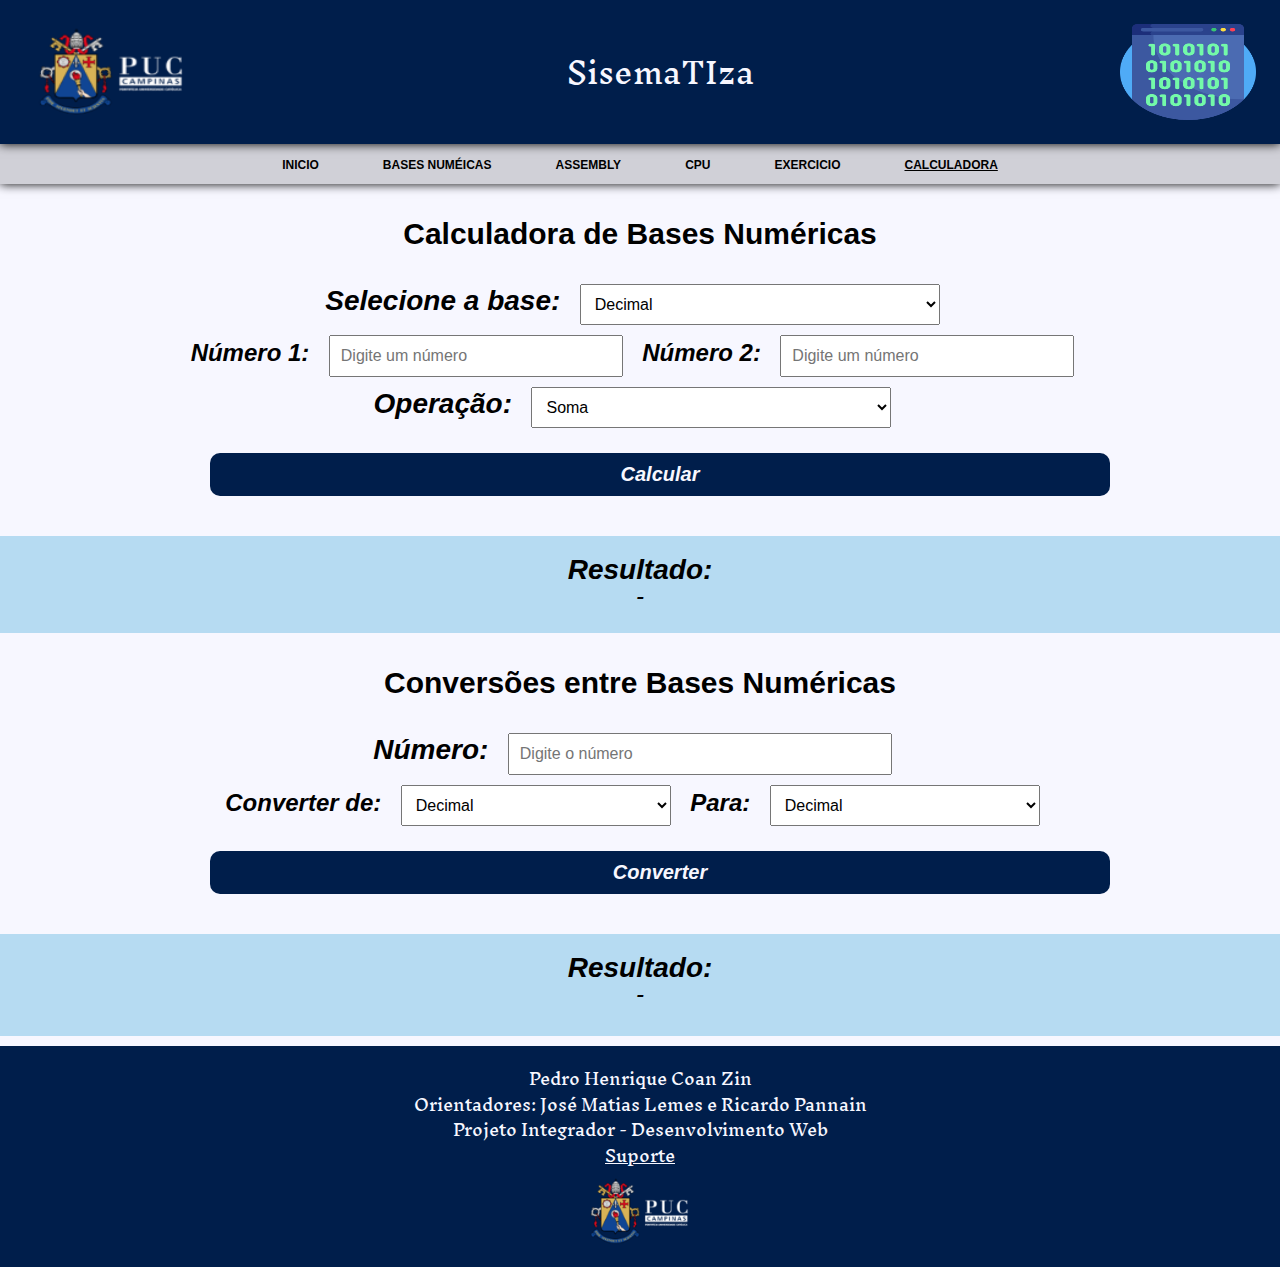
<file: public/html/calc.html>
<!DOCTYPE html>
<html lang="pt-br">
<head>
    <meta charset="UTF-8">
    <meta http-equiv="X-UA-Compatible" content="IE=edge">
    <meta name="viewport" content="width=device-width, initial-scale=1.0">
    <title>SistemaTIza - Tecnologia&Informação</title>
    <link rel="stylesheet" href="../css/reset.css">
    <link rel="stylesheet" href="../css/style.css">
    <link rel="stylesheet" href="../css/calc.css">

    <link href="https://fonts.googleapis.com/css2?family=Inknut+Antiqua:wght@400;700&display=swap" rel="stylesheet">

</head>
<body>
    <header class="cabecalho">
        <div class="container__cabecalho">
            <img class="container__logoPUC" src="../../images/Logo-PUC.png" alt="Logo da PUC campinas">
            <h1 class="container__principal-titulo">SisemaTIza</h1>
            <img class="container__logoSite" src="../../images/Logo-SistemaTIza.png" alt="Logo do Site">
        </div>
        <div class="navegacao">
            <nav>
                <ul class="navegacao__menu">
                    <li class="navegacao__inicio"><a class="navegacao__link" href="../../index.html">Inicio</a></li>
                    <li class="navegacao__base"><a class="navegacao__link" href="bases.html">Bases Numéicas</a></li>
                    <li class="navegacao__assembly"><a class="navegacao__link" href="assembly.html">Assembly</a></li>
                    <li class="navegacao__cpu"><a class="navegacao__link" href="cpu.html">CPU</a></li>
                    <li class="navegacao__exercicio"><a class="navegacao__link" href="exercicios.html">Exercicio</a></li>
                    <li class="navegacao__calc"><a class="navegacao__link" href="#">Calculadora</a></li>
                </ul>
            </nav>
        </div>
    </header> 

    <main>
        <div class="ContainerCalc">
            <h1 class="TituloCalc">Calculadora de Bases Numéricas</h1>
    
            <!-- Seletor de base -->
            <div class="SelecaoBase">
                <label class="LabelBase" for="base">Selecione a base:</label>
                <select class="SeletorBase" id="base">
                    <option value="decimal">Decimal</option>
                    <option value="binary">Binário</option>
                    <option value="hexadecimal">Hexadecimal</option>
                </select>
            </div>
    
            <!-- Entrada de números -->
            <div class="EntradaNumCalc">
                <div class="Numeros">
                    <label class="LabelNum" for="num1">Número 1:</label>
                    <input class="EntraNum" type="text" id="num1" placeholder="Digite um número" />
        
                    <label class="LabelNum" for="num2">Número 2:</label>
                    <input class="EntraNum" type="text" id="num2" placeholder="Digite um número" />
                </div>
                <label class="LabelCalc" for="operation">Operação:</label>
                <select class="SeletorCalc" id="operation">
                    <option value="add">Soma</option>
                    <option value="subtract">Subtração</option>
                    <option value="multiply">Multiplicação</option>
                    <option value="divide">Divisão</option>
                </select>
            </div>

            <!-- Botão de cálculo -->
            <button class="Botao" id="calculate-btn">Calcular</button>

        </div>
        <div class="ResultadoBackground">
            <div class="ContainerCalc">
                <!-- Resultado -->
                <div class="ResultadoCalc">
                    <h2 class="ResultadoTitulo">Resultado:</h2>
                    <p class="ResultadoTexto"><span id="result">-</span></p>
                </div>
            </div>
        </div>
        
        <!-- Conversão entre bases -->
        <div class="ContainerConversao">
            <h1 class="TituloConversao">Conversões entre Bases Numéricas</h1>
            <label class="LabelNumConversao" for="convert-from">Número:</label>
            <input class="EntraNumConversao" type="text" id="convert-from" placeholder="Digite o número" />

            <div>
                <label class="LabelConversao" for="convert-from">Converter de:</label>
                <select class="SeletorConversao" id="base-from">
                    <option value="decimal">Decimal</option>
                    <option value="binary">Binário</option>
                    <option value="hexadecimal">Hexadecimal</option>
                </select>
        
                <label class="LabelConversao" for="convert-to">Para:</label>
                <select class="SeletorConversao" id="base-to">
                    <option value="decimal">Decimal</option>
                    <option value="binary">Binário</option>
                    <option value="hexadecimal">Hexadecimal</option>
                </select>
            </div>

            <button class="Botao" id="convert-btn">Converter</button>
        </div>
        <div class="ResultadoBackground ResultadoConversao">
            <div class="ContainerConversao">
                <!-- Resultado -->
                <div class="ResultadoConversao">
                    <h2 class="ResultadoTitulo">Resultado:</h2>
                    <p class="ResultadoTexto"><span id="conversion-result">-</span></p>
                </div>
            </div>
        </div>
    
        <script src="calc.js"></script>
    </main>

    <footer class="rodape">
        <div class="conteudo-rodape">
            <p>Pedro Henrique Coan Zin</p>
            <p>Orientadores: José Matias Lemes e Ricardo Pannain</p>
            <p>Projeto Integrador - Desenvolvimento Web</p>
            <p><a href="forms.html">Suporte</a></p> 
            <img src="../../images/Logo-PUC.png" alt="Logo PUC" class="logo-puc">
        </div>
    </footer>
</body>
</html>
</file>
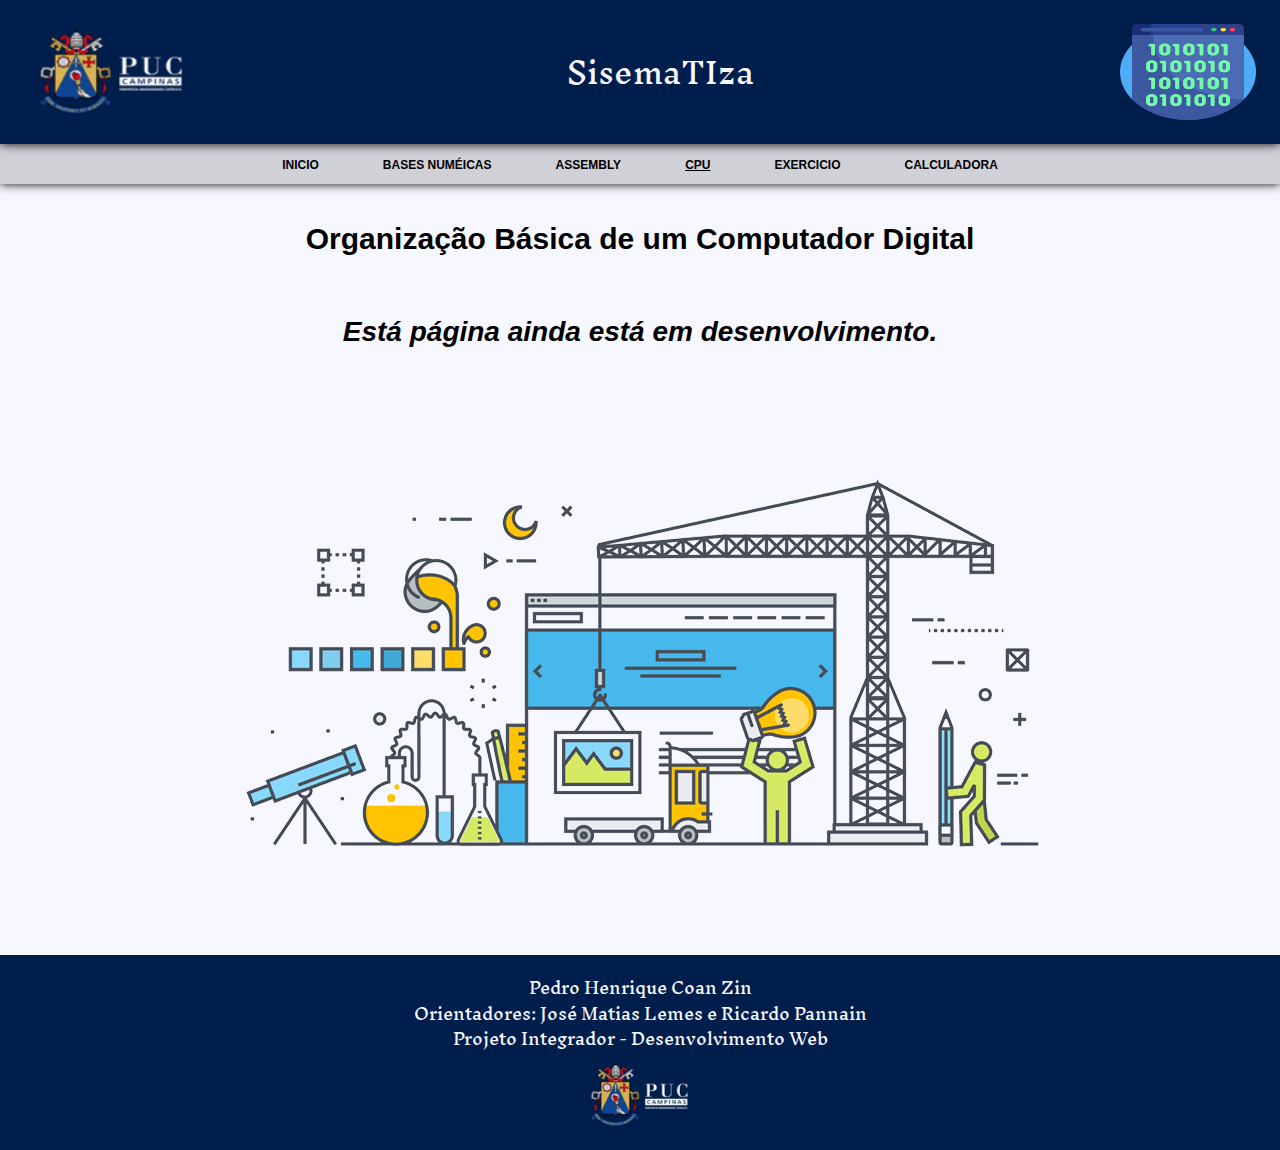
<file: public/html/cpu.html>
<!DOCTYPE html>
<html lang="pt-br">
<head>
    <meta charset="UTF-8">
    <meta http-equiv="X-UA-Compatible" content="IE=edge">
    <meta name="viewport" content="width=device-width, initial-scale=1.0">
    <title>SistemaTIza - Tecnologia&Informação</title>
    <link rel="stylesheet" href="../css/reset.css">
    <link rel="stylesheet" href="../css/style.css">
    <link rel="stylesheet" href="../css/cpu.css">

    <link href="https://fonts.googleapis.com/css2?family=Inknut+Antiqua:wght@400;700&display=swap" rel="stylesheet">

</head>
<body>
    <header class="cabecalho">
        <div class="container__cabecalho">
            <img class="container__logoPUC" src="../../images/Logo-PUC.png" alt="Logo da PUC campinas">
            <h1 class="container__principal-titulo">SisemaTIza</h1>
            <img class="container__logoSite" src="../../images/Logo-SistemaTIza.png" alt="Logo do Site">
        </div>
        <div class="navegacao">
            <nav>
                <ul class="navegacao__menu">
                    <li class="navegacao__inicio"><a class="navegacao__link" href="index.html">Inicio</a></li>
                    <li class="navegacao__base"><a class="navegacao__link" href="bases.html">Bases Numéicas</a></li>
                    <li class="navegacao__assembly"><a class="navegacao__link" href="assembly.html">Assembly</a></li>
                    <li class="navegacao__cpu"><a class="navegacao__link" href="#">CPU</a></li>
                    <li class="navegacao__exercicio"><a class="navegacao__link" href="exercicios.html">Exercicio</a></li>
                    <li class="navegacao__calc"><a class="navegacao__link" href="calc.html">Calculadora</a></li>
                </ul>
            </nav>
        </div>
    </header> 

    <main>
        <h1 class="Titulo">Organização Básica de um Computador Digital</h1>
        <div class="Container">
            <h2 class="ContainerTitulo">Está página ainda está em desenvolvimento.</h2>
            <img class="ContainerImg" src="../../images/desenvolvimento.png" alt="Imagem ilustrando que a página está em desenvolvimento">
        </div>
    </main>

    <footer class="rodape">
        <div class="conteudo-rodape">
            <p>Pedro Henrique Coan Zin</p>
            <p>Orientadores: José Matias Lemes e Ricardo Pannain</p>
            <p>Projeto Integrador - Desenvolvimento Web</p>
            <img src="../../images/Logo-PUC.png" alt="Logo PUC" class="logo-puc">
        </div>
    </footer>
</body>
</html>
</file>
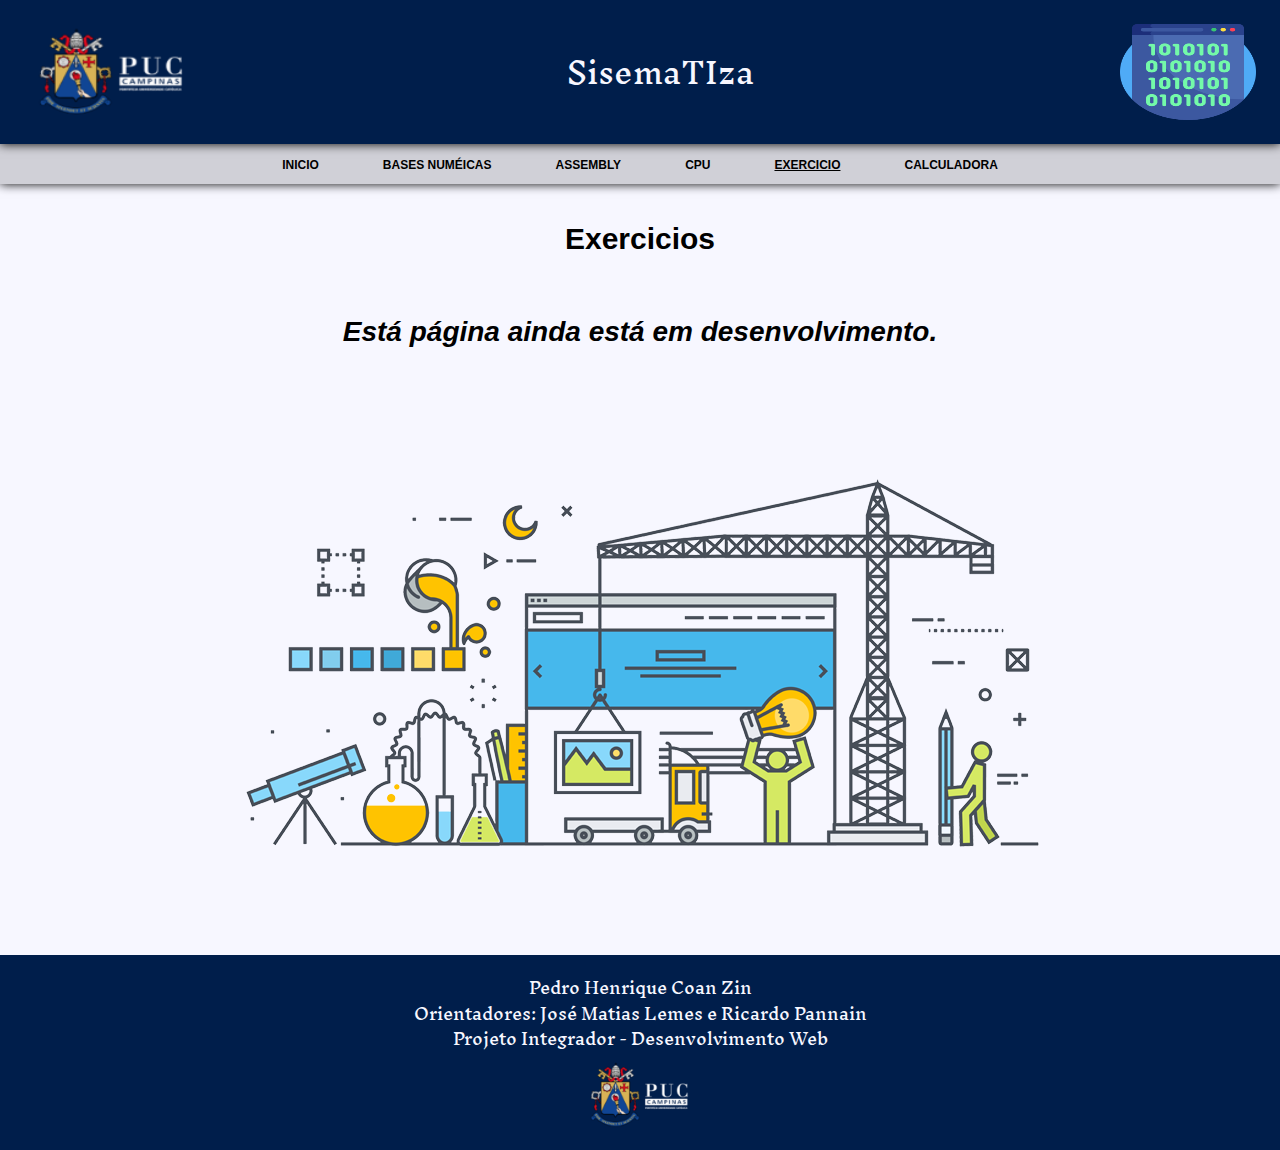
<file: public/html/exercicios.html>
<!DOCTYPE html>
<html lang="pt-br">
<head>
    <meta charset="UTF-8">
    <meta http-equiv="X-UA-Compatible" content="IE=edge">
    <meta name="viewport" content="width=device-width, initial-scale=1.0">
    <title>SistemaTIza - Tecnologia&Informação</title>
    <link rel="stylesheet" href="../css/reset.css">
    <link rel="stylesheet" href="../css/style.css">
    <link rel="stylesheet" href="../css/exercicios.css">

    <link href="https://fonts.googleapis.com/css2?family=Inknut+Antiqua:wght@400;700&display=swap" rel="stylesheet">

</head>
<body>
    <header class="cabecalho">
        <div class="container__cabecalho">
            <img class="container__logoPUC" src="../../images/Logo-PUC.png" alt="Logo da PUC campinas">
            <h1 class="container__principal-titulo">SisemaTIza</h1>
            <img class="container__logoSite" src="../../images/Logo-SistemaTIza.png" alt="Logo do Site">
        </div>
        <div class="navegacao">
            <nav>
                <ul class="navegacao__menu">
                    <li class="navegacao__inicio"><a class="navegacao__link" href="index.html">Inicio</a></li>
                    <li class="navegacao__base"><a class="navegacao__link" href="bases.html">Bases Numéicas</a></li>
                    <li class="navegacao__assembly"><a class="navegacao__link" href="assembly.html">Assembly</a></li>
                    <li class="navegacao__cpu"><a class="navegacao__link" href="cpu.html">CPU</a></li>
                    <li class="navegacao__exercicio"><a class="navegacao__link" href="#">Exercicio</a></li>
                    <li class="navegacao__calc"><a class="navegacao__link" href="calc.html">Calculadora</a></li>
                </ul>
            </nav>
        </div>
    </header> 

    <main>
        <h1 class="Titulo">Exercicios</h1>
        <div class="Container">
            <h2 class="ContainerTitulo">Está página ainda está em desenvolvimento.</h2>
            <img class="ContainerImg" src="../../images/desenvolvimento.png" alt="Imagem ilustrando que a página está em desenvolvimento">
        </div>
    </main>

    <footer class="rodape">
        <div class="conteudo-rodape">
            <p>Pedro Henrique Coan Zin</p>
            <p>Orientadores: José Matias Lemes e Ricardo Pannain</p>
            <p>Projeto Integrador - Desenvolvimento Web</p>
            <img src="../../images/Logo-PUC.png" alt="Logo PUC" class="logo-puc">
        </div>
    </footer>
</body>
</html>
</file>
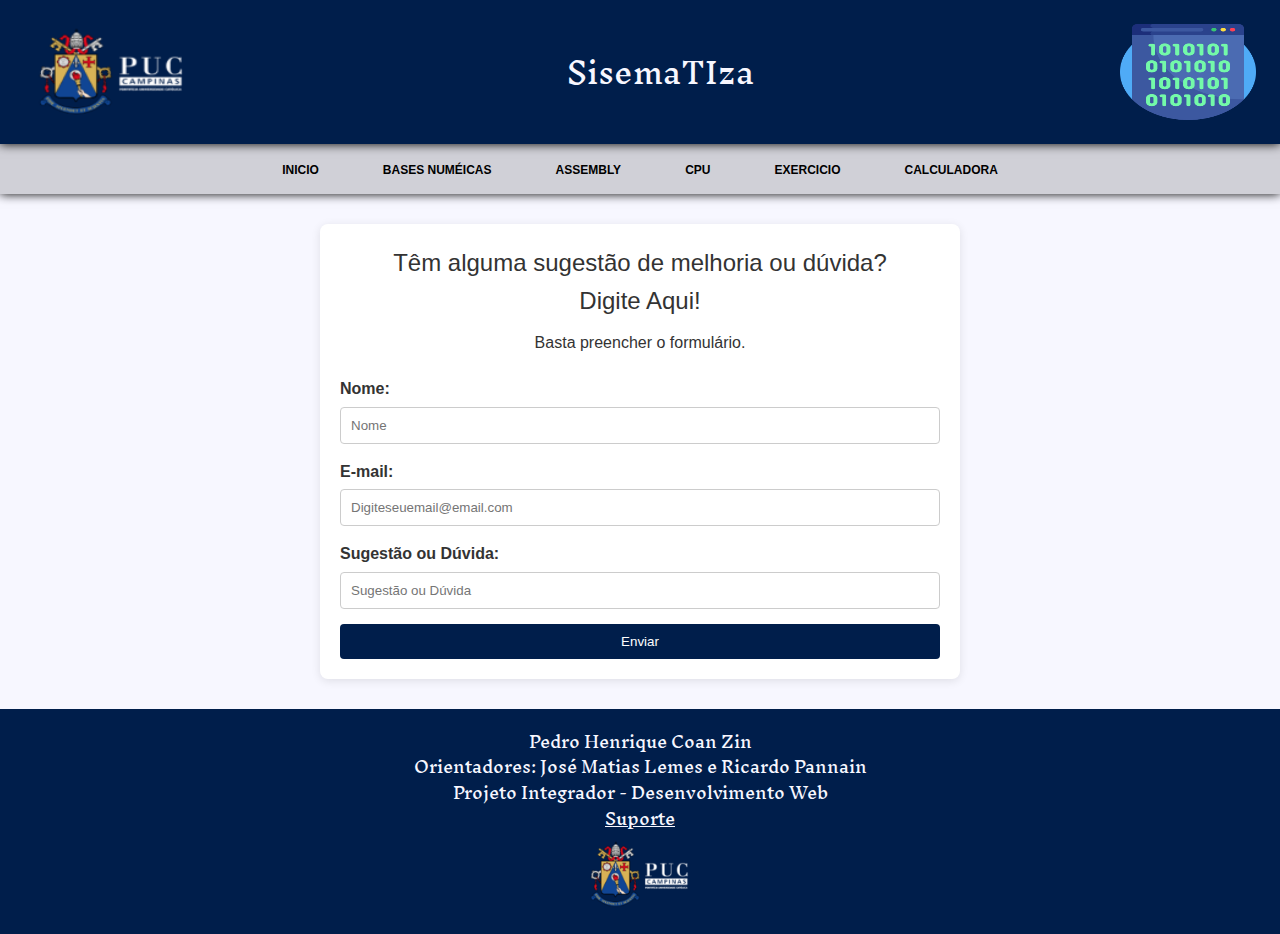
<file: public/html/forms.html>
<!DOCTYPE html>
<html lang="pt-br">
<head>
    <meta charset="UTF-8">
    <meta http-equiv="X-UA-Compatible" content="IE=edge">
    <meta name="viewport" content="width=device-width, initial-scale=1.0">
    <title>SistemaTIza - Suporte</title>
    <link rel="stylesheet" href="../css/reset.css">
    <link rel="stylesheet" href="../css/style.css">
    <link rel="stylesheet" href="../css/forms.css">

    <link href="https://fonts.googleapis.com/css2?family=Inknut+Antiqua:wght@400;700&display=swap" rel="stylesheet">

</head>
<body>
    <header class="cabecalho">
        <div class="container__cabecalho">
            <img class="container__logoPUC" src="../../images/Logo-PUC.png" alt="Logo da PUC campinas">
            <h1 class="container__principal-titulo">SisemaTIza</h1>
            <img class="container__logoSite" src="../../images/Logo-SistemaTIza.png" alt="Logo do Site">
        </div>
        <div class="navegacao">
            <nav>
                <ul class="navegacao__menu">
                    <li class="navegacao__inicio"><a class="navegacao__link" href="../../index.html">Inicio</a></li>
                    <li class="navegacao__base"><a class="navegacao__link" href="bases.html">Bases Numéicas</a></li>
                    <li class="navegacao__assembly"><a class="navegacao__link" href="assembly.html">Assembly</a></li>
                    <li class="navegacao__cpu"><a class="navegacao__link" href="cpu.html">CPU</a></li>
                    <li class="navegacao__exercicio"><a class="navegacao__link" href="exercicios.html">Exercicio</a></li>
                    <li class="navegacao__calc"><a class="navegacao__link" href="calc.html">Calculadora</a></li>
                </ul>
            </nav>
        </div>
    </header> 
    <main class="corpo">
        <h2 class="corpo__titulo">Têm alguma sugestão de melhoria ou dúvida?<br> Digite Aqui!</br></h2>
        <p class="corpo__texto">Basta preencher o formulário.</p>
        <form class="formulario" action="https://formsubmit.co/pedro.h.c.zin@gmail.com" method="POST">
            <label for="nome">Nome:</label>
            <input type="text" id="nome" name="name" placeholder="Nome" required >

            <label for="email">E-mail:</label>
            <input type="email" id="email" name="email" placeholder="Digiteseuemail@email.com" required >

            <label for="projeto">Sugestão ou Dúvida:</label>
            <input type="text" id="projeto" name="projeto" placeholder="Sugestão ou Dúvida" required >
 
            <button type="submit">Enviar</button>
        </form>
    </main>
    <footer class="rodape">
        <div class="conteudo-rodape">
            <p>Pedro Henrique Coan Zin</p>
            <p>Orientadores: José Matias Lemes e Ricardo Pannain</p>
            <p>Projeto Integrador - Desenvolvimento Web</p>
            <p><a href="#">Suporte</a></p> 
            <img src="../../images/Logo-PUC.png" alt="Logo PUC" class="logo-puc">
        </div>
    </footer>
</body>
</html>
</file>
<file: public/css/style.css>
:root {
    --links__nav:#000;
    --background-cabecalho: #001E4B;
    --background-nav: #D0D0D7;

    --background-rodape: #001E4B; 
    --background-principal: #F7F7FF;
    --background-secundario:#B6DBF2;

    --color-titulos:#000;
    --color-titulos2:#333;
    --color-p:#000;
    --color-p2:#333;
    --color-pclaro: #F7F7FF;
    --color-link:#007bff;

}

body {
    font-family: Arial, sans-serif;
    background-color: var(--background-principal);
}

[class*="__background"] {
    background-color: var(--background-secundario);
    width: 100%;
}
 

/*cabecalho*/

.cabecalho {
    display: flex;
    flex-direction: column;
    width: 100%;
}

.container__cabecalho {
    background-color: var(--background-cabecalho);
    display: flex;
    justify-content: space-between;
    align-items: center;
    flex-direction: row;
    padding: 1.5rem;
    box-shadow: 0 0 10px #000;
    z-index: 2;
    
}

.container__logoPUC {
    width: 11rem;
    height: 5.5rem;
}

.container__principal-titulo {
    color: var(--background-principal);
    font-family: 'Inknut Antiqua', serif;
    font-size: 1.8rem;
}

.container__logoSite {
    width: 8.5rem;
    height: 6rem;
}

.navegacao {
    background-color: var(--background-nav);
    box-shadow: 0 0 10px #000;
    padding: 0.75rem;
    z-index: 1;
}

.navegacao__menu {
    display: flex;
    justify-content: center;
    gap: 4rem;
    font-weight: bold;
}
 
.navegacao__link{ 
    text-decoration: none; 
    text-transform: uppercase; 
    color: var(--links__nav);
    font-size: 12px; 
}

/*rodapé*/

.rodape {
    background-color: var(--background-rodape);  
    color: var(--color-pclaro);
    text-align: center;
    padding: 20px 0;
    font-family: 'Inknut Antiqua', serif;
}

.conteudo-rodape p { 
    font-size: 16px;
    line-height: 1.6;
}

.conteudo-rodape a { 
    font-size: 16px;
    line-height: 1.6;
    color: var(--color-pclaro);
}

.logo-puc {
    margin-top: 10px;
    width: 120px; 
}
</file>
<file: public/css/index.css>
:root {
    --links__nav:#000;
    --background-cabecalho: #001E4B;
    --background-nav: #D0D0D7;

    --background-rodape: #001E4B;
    --background-principal: #F7F7FF;
    --background-secundario:#B6DBF2;

    --color-titulos:#000;
    --color-titulos2:#333;
    --color-p:#000;
    --color-p2:#333;
    --color-link:#007bff;
}

/* Menu Navegação */
.navegacao__inicio{
    font-weight: bolder; 
    text-decoration: underline;
}

/* Container Introdução */
.container__introducao {
    width: 100%;
    max-width: 1500px; 
    padding: 20px;
    border-radius: 8px;  

    width: 70%;
    margin: 0 auto;  
}
 
.introducao__titulo {
    text-align: center;
    font-size: 30px;
    margin: 15px 0 30px 0;
    font-weight: 700;
    color: var(--color-titulos);
}
 
.introducao__descricao {
    font-size: 16px; 
    text-align: justify;
    margin-bottom: 20px;
    overflow-wrap: break-word;
    margin-right: 2rem;

    color: var(--color-p);   
}
 
.introducao__lista {
    text-align: center;
    list-style-position: inside;
    max-width: 800px;
    list-style-type: disc;
    padding-left: 20px; 
    margin-left: auto;
    margin-right: auto;  
}

.introducao__calc{
    text-align: center;
    margin-bottom: 10px;
    font-size: 16px;  
    color: var(--color-p);
     
    margin-left: auto;
    margin-right: auto;  

}

.introducao__item {
    margin-bottom: 10px;
    font-size: 16px; 

    color: var(--color-p);
}
 
.introducao__link {
    color: var(--color-link);
    text-decoration: none;
}

.introducao__link:hover {
    text-decoration: underline;
}

    /* Sobre */

.container__sobre {  
    padding: 20px; 
    width: 800px;
    margin: 0 auto;
}

.sobre__titulo {
    font-size: 28px;
    font-weight: bold;
    color: var(--color-titulos2);
    margin-bottom: 20px;
}

/* Parágrafo de descrição */
.sobre__descricao {
    font-size: 16px;
    color: var(--color-p2);
    text-align: justify;
    margin-bottom: 20px;
}

/* Container de membros */
.sobre__membros {
    display: flex;
    justify-content: space-around;
    margin: 20px 0;
}

/* Membro individual */
.membro {
    text-align: center;
    width: 30%;
}

.membro__foto {
    width: 100px;
    height: 100px;
    border-radius: 50%;
    object-fit: cover;
    margin-bottom: 10px;
    box-shadow: 0px 4px 8px rgba(0, 0, 0, 0.1);
}

.membro__nome {
    font-size: 16px;
    font-weight: bold;
    color: var(--color-titulos2);
}
</file>
<file: public/css/bases.css>
:root {
    --links__nav:#000;
    --background-cabecalho: #001E4B;
    --background-nav: #D0D0D7;

    --background-rodape: #001E4B;
    --background-principal: #F7F7FF;
    --background-secundario:#B6DBF2;

    --color-titulos:#000;
    --color-titulos2:#333;
    --color-p:#000;
    --color-p2:#333;
    --color-link:#007bff;
}

/* Menu Navegação */
.navegacao__base{
    font-weight: bolder; 
    text-decoration: underline;
}
    

.titulo {
    margin: 2rem;
    margin-top: 2.5rem;
    font-size: 30px;
    font-weight: bold;
    color: var(--color-titulos);
    text-align: center;
    margin-bottom: 20px;
}

[class*="__titulo"] {
    font-size: 28px;
    font-weight: bold;
    color: var(--color-titulos);
    margin-bottom: 20px;
}

[class*="__descricao"] {
    margin-right: 2rem;
    font-size: 19px;
    color: var(--color-p);
    text-align: justify;
    margin-bottom: 20px;
}

[class*="__img"] {
    width: 100%;
}

/* Introdução */
.container__introducao {
    width: 100%;
    max-width: 1500px; 
    padding: 20px;
    border-radius: 8px;

    width: 900px;
    margin: 0 auto; 
}

/* Introdução (Exemplos) */

.intro-exemplos__titulo {
    margin: 2rem;
    margin-top: 2.5rem;
    font-size: 16px;
    font-weight: bold;
    color: var(--color-titulos);
    text-align: center; 
}

.cards__intro-exemplos {
    display: flex;
    gap: 40px;
    justify-content: center;
    padding: 20px;
    background-color: var(--background-principal)
}

.intro-exemplos__cartao {
    background-color: var(--background-secundario);
    border-radius: 10px;
    padding: 30px;
    width: 200px;
    text-align: center;
    box-shadow: 0px 4px 8px rgba(0, 0, 0, 0.1);
}

.intro-exemplos__cartao-titulo {
    font-size: 18px;
    font-weight: bold;
    margin-bottom: 20px; 
    margin-top: 20px;
}

.intro-exemplos__cartao-descricao {
    font-size: 14px;
    margin-bottom: 30px;
}

.intro-exemplos__cartao-algarismos {
    font-size: 14px;
    font-style: italic;
    color: var(--color-p2);
}


/* Binaria */
.container__binaria { 
    padding: 20px; 
    width: 900px;
    margin: 0 auto;
}

.binaria__organizacao {
    padding: 20px;
    margin-top: 20px;
    display: flex;
    flex-direction: column;
    align-items: center;

    width: 900px;
    margin: 0 auto;  
}

/* Title of the organization section */
.binaria__organizacao-titulo {
    font-size: 1.5em;
    font-weight: bold;
    color: var(--color-titulos2);
    margin-bottom: 20px;
    text-align: center;
}

/* Container for the cards, using flex for layout */
.cards__orgBinaria {
    display: flex;
    justify-content: space-around;
    width: 100%;
    max-width: 600px; /* Limit width for better alignment */
    gap: 50px; /* Space between the cards */
}

/* Individual card styling */
.orgBinaria__cartao {
    background-color: var(--background-principal);
    border-radius: 10px;
    padding: 15px;
    width: 45%; /* Card width to fit two cards side by side */
    box-shadow: 0 4px 8px rgba(0, 0, 0, 0.1); /* Soft shadow effect */
    text-align: center;
}

/* Card title styling */
.orgBinaria__cartao-titulo {
    font-size: 1.2em;
    color: var(--color-titulos);
    margin-bottom: 10px;
}

/* Card description text styling */
.orgBinaria__cartao-descricao {
    font-size: 0.9em;
    color: var(--color-p2);
    margin-bottom: 15px;
}

/* Binary number styling */
.orgBinaria__cartao-algarismos {
    font-size: 1.2em;
    color: var(--color-p);
    font-style: italic;
    padding: 5px;
}

em {
    padding: 3px;
    background-color: var(--background-secundario);
    border-radius: 10px;

}

/*Conversoes*/
.container__conversoes { 
    padding: 50px 20px; 
    width: 900px;
    margin: 0 auto;
}

.conversoes__titulo {
    font-size: 30px;
}

.bindec__titulo {
    font-size: 26px;
    font-style: italic;
}

.decbin__titulo {
    font-size: 26px;
    font-style: italic;
}

/*Sinalizacao*/
.container__sinalizacao{
    width: 900px;
    margin: 0 auto;
    padding: 20px;
}

.sinalizacao__lista {
    list-style-type: decimal; /* Números (1, 2, 3...) */
    margin: 0 30px;
    padding-left: 20px; /* Espaçamento à esquerda para os números */
    color: var(--color-p);
    font-size: 19px;
}

.sinalizacao__lista li {
    margin-bottom: 10px;
    line-height: 1.5;
}

.sinalizacao__SeM{
    margin: 30px 20px;
}

.SeM__titulo{
    font-size: 24px;
    font-style: italic;
}

.SeM__descricao{
    font-size: 16px;
}

.sinalizacao__C2{
    margin: 30px 20px;
}

.C2__titulo{
    font-style: italic;
    font-size: 24px;
}

.C2__descricao{
    font-size: 16px;
}
 
.C2__conversao__titulo {
    font-style: italic;
    font-size: 20px;
}

.C2__conversao__descricao{
    font-size: 16px;
}

.C2__conversao__descricao-link{
    font-size: 16px;
    text-decoration: underline;
    color: var(--color-link);
    margin: 0;
}

.sinalizacao__extencao{
    margin: 30px 20px;
}

.extencao__titulo {
    font-style: italic;
    font-size: 24px;
}


.extencao__demonstracao {
    display: flex;
    justify-content: space-between;
    align-items: flex-start;
    gap: 40px; /* Espaçamento entre os blocos */
    max-width: 1000px;
    margin: 40px auto; /* Centraliza o contêiner */
    padding: 20px;
}

/* Bloco para "Soma e Magnetude" e "Complemento de 2" */
.extencao__SeM, .extencao__C2 {
    flex: 1;
    max-width: 450px;
}

/* Títulos dos blocos */
.extencao__SeM__titulo, .extencao__C2__titulo {
    font-size: 24px;
    font-weight: bold;
    margin-bottom: 15px;
    text-align: center;
}

/* Descrição do texto */
.extencao__SeM__descricao, .extencao__C2__descricao {
    max-width: 70%;
    font-size: 16px;
    line-height: 1.6;
    margin: 0 auto 20px auto;
    text-align: center;
}

/* Imagens */
.extencao__SeM__img, .extencao__C2__img {
    width: 100%;
    max-width: 400px;
    height: auto;
    display: block;
    margin: 0 auto;
    border-radius: 8px;
}

/*Operações*/

.container__operacoes{
    width: 900px;
    margin: 0 auto;
    padding: 0 20px 20px 20px;
}

.operacoes__titulo{
    font-size: 30px;
}

.AdSub__titulo {
    font-size: 26px;
    font-style: italic;
}

.AdSub__descricao {
    font-size: 20px;
}

/* Estilos gerais para o contêiner */
.RegrasAd__cartoes {
    display: grid;
    grid-template-columns: repeat(2, 1fr); /* Layout com duas colunas */
    gap: 60px; /* Espaçamento entre os cartões */
    max-width: 1200px;
    margin: 40px auto; /* Centraliza o contêiner */
    padding: 20px;
}

/* Título principal */
.RegrasAd__titulo {
    text-align: center;
    font-size: 24px;
    font-weight: bold;
    margin-bottom: 40px;
    padding-top: 20px;
}

/* Estilos para os cartões */
.RegrasAd__cartao {
    background-color: var(--background-principal);
    padding: 20px;
    border-radius: 12px;
    box-shadow: 0 4px 8px rgba(0, 0, 0, 0.1); /* Sombra suave */
    display: flex;
    flex-direction: column;
    align-items: center;
    text-align: center;
}

/* Títulos dos cartões */
.RegrasAd__cartao__titulo {
    font-size: 20px;
    font-weight: bold;
    margin-bottom: 15px;
}

/* Descrição do cartão */
.RegrasAd__cartao__descricao {
    font-size: 16px;
    line-height: 1.5;
    margin-bottom: 20px;
    text-align: justify;
}

/* Imagens dentro dos cartões */
.RegrasAd__cartao__img {
    max-width: 200px;
    height: auto;
    margin-top: 5px;
}

.img00, .img11 {
    width: 20%;
}

/*Overflow*/

.container__overflow {
    width: 900px;
    margin: 10px auto;
    padding: 20px;
}

.overflow__titulo {
    text-align: center;
    font-style: italic;
}   

/*AdSub*/

.container__adicaoSubtracao {
    display: flex;
    justify-content: space-between;
    align-items: flex-start;
    margin: 20px auto;
    max-width: 900px;
}

.adicaoSubtracao__item {
    width: 45%;
    text-align: center;
    border-right: 1px solid var(--color-p);
    padding-right: 20px;
}

.adicaoSubtracao__item:first-child {
    margin-left: 25px;
}

.adicaoSubtracao__item:last-child {
    border-right: none;
    padding-right: 0;
    margin-right: 25px;
}

.adicaoSubtracao__titulo {
    font-size: 22px;
    font-weight: bold;
    margin-bottom: 10px;
}

.adicaoSubtracao__descricao {
    margin-bottom: 15px;
    text-align: center;
}

.adicaoSubtracao__exemplo {
    font-style: italic;
    font-weight: bold;
}

.adicaoSubtracao__conta {
    font-style: italic;
    font-weight: bold;
    margin: 10px;
    text-align: left;
}

.adicaoSubtracao__img {
    width: 100%;
}

.adicaoSubtracao__regraSeM {
    display: flex;
    align-items: center;
    gap: 20px;
    padding: 20px;
    max-width: 800px;
    margin: 0 auto;
}

.regraSeM__caixa {
    background-color: var(--background-secundario);
    padding: 20px;
    border-radius: 8px;
    text-align: center;
    font-size: 1.2em;
    line-height: 1.6;
    box-shadow: 0 4px 8px rgba(0, 0, 0, 0.1);
}

.regraSeM__descricao {
    font-size: 1em;
    line-height: 1.1;
    color:  var(--color-p);
    max-width: 200px;
    text-align: center;
}

.regraSeM__descricao p {
    margin: 0;
    text-align: justify;
}

.AdSubOverflow {
    font-size: 26px;
    padding-left: 60px;

}

/*Mult e Div*/

.container__multdiv { 
    padding: 50px 20px; 
    width: 900px;
    margin: 0 auto;
}

.multdiv__titulo{
    font-style: italic;
}
.multdiv__descricao{
    margin-left: 10px;
}

/*Ponto Flutuante*/

.container__pFlutuante{
    width: 900px;
    margin: 0 auto;
    padding: 0 20px 20px 20px;
}

.pFlutuante__subtitulo {
    font-size: 26px;
    font-weight: bold;
    color: var(--color-titulos);
    margin-bottom: 20px;
    font-style: italic;
}

.pFlutuante-explicacao__titulo {
    font-size: 24px;
    font-style: italic;
}

.pFlutuante-demonstracao__titulo{
    font-size: 26px;
    font-style: italic;
}

.pFlutuante-demonstracao-deslocamento__titulo {
    font-size: 26px;
    font-weight: lighter;
    font-style: italic;
}
</file>
<file: public/css/calc.css>
:root {
    --links__nav:#000;
    --background-cabecalho: #001E4B;
    --background-nav: #D0D0D7;

    --background-rodape: #001E4B;
    --background-principal: #F7F7FF;
    --background-secundario:#B6DBF2;

    --color-titulos:#000;
    --color-titulos2:#333;
    --color-p:#000;
    --color-p2:#333;
    --color-link:#007bff;

    --button-color:#001E4B;
    --button-colorhover:#123364;
}

/* Menu Navegação */
.navegacao__calc{
    font-weight: bolder; 
    text-decoration: underline;
}

/*Calculadora*/

.ContainerCalc{
    width: 900px;
    margin: 0 auto;
    padding: 20px;
    text-align: center;
}

.TituloCalc {
    text-align: center;
    font-size: 30px;
    margin: 15px 0 30px 0;
    font-weight: 700;
    color: var(--color-titulos);
}

.LabelBase {
    font-size: 28px;
    font-weight: 600;
    font-style: italic;
}

.SeletorBase {
    width: 40%;
    padding: 10px;
    margin: 5px 15px;
    font-size: 16px;
}

.LabelNum {
    font-size: 24px;
    font-weight: 600;
    font-style: italic;
}


.EntraNum {
    width: 30%;
    padding: 10px;
    margin: 5px 15px;
    font-size: 16px;
}

.LabelCalc {
    font-size: 28px;
    font-weight: 600;
    font-style: italic;
}

.SeletorCalc {
    width: 40%;
    padding: 10px;
    margin: 5px 15px;
    font-size: 16px;
}

/*Conversões*/

.ContainerConversao{
    width: 900px;
    margin: 0 auto;
    padding: 20px;
    text-align: center;
}

.TituloConversao {
    text-align: center;
    font-size: 30px;
    margin: 15px 0 30px 0;
    font-weight: 700;
}

.LabelNumConversao {
    font-size: 28px;
    font-weight: 600;
    font-style: italic;
}

.EntraNumConversao {
    width: 40%;
    padding: 10px;
    margin: 5px 15px;
    font-size: 16px;
}

.LabelConversao {
    font-size: 24px;
    font-weight: 600;
    font-style: italic;
}

.SeletorConversao {
    width: 30%;
    padding: 10px;
    margin: 5px 15px;
    font-size: 16px;
}

.ResultadoConversao {
    margin-bottom: 10px;
}

/*Gerais*/

.Botao {
    width: 100%;
    padding: 10px;
    margin: 20px;
    font-size: 20px;
    font-weight: 600;
    font-style: italic;

    background-color: var(--button-color);
    color: var(--background-principal);
    border: none;
    cursor: pointer;
    border-radius: 10px;
}

.Botao:hover {
    background-color: var(--button-colorhover);
}

.ResultadoBackground {
    background-color: var(--background-secundario);
}

.ResultadoTitulo {
    font-size: 28px;
    font-weight: 600;
    font-style: italic;
}

.ResultadoTexto {
    font-size: 24px;
    font-weight: 300;
    font-style: italic;
    margin-bottom: 5px;
}
</file>
<file: public/css/assembly.css>
:root {
    --links__nav:#000;
    --background-cabecalho: #001E4B;
    --background-nav: #D0D0D7;

    --background-rodape: #001E4B;
    --background-principal: #F7F7FF;
    --background-secundario:#B6DBF2;

    --color-titulos:#000;
    --color-titulos2:#333;
    --color-p:#000;
    --color-p2:#333;
    --color-link:#007bff;
}

[class*="Titulo"] {
    font-size: 28px;
    font-weight: bold;
    color: var(--color-titulos);
    margin-bottom: 20px;
}

[class*="Descricao"] {
    margin-right: 2rem;
    font-size: 19px;
    color: var(--color-p);
    text-align: justify;
    margin-bottom: 20px;
}

[class*="Img"] {
    width: 100%;
}

/* Menu Navegação */
.navegacao__assembly{
    font-weight: bolder; 
    text-decoration: underline;
}

/*Conteudo*/

.Titulo {
    margin: 2rem;
    margin-top: 2.5rem;
    font-size: 30px;
    font-weight: bold;
    color: var(--color-titulos);
    text-align: center;
    margin-bottom: 20px;
}

.Container {
    width: 900px;
    margin: 5% auto 0 auto;
    padding: 0 20px 20px 20px;
}

.ContainerTitulo {
    text-align: center;
    font-style: italic;
}
</file>
<file: public/css/cpu.css>
:root {
    --links__nav:#000;
    --background-cabecalho: #001E4B;
    --background-nav: #D0D0D7;

    --background-rodape: #001E4B;
    --background-principal: #F7F7FF;
    --background-secundario:#B6DBF2;

    --color-titulos:#000;
    --color-titulos2:#333;
    --color-p:#000;
    --color-p2:#333;
    --color-link:#007bff;
}

[class*="Titulo"] {
    font-size: 28px;
    font-weight: bold;
    color: var(--color-titulos);
    margin-bottom: 20px;
}

[class*="Descricao"] {
    margin-right: 2rem;
    font-size: 19px;
    color: var(--color-p);
    text-align: justify;
    margin-bottom: 20px;
}

[class*="Img"] {
    width: 100%;
}

/* Menu Navegação */
.navegacao__cpu{
    font-weight: bolder; 
    text-decoration: underline;
}

/*Conteudo*/

.Titulo {
    margin: 2rem;
    margin-top: 2.5rem;
    font-size: 30px;
    font-weight: bold;
    color: var(--color-titulos);
    text-align: center;
    margin-bottom: 20px;
}

.Container {
    width: 900px;
    margin: 5% auto 0 auto;
    padding: 0 20px 20px 20px;
}

.ContainerTitulo {
    text-align: center;
    font-style: italic;
}
</file>
<file: public/css/exercicios.css>
:root {
    --links__nav:#000;
    --background-cabecalho: #001E4B;
    --background-nav: #D0D0D7;

    --background-rodape: #001E4B;
    --background-principal: #F7F7FF;
    --background-secundario:#B6DBF2;

    --color-titulos:#000;
    --color-titulos2:#333;
    --color-p:#000;
    --color-p2:#333;
    --color-link:#007bff;
}

[class*="Titulo"] {
    font-size: 28px;
    font-weight: bold;
    color: var(--color-titulos);
    margin-bottom: 20px;
}

[class*="Descricao"] {
    margin-right: 2rem;
    font-size: 19px;
    color: var(--color-p);
    text-align: justify;
    margin-bottom: 20px;
}

[class*="Img"] {
    width: 100%;
}

/* Menu Navegação */
.navegacao__exercicio{
    font-weight: bolder; 
    text-decoration: underline;
}

/*Conteudo*/

.Titulo {
    margin: 2rem;
    margin-top: 2.5rem;
    font-size: 30px;
    font-weight: bold;
    color: var(--color-titulos);
    text-align: center;
    margin-bottom: 20px;
}

.Container {
    width: 900px;
    margin: 5% auto 0 auto;
    padding: 0 20px 20px 20px;
}

.ContainerTitulo {
    text-align: center;
    font-style: italic;
}
</file>
<file: public/css/forms.css>
:root {
    --links__nav:#000;
    --background-cabecalho: #001E4B;
    --background-nav: #D0D0D7;

    --background-rodape: #001E4B; 
    --background-principal: #F7F7FF;
    --background-secundario:#B6DBF2;
    --background-cartao: #fff;

    --color-titulos:#000;
    --color-titulos2:#333;
    --color-p:#000;
    --color-p2:#333;
    --color-link:#007bff;

    --button-color:#001E4B;
    --button-colorhover:#123364;
}

body {
    font-family: Arial, sans-serif;
    background-color: var(--background-principal );
    color: var(--color-p2);
    line-height: 1.6;
}

.corpo {
    max-width: 600px;
    margin: 30px auto;
    padding: 20px;
    background: var(--background-cartao);
    border-radius: 8px;
    box-shadow: 0 2px 10px rgba(0, 0, 0, 0.1);
}

.corpo__titulo {
    font-size: 1.5em;
    margin-bottom: 10px;
    text-align: center;
}

.corpo__texto {
    text-align: center;
    margin-bottom: 20px;
}

.formulario {
    display: flex;
    flex-direction: column;
}

label {
    margin-bottom: 5px;
    font-weight: bold;
}

input {
    padding: 10px;
    margin-bottom: 15px;
    border: 1px solid #ccc;
    border-radius: 4px;
    transition: border-color 0.3s;
}

input:focus {
    border-color: var(--button-color);
    outline: none;
}

button {
    padding: 10px;
    background: var(--button-color);
    color: #fff;
    border: none;
    border-radius: 4px;
    cursor: pointer;
    transition: background 0.3s;
}

button:hover {
    background: var(--button-colorhover);
}

@media (max-width: 600px) {
    .corpo {
        margin: 10px;
        padding: 15px;
    }

    .corpo__titulo {
        font-size: 1.3em;
    }
}
</file>
